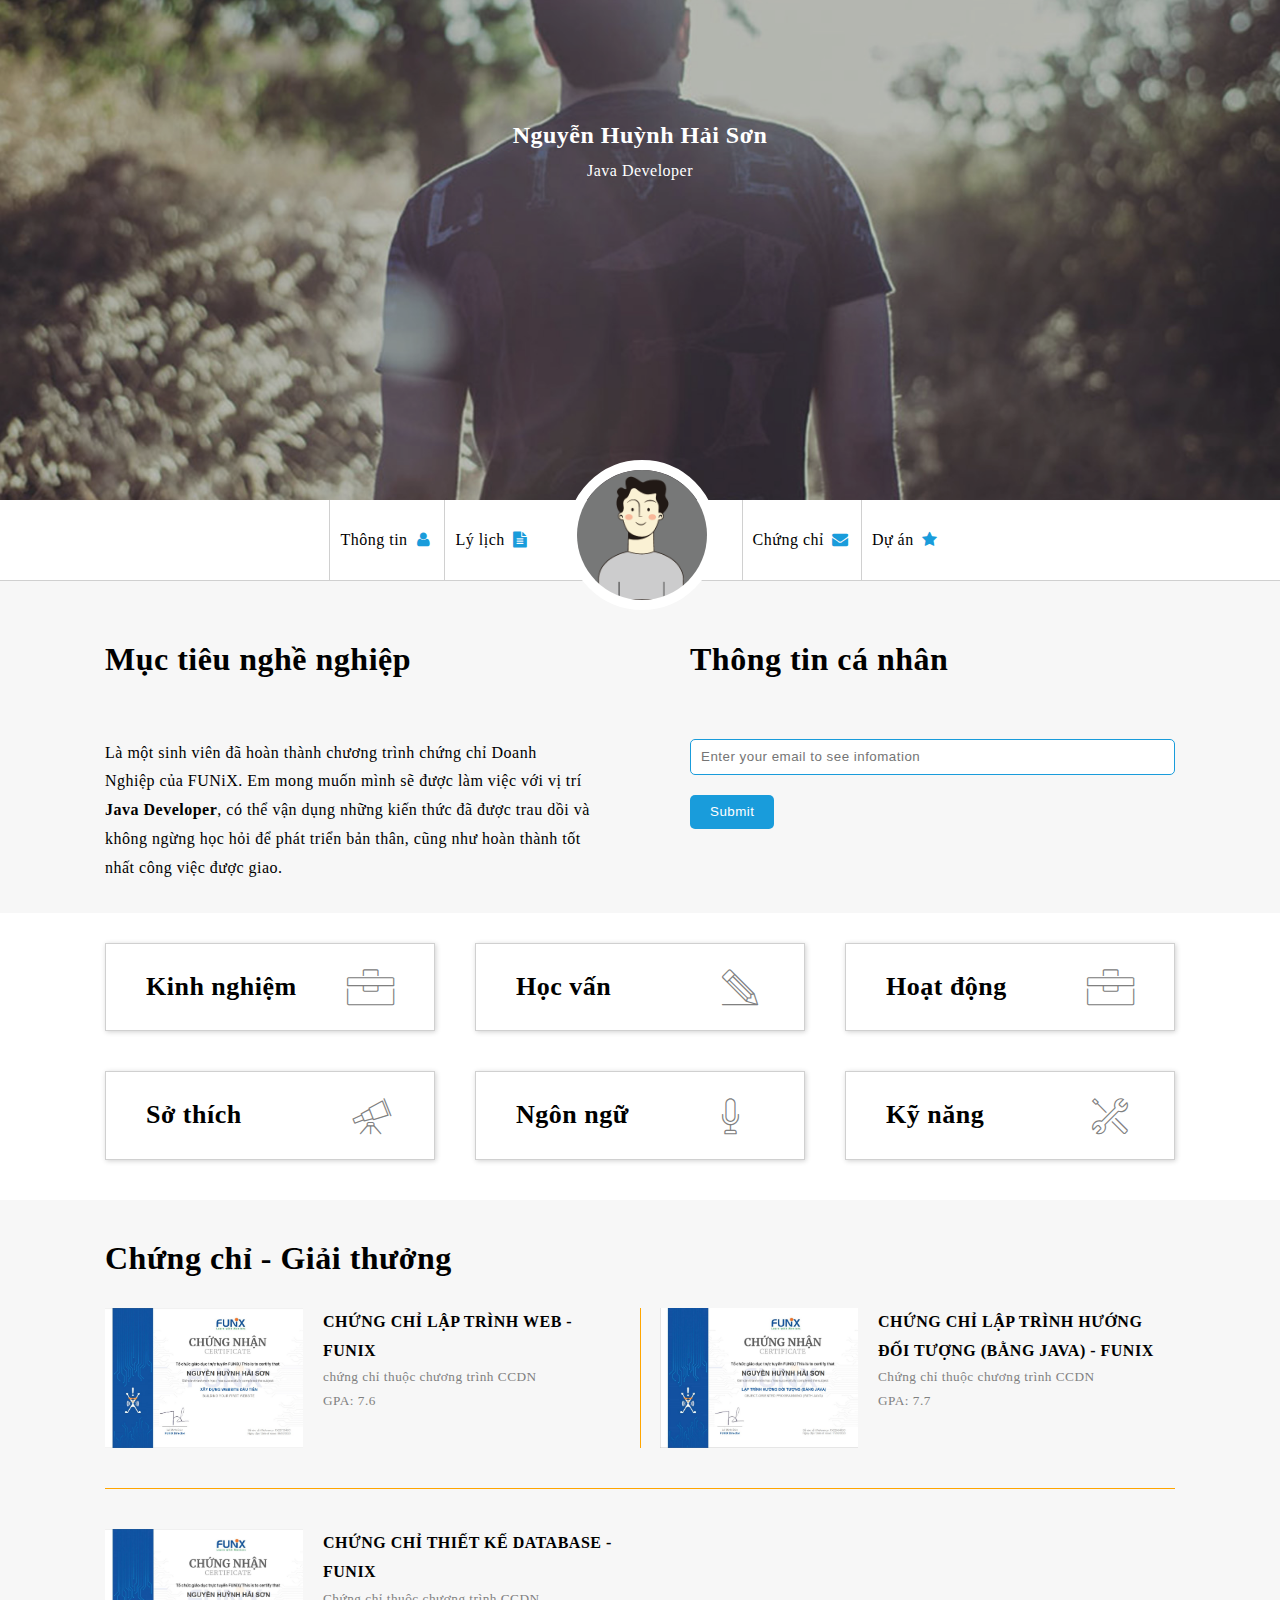
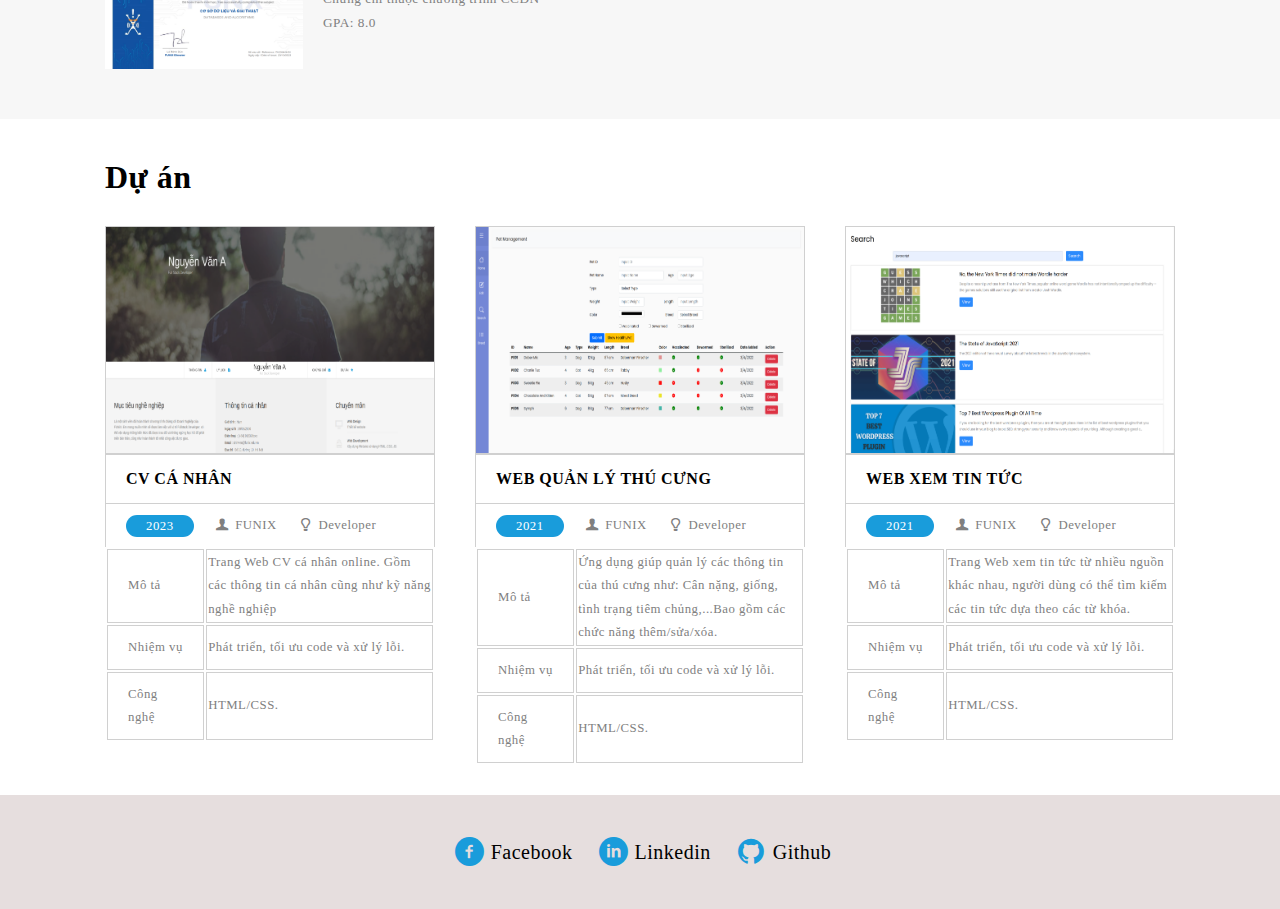
<file: index.html>
<!DOCTYPE html>
<html lang="en">
  <head>
    <meta charset="UTF-8" />
    <meta http-equiv="X-UA-Compatible" content="IE=edge" />
    <meta name="viewport" content="width=device-width, initial-scale=1.0" />
    <link
      href="https://cdn.jsdelivr.net/npm/bootstrap@5.0.2/dist/css/bootstrap.min.css"
      rel="stylesheet"
      integrity="sha384-EVSTQN3/azprG1Anm3QDgpJLIm9Nao0Yz1ztcQTwFspd3yD65VohhpuuCOmLASjC"
      crossorigin="anonymous"
    />
    <link rel="stylesheet" href="./css/font.css" />
    <link rel="stylesheet" href="./css/mobile.css" />
    <link rel="stylesheet" href="./css/tablet.css" />
    <link rel="stylesheet" href="./css/laptop.css" />
    <title>Assignment 03</title>
  </head>
  <body>
    <div id="banner">
      <div class="banner-img">
        <img src="./images/banner.jpg" alt="banner-post" />
      </div>
      <div class="banner-name">
        <h2>Nguyễn Huỳnh Hải Sơn</h2>
        <span>Java Developer</span>
      </div>
    </div>

    <section id="nav-bar">
      <nav class="container">
        <a href="#about">Thông tin <i class="icon-user"></i></a>
        <a href="#job-info">Lý lịch <i class="icon-doc-text-inv"></i></a>
        <div class="name">
          <div class="avatar">
            <img src="./images/default-avatar.webp" alt="avatar" />
          </div>
        </div>
        <a href="#certificate">Chứng chỉ <i class="icon-mail-alt"></i></a>
        <a href="#project">Dự án <i class="icon-star-1"></i></a>
      </nav>
    </section>

    <section id="about" class="bg-grey">
      <div class="container">
        <div id="target" class="target">
          <h1 class="section-title">Mục tiêu nghề nghiệp</h1>
          <p>
            Là một sinh viên đã hoàn thành chương trình chứng chỉ Doanh Nghiệp
            của FUNiX. Em mong muốn mình sẽ được làm việc với vị trí
            <b>Java Developer</b>, có thể vận dụng những kiến thức đã được trau
            dồi và không ngừng học hỏi để phát triển bản thân, cũng như hoàn
            thành tốt nhất công việc được giao.
          </p>
        </div>
        <div id="personal-info" class="personal-info">
          <h1 class="section-title">Thông tin cá nhân</h1>
          <div class="info-group" style="display: none">
            <ul class="mt-40 info">
              <li><span>Giới tính</span> : Nam</li>
              <li><span>Ngày sinh</span> : 15/04/1999</li>
              <li><span>Điện thoại</span> : (+84) 333336427</li>
              <li><span>Email</span> : sonnhhfx20329@funix.edu.vn</li>
              <li>
                <span>Địa chỉ</span> : 426/5, Hoàng Hữu Nam, Long Thạnh Mỹ,
                TP.Thủ Đức, TP.HCM
              </li>
              <li><span>Website</span> : https://abc.tech</li>
              <div>
                <a href="#"><i class="icon-twitter"></i></a>
                <a href="https://www.facebook.com/son.hai.376043/"
                  ><i class="icon-facebook"></i
                ></a>
                <a href="#"><i class="icon-gplus"></i></a>
                <a href="#"><i class="icon-linkedin"></i></a>
              </div>
            </ul>
            <div class="close-btn">Close</div>
          </div>
          <div class="email-input-group" style="display: block">
            <form>
              <input
                type="email"
                name="email"
                id="email"
                placeholder="Enter your email to see infomation"
              />
              <button type="button" class="email-btn" id="submit-btn">
                Submit
              </button>
            </form>
          </div>
        </div>
      </div>
    </section>

    <section id="job-info">
      <div class="container">
        <div class="job-item">
          <div class="job-header">
            <h1>Kinh nghiệm</h1>
            <i class="ic-toolbox"></i>
          </div>
          <div class="job-content" style="display: none">
            <div class="work-detail">
              <div class="name-work">
                <h4>FullStack Developer - Công ty Y</h4>
              </div>
              <div class="time-line">
                <h5>05/2022 - <span class="recent">hiện tại</span></h5>
              </div>
              <div class="work-content">
                <h5>
                  - Xây dựng, phát triển Website dựa trên thiết kế và yêu cầu đã
                  có.<br />
                  - Phân tích và thiết kế Database, sử dụng các hệ quản trị
                  CSDL(MySQL, SQLServer, NoSQL,...) và viết được các câu truy
                  vấn. <br />
                  - Sử dụng ngôn ngữ server-side(Python,Java,...) để xây dựng
                  các WebService.
                </h5>
              </div>
            </div>
            <div class="work-detail">
              <div class="name-work">
                <h4>Web Designer - Công ty X</h4>
              </div>
              <div class="time-line">
                <h5>06/2021 - 04/2022</h5>
              </div>
              <div class="work-content">
                <h5>
                  - Thiết kế Website dựa trên yêu cầu của khách hàng. <br />
                  - Sử dụng các công cụ: Figma, Canva, PTS.
                </h5>
              </div>
            </div>
          </div>
          <div class="job-footer">
            <button type="button" class="view-btn">View more</button>
          </div>
        </div>

        <div class="job-item">
          <div class="job-header">
            <h1>Học vấn</h1>
            <i class="ic-pencil"></i>
          </div>
          <div class="job-content" style="display: none">
            <div class="work-detail">
              <div class="name-work">
                <h4>FUNiX</h4>
              </div>
              <div class="time-line">
                <h5>12/2022 - 06/2023</h5>
              </div>
              <div class="work-content">
                <h5>
                  - Tốt nghiệp chứng chỉ doanh nghiệp nhánh Java Developer.<br />
                  - GPA: 8/10
                </h5>
              </div>
            </div>
            <div class="work-detail">
              <div class="name-work">
                <h4>tốt nghiệp - ĐH HUFI</h4>
              </div>
              <div class="time-line">
                <h5>08/2017 - 07/2022</h5>
              </div>
              <div class="work-content">
                <h5>
                  - Chuyên ngành: an toàn thông tin.<br />
                  - GPA: 2.3/4
                </h5>
              </div>
            </div>
          </div>
          <div class="job-footer">
            <button type="button" class="view-btn">View more</button>
          </div>
        </div>

        <div class="job-item">
          <div class="job-header">
            <h1>Hoạt động</h1>
            <i class="ic-toolbox"></i>
          </div>
          <div class="job-content" style="display: none">
            <div class="work-detail">
              <div class="name-work">
                <h4>FPT Edu Hackathon 2019</h4>
              </div>
              <div class="time-line">
                <h5>03/2019 - 05/2019</h5>
              </div>
              <div class="work-content">
                <h5>
                  - Giải 3 bảng A<br />
                  - Đề tài: Trang web về phân loại rác thải.
                </h5>
              </div>
            </div>
            <div class="work-detail">
              <div class="name-work">
                <h4>Câu lạc bộ Z</h4>
              </div>
              <div class="time-line">
                <h5>08/2016 - 08/2017</h5>
              </div>
              <div class="work-content">
                <h5>- Trưởng ban chuyên môn</h5>
              </div>
            </div>
          </div>
          <div class="job-footer">
            <button type="button" class="view-btn">View more</button>
          </div>
        </div>

        <div class="job-item">
          <div class="job-header">
            <h1>Sở thích</h1>
            <i class="ic-telescope"></i>
          </div>
          <div class="job-content" style="display: none">
            <div class="hobbies">
              <div class="hobbies-item">
                <i class="ic-megaphone"></i>
                <h5>Âm nhạc</h5>
              </div>
              <div class="hobbies-item">
                <i class="ic-strategy"></i>
                <h5>Chơi game</h5>
              </div>
              <div class="hobbies-item">
                <i class="ic-hotairballoon"></i>
                <h5>Du lịch</h5>
              </div>
              <div class="hobbies-item">
                <i class="ic-basket"></i>
                <h5>Nấu ăn</h5>
              </div>
            </div>
          </div>
          <div class="job-footer">
            <button type="button" class="view-btn">View more</button>
          </div>
        </div>

        <div class="job-item">
          <div class="job-header">
            <h1>Ngôn ngữ</h1>
            <i class="ic-mic"></i>
          </div>
          <div class="job-content" style="display: none">
            <div class="language">
              <div class="language-item">
                <div class="language-name">
                  <h5>Tiếng Anh - IELTS 7.0</h5>
                </div>
                <div class="rate">
                  <div class="active"></div>
                  <div class="active"></div>
                  <div class="non-active"></div>
                </div>
              </div>
              <div class="language-item">
                <div class="language-name">
                  <h5>Tiếng Nhật - JLPT N4</h5>
                </div>
                <div class="rate">
                  <div class="active"></div>
                  <div class="non-active"></div>
                  <div class="non-active"></div>
                </div>
              </div>
            </div>
          </div>
          <div class="job-footer">
            <button type="button" class="view-btn">View more</button>
          </div>
        </div>

        <div class="job-item">
          <div class="job-header">
            <h1>Kỹ năng</h1>
            <i class="ic-tools-2"></i>
          </div>
          <div class="job-content" style="display: none">
            <div class="skill">
              <div class="skill-item">
                <div class="skill-name">
                  <h5>HTML/CSS: Fundamental</h5>
                </div>
                <div class="rate">
                  <div class="active"></div>
                  <div class="non-active"></div>
                  <div class="non-active"></div>
                </div>
              </div>
              <div class="skill-item">
                <div class="skill-name">
                  <h5>Javascript: Intermediate</h5>
                </div>
                <div class="rate">
                  <div class="active"></div>
                  <div class="active"></div>
                  <div class="non-active"></div>
                </div>
              </div>
              <div class="skill-item">
                <div class="skill-name">
                  <h5>NodeJS: Intermediate</h5>
                </div>
                <div class="rate">
                  <div class="active"></div>
                  <div class="active"></div>
                  <div class="non-active"></div>
                </div>
              </div>
              <div class="skill-item">
                <div class="skill-name">
                  <h5>Bootstrap 5: Fundamental</h5>
                </div>
                <div class="rate">
                  <div class="active"></div>
                  <div class="non-active"></div>
                  <div class="non-active"></div>
                </div>
              </div>
            </div>
          </div>
          <div class="job-footer">
            <button type="button" class="view-btn">View more</button>
          </div>
        </div>
      </div>
    </section>

    <section id="certificate" class="bg-grey">
      <div class="container">
        <h1 class="section-title">Chứng chỉ - Giải thưởng</h1>
        <div class="certificate-container">
          <div class="certificate-item">
            <div class="certificate-img">
              <img
                src="./images/FX227294SC_WEB101x_Nguyễn Huỳnh Hải Sơn.jpg"
                alt="Web certificate"
              />
            </div>
            <div class="certificate-content">
              <h4 class="certificate-name">chứng chỉ lập trình web - Funix</h4>
              <h5>
                chứng chỉ thuộc chương trình CCDN <br />
                GPA: 7.6
              </h5>
            </div>
          </div>
          <div class="vertical"></div>
          <div class="certificate-item">
            <div class="certificate-img">
              <img
                src="./images/FX228546SC_PRO192x_Nguyễn Huỳnh Hải Sơn.jpg"
                alt="Java certificate"
              />
            </div>
            <div class="certificate-content">
              <h4 class="certificate-name">
                chứng chỉ lập trình hướng đối tượng (bằng java) - Funix
              </h4>
              <h5>
                Chứng chỉ thuộc chương trình CCDN <br />
                GPA: 7.7
              </h5>
            </div>
          </div>
          <div class="line"></div>
          <div class="certificate-item">
            <div class="certificate-img">
              <img
                src="./images/FX230404SC_DBA201x_Nguyễn Huỳnh Hải Sơn.png"
                alt="Database certificate"
              />
            </div>
            <div class="certificate-content">
              <h4 class="certificate-name">
                Chứng chỉ thiết kế database - Funix
              </h4>
              <h5>
                Chứng chỉ thuộc chương trình CCDN <br />
                GPA: 8.0
              </h5>
            </div>
          </div>
        </div>
      </div>
    </section>

    <section id="project">
      <div class="container">
        <h1 class="section-title">Dự án</h1>
        <div class="project-container">
          <div class="project-item">
            <div class="project-img">
              <a href="digital-cv.html"
                ><img src="./images/project_1.png" alt="Project CV"
              /></a>
            </div>
            <h4 class="project-name">
              <a href="digital-cv.html">CV cá nhân</a>
            </h4>
            <div class="project-timeline">
              <div class="year">2023</div>
              <div class="company">
                <i class="icon-user-1"></i>
                FUNIX
              </div>
              <div class="position">
                <i class="icon-lamp"></i>
                Developer
              </div>
            </div>
            <div class="project-description">
              <table>
                <tr>
                  <td>Mô tả</td>
                  <td>
                    Trang Web CV cá nhân online. Gồm các thông tin cá nhân cũng
                    như kỹ năng nghề nghiệp
                  </td>
                </tr>
                <tr>
                  <td>Nhiệm vụ</td>
                  <td>Phát triển, tối ưu code và xử lý lỗi.</td>
                </tr>
                <tr>
                  <td>Công nghệ</td>
                  <td>HTML/CSS.</td>
                </tr>
              </table>
            </div>
          </div>
          <div class="project-item">
            <div class="project-img">
              <a href="digital-cv.html"
                ><img src="./images/project_2.png" alt="Web quản lý thú cưng"
              /></a>
            </div>
            <h4 class="project-name">
              <a href="digital-cv.html">Web quản lý thú cưng</a>
            </h4>
            <div class="project-timeline">
              <div class="year">2021</div>
              <div class="company">
                <i class="icon-user-1"></i>
                FUNIX
              </div>
              <div class="position">
                <i class="icon-lamp"></i>
                Developer
              </div>
            </div>
            <div class="project-description">
              <table>
                <tr>
                  <td>Mô tả</td>
                  <td>
                    Ứng dụng giúp quản lý các thông tin của thú cưng như: Cân
                    nặng, giống, tình trạng tiêm chủng,...Bao gồm các chức năng
                    thêm/sửa/xóa.
                  </td>
                </tr>
                <tr>
                  <td>Nhiệm vụ</td>
                  <td>Phát triển, tối ưu code và xử lý lỗi.</td>
                </tr>
                <tr>
                  <td>Công nghệ</td>
                  <td>HTML/CSS.</td>
                </tr>
              </table>
            </div>
          </div>
          <div class="project-item">
            <div class="project-img">
              <a href="digital-cv.html"
                ><img src="./images/project_3.png" alt="Web xem tin tức"
              /></a>
            </div>
            <h4 class="project-name">
              <a href="digital-cv.html">Web xem tin tức</a>
            </h4>
            <div class="project-timeline">
              <div class="year">2021</div>
              <div class="company">
                <i class="icon-user-1"></i>
                FUNIX
              </div>
              <div class="position">
                <i class="icon-lamp"></i>
                Developer
              </div>
            </div>
            <div class="project-description">
              <table>
                <tr>
                  <td>Mô tả</td>
                  <td>
                    Trang Web xem tin tức từ nhiều nguồn khác nhau, người dùng
                    có thể tìm kiếm các tin tức dựa theo các từ khóa.
                  </td>
                </tr>
                <tr>
                  <td>Nhiệm vụ</td>
                  <td>Phát triển, tối ưu code và xử lý lỗi.</td>
                </tr>
                <tr>
                  <td>Công nghệ</td>
                  <td>HTML/CSS.</td>
                </tr>
              </table>
            </div>
          </div>
        </div>
      </div>
    </section>
    <footer>
      <section id="footer" class="bg-grey">
        <div class="container">
          <ul>
            <li>
              <i class="icon-facebook-circled"></i>
              <a href="https://www.facebook.com/son.hai.376043/"> Facebook</a>
            </li>
            <li>
              <i class="icon-linkedin-circled"></i>
              <a href="#"> Linkedin</a>
            </li>
            <li>
              <i class="icon-github-circled"></i>
              <a href="#"> Github</a>
            </li>
          </ul>
        </div>
      </section>
    </footer>
    <script src="./javascript/script.js"></script>
  </body>
</html>
</file>
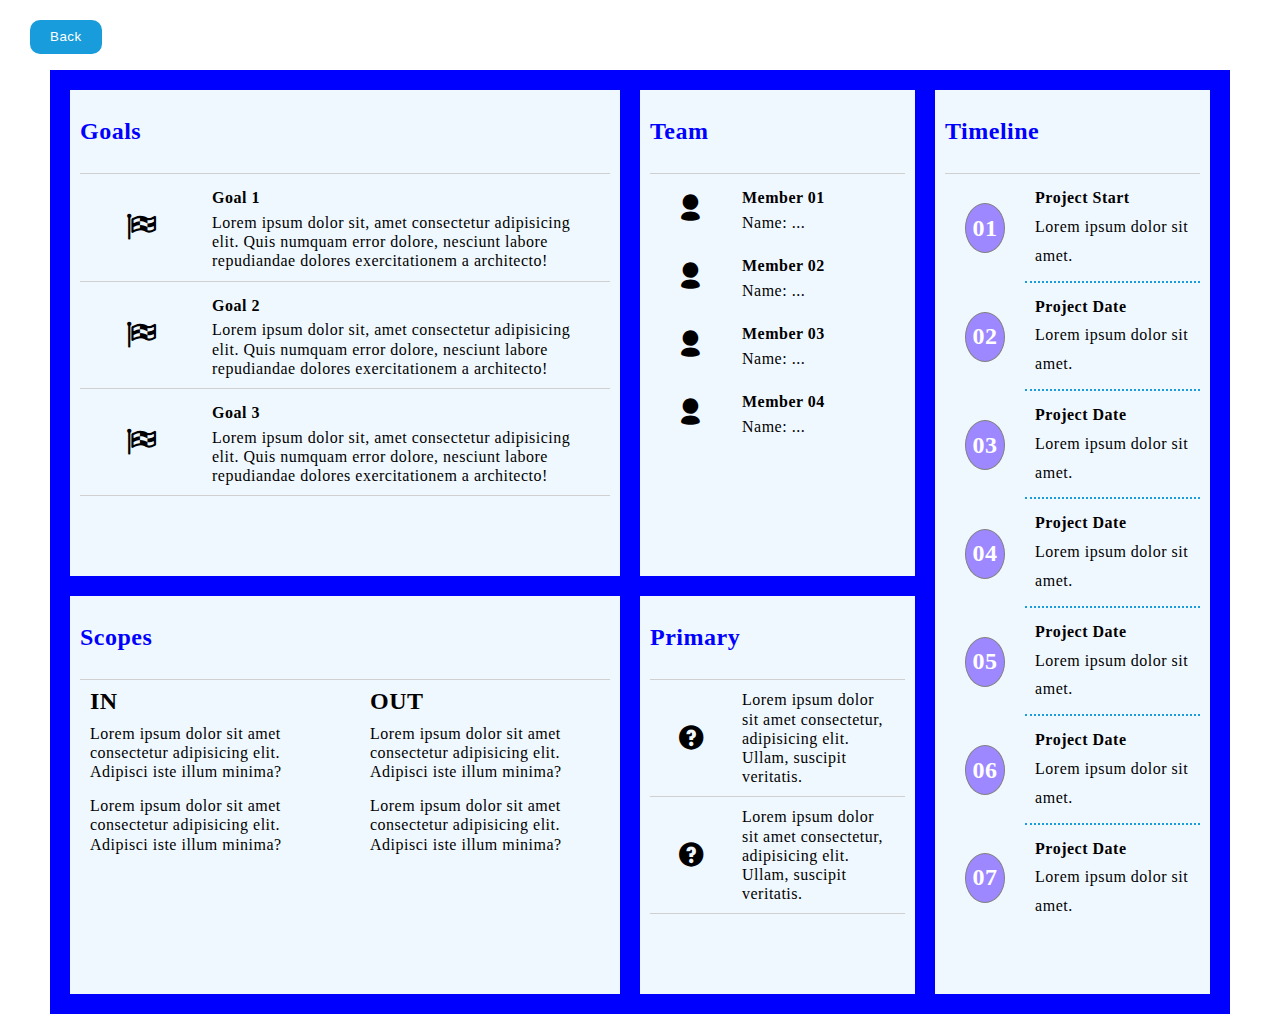
<file: digital-cv.html>
<!DOCTYPE html>
<html lang="en">
  <head>
    <meta charset="UTF-8" />
    <meta http-equiv="X-UA-Compatible" content="IE=edge" />
    <meta name="viewport" content="width=device-width, initial-scale=1.0" />
    <link rel="stylesheet" href="./css/laptop.css" />
    <link rel="stylesheet" href="./css/mobile.css" />
    <link rel="stylesheet" href="./css/tablet.css" />
    <link rel="stylesheet" href="./css/font.css" />
    <title>Charter Project</title>
  </head>
  <body>
    <a href="index.html">
      <button type="button" class="back-btn">Back</button>
    </a>
    <div class="charter-container">
      <div class="charter-item goals">
        <div class="header">
          <h2>Goals</h2>
        </div>
        <div class="charter-content">
          <div class="row">
            <div class="icon">
              <i class="icon-flag-checkered"></i>
            </div>
            <div class="content">
              <h4>Goal 1</h4>
              <p>
                Lorem ipsum dolor sit, amet consectetur adipisicing elit. Quis
                numquam error dolore, nesciunt labore repudiandae dolores
                exercitationem a architecto!
              </p>
            </div>
          </div>
          <div class="row">
            <div class="icon">
              <i class="icon-flag-checkered"></i>
            </div>
            <div class="content">
              <h4>Goal 2</h4>
              <p>
                Lorem ipsum dolor sit, amet consectetur adipisicing elit. Quis
                numquam error dolore, nesciunt labore repudiandae dolores
                exercitationem a architecto!
              </p>
            </div>
          </div>
          <div class="row">
            <div class="icon">
              <i class="icon-flag-checkered"></i>
            </div>
            <div class="content">
              <h4>Goal 3</h4>
              <p>
                Lorem ipsum dolor sit, amet consectetur adipisicing elit. Quis
                numquam error dolore, nesciunt labore repudiandae dolores
                exercitationem a architecto!
              </p>
            </div>
          </div>
        </div>
        <div class="charter-footer"></div>
      </div>
      <div class="charter-item team">
        <div class="header">
          <h2>Team</h2>
        </div>
        <div class="charter-content">
          <div class="row">
            <div class="icon">
              <i class="icon-user-2"></i>
            </div>
            <div class="content">
              <h4>Member 01</h4>
              <p>Name: ...</p>
            </div>
          </div>
          <div class="row">
            <div class="icon">
              <i class="icon-user-2"></i>
            </div>
            <div class="content">
              <h4>Member 02</h4>
              <p>Name: ...</p>
            </div>
          </div>
          <div class="row">
            <div class="icon">
              <i class="icon-user-2"></i>
            </div>
            <div class="content">
              <h4>Member 03</h4>
              <p>Name: ...</p>
            </div>
          </div>
          <div class="row">
            <div class="icon">
              <i class="icon-user-2"></i>
            </div>
            <div class="content">
              <h4>Member 04</h4>
              <p>Name: ...</p>
            </div>
          </div>
        </div>
        <div class="charter-footer"></div>
      </div>
      <div class="charter-item timeline">
        <div class="header">
          <h2>Timeline</h2>
        </div>
        <div class="charter-content">
          <div class="row">
            <div class="icon">
              <h2>01</h2>
            </div>
            <div class="content">
              <h4>Project Start</h4>
              <p>Lorem ipsum dolor sit amet.</p>
            </div>
          </div>
          <div class="row">
            <div class="icon">
              <h2>02</h2>
            </div>
            <div class="content">
              <h4>Project Date</h4>
              <p>Lorem ipsum dolor sit amet.</p>
            </div>
          </div>
          <div class="row">
            <div class="icon">
              <h2>03</h2>
            </div>
            <div class="content">
              <h4>Project Date</h4>
              <p>Lorem ipsum dolor sit amet.</p>
            </div>
          </div>
          <div class="row">
            <div class="icon">
              <h2>04</h2>
            </div>
            <div class="content">
              <h4>Project Date</h4>
              <p>Lorem ipsum dolor sit amet.</p>
            </div>
          </div>
          <div class="row">
            <div class="icon">
              <h2>05</h2>
            </div>
            <div class="content">
              <h4>Project Date</h4>
              <p>Lorem ipsum dolor sit amet.</p>
            </div>
          </div>
          <div class="row">
            <div class="icon">
              <h2>06</h2>
            </div>
            <div class="content">
              <h4>Project Date</h4>
              <p>Lorem ipsum dolor sit amet.</p>
            </div>
          </div>
          <div class="row">
            <div class="icon">
              <h2>07</h2>
            </div>
            <div class="content">
              <h4>Project Date</h4>
              <p>Lorem ipsum dolor sit amet.</p>
            </div>
          </div>
        </div>
      </div>
      <div class="charter-item scope">
        <div class="header">
          <h2>Scopes</h2>
        </div>
        <div class="charter-content">
          <div class="in">
            <h2>IN</h2>
            <p>
              Lorem ipsum dolor sit amet consectetur adipisicing elit. Adipisci
              iste illum minima?
            </p>
            <p>
              Lorem ipsum dolor sit amet consectetur adipisicing elit. Adipisci
              iste illum minima?
            </p>
          </div>
          <div class="out">
            <h2>OUT</h2>
            <p>
              Lorem ipsum dolor sit amet consectetur adipisicing elit. Adipisci
              iste illum minima?
            </p>
            <p>
              Lorem ipsum dolor sit amet consectetur adipisicing elit. Adipisci
              iste illum minima?
            </p>
          </div>
        </div>
        <div class="charter-footer"></div>
      </div>
      <div class="charter-item primary">
        <div class="header">
          <h2>Primary</h2>
        </div>
        <div class="charter-item goals">
          <div class="charter-content">
            <div class="row">
              <div class="icon">
                <i class="icon-question"></i>
              </div>
              <div class="content">
                <p>
                  Lorem ipsum dolor sit amet consectetur, adipisicing elit.
                  Ullam, suscipit veritatis.
                </p>
              </div>
            </div>
            <div class="row">
              <div class="icon">
                <i class="icon-question"></i>
              </div>
              <div class="content">
                <p>
                  Lorem ipsum dolor sit amet consectetur, adipisicing elit.
                  Ullam, suscipit veritatis.
                </p>
              </div>
            </div>
          </div>
          <div class="charter-footer"></div>
        </div>
      </div>
    </div>
  </body>
</html>
</file>
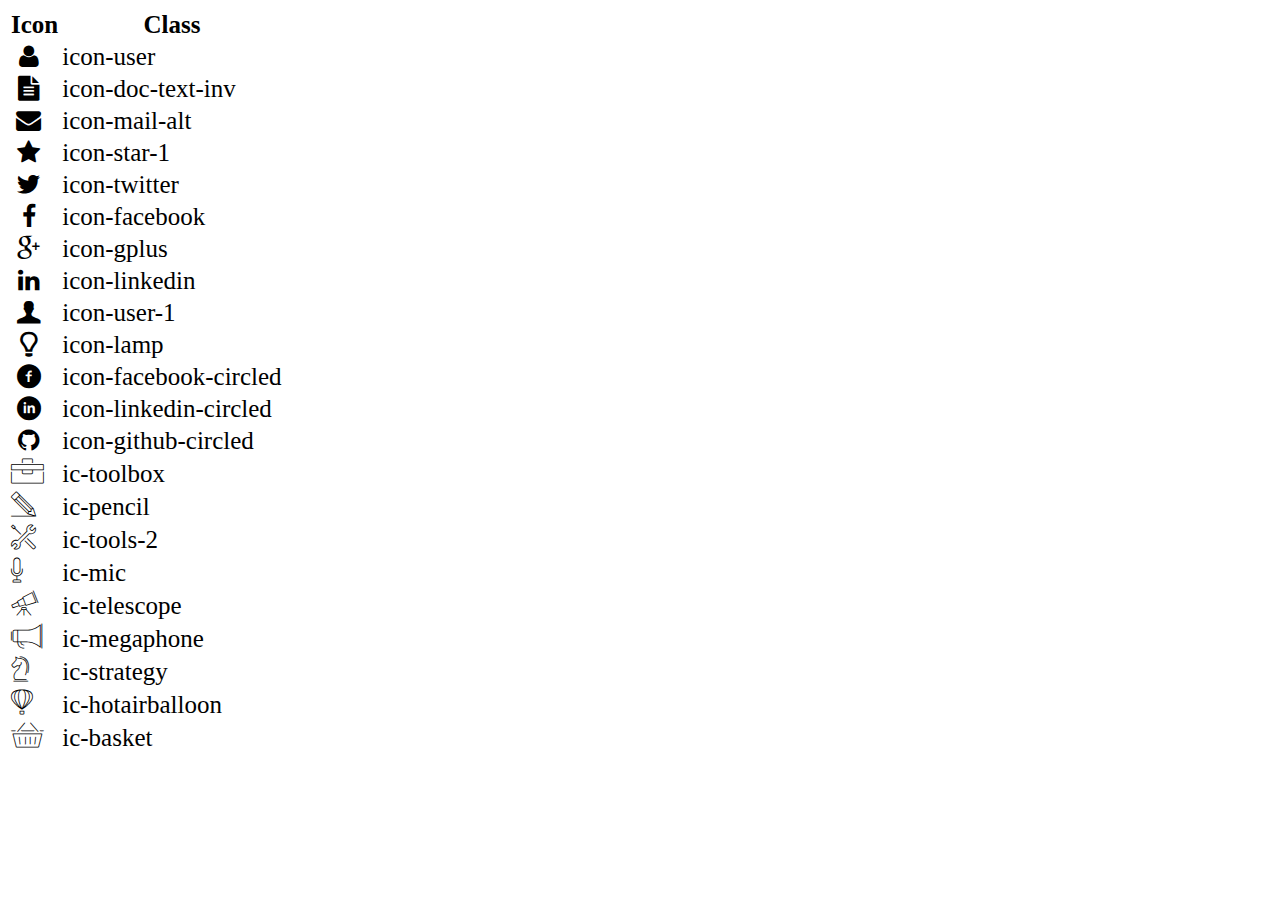
<file: icon-list.html>
<!DOCTYPE html>
<html lang="en">

<head>
    <meta charset="UTF-8">
    <meta http-equiv="X-UA-Compatible" content="IE=edge">
    <meta name="viewport" content="width=device-width, initial-scale=1.0">
    <link rel="stylesheet" href="css/font.css">
    <title>Icon List</title>
</head>

<body>
    <table style="font-size: 25px;">
        <thead>
            <tr>
                <th>Icon</th>
                <th>Class</th>
            </tr>
        </thead>
        <tbody>
            <tr>
                <td><i class="icon-user"></i></td>
                <td>icon-user</td>
            </tr>
            <tr>
                <td><i class="icon-doc-text-inv"></i></td>
                <td>icon-doc-text-inv</td>
            </tr>
            <tr>
                <td><i class="icon-mail-alt"></i></td>
                <td>icon-mail-alt</td>
            </tr>
            <tr>
                <td><i class="icon-star-1"></i></td>
                <td>icon-star-1</td>
            </tr>
            <tr>
                <td><i class="icon-twitter"></i></td>
                <td>icon-twitter</td>
            </tr>
            <tr>
                <td><i class="icon-facebook"></i></td>
                <td>icon-facebook</td>
            </tr>
            <tr>
                <td><i class="icon-gplus"></i></td>
                <td>icon-gplus</td>
            </tr>
            <tr>
                <td><i class="icon-linkedin"></i></td>
                <td>icon-linkedin</td>
            </tr>
            <tr>
                <td><i class="icon-user-1"></i></td>
                <td>icon-user-1</td>
            </tr>
            <tr>
                <td><i class="icon-lamp"></i></td>
                <td>icon-lamp</td>
            </tr>
            <tr>
                <td><i class="icon-facebook-circled"></i></td>
                <td>icon-facebook-circled</td>
            </tr>
            <tr>
                <td><i class="icon-linkedin-circled"></i></td>
                <td>icon-linkedin-circled</td>
            </tr>
            <tr>
                <td><i class="icon-github-circled"></i></td>
                <td>icon-github-circled</td>
            </tr>
            <tr>
                <td><i class="ic-toolbox"></i></td>
                <td>ic-toolbox</td>
            </tr>
            <tr>
                <td><i class="ic-pencil"></i></td>
                <td>ic-pencil</td>
            </tr>
            <tr>
                <td><i class="ic-tools-2"></i></td>
                <td>ic-tools-2</td>
            </tr>

            <tr>
                <td><i class="ic-mic"></i></td>
                <td>ic-mic</td>
            </tr>
            <tr>
                <td><i class="ic-telescope"></i></td>
                <td>ic-telescope</td>
            </tr>
            <tr>
                <td><i class="ic-megaphone"></i></td>
                <td>ic-megaphone</td>
            </tr>
            <tr>
                <td><i class="ic-strategy"></i></td>
                <td>ic-strategy</td>
            </tr>
            <tr>
                <td><i class="ic-hotairballoon"></i></td>
                <td>ic-hotairballoon</td>
            </tr>
            <tr>
                <td><i class="ic-basket"></i></td>
                <td>ic-basket</td>
            </tr>
        </tbody>
    </table>
</body>

</html>
</file>
<file: css/font.css>
@font-face {
	font-family: 'open_sanslight';
	src: url('../fonts/OpenSans-Light-webfont.eot');
	src: url('../fonts/OpenSans-Light-webfont.eot#iefix') format('embedded-opentype'),
		url('../fonts/OpenSans-Light-webfont.woff') format('woff'),
		url('../fonts/OpenSans-Light-webfont.ttf') format('truetype'),
		url('../fonts/OpenSans-Light-webfont.svg#open_sanslight') format('svg');
	font-weight: normal;
	font-style: normal;

}

@font-face {
	font-family: 'open_sansitalic';
	src: url('../fonts/OpenSans-Italic-webfont.eot');
	src: url('../fonts/OpenSans-Italic-webfont.eot#iefix') format('embedded-opentype'),
		url('../fonts/OpenSans-Italic-webfont.woff') format('woff'),
		url('../fonts/OpenSans-Italic-webfont.ttf') format('truetype'),
		url('../fonts/OpenSans-Italic-webfont.svg#open_sansitalic') format('svg');
	font-weight: normal;
	font-style: normal;

}

@font-face {
	font-family: 'open_sanssemibold';
	src: url('../fonts/OpenSans-Semibold-webfont.eot');
	src: url('../fonts/OpenSans-Semibold-webfont.eot#iefix') format('embedded-opentype'),
		url('../fonts/OpenSans-Semibold-webfont.woff') format('woff'),
		url('../fonts/OpenSans-Semibold-webfont.ttf') format('truetype'),
		url('../fonts/OpenSans-Semibold-webfont.svg#open_sanssemibold') format('svg');
	font-weight: normal;
	font-style: normal;

}


@font-face {
	font-family: 'open_sanslight_italic';
	src: url('../fonts/OpenSans-LightItalic-webfont.eot');
	src: url('../fonts/OpenSans-LightItalic-webfont.eot#iefix') format('embedded-opentype'),
		url('../fonts/OpenSans-LightItalic-webfont.woff') format('woff'),
		url('../fonts/OpenSans-LightItalic-webfont.ttf') format('truetype'),
		url('../fonts/OpenSans-LightItalic-webfont.svg#open_sanslight_italic') format('svg');
	font-weight: normal;
	font-style: normal;

}

@font-face {
	font-family: 'open_sansregular';
	src: url('../fonts/OpenSans-Regular-webfont.eot');
	src: url('../fonts/OpenSans-Regular-webfont.eot#iefix') format('embedded-opentype'),
		url('../fonts/OpenSans-Regular-webfont.woff') format('woff'),
		url('../fonts/OpenSans-Regular-webfont.ttf') format('truetype'),
		url('../fonts/OpenSans-Regular-webfont.svg#open_sansregular') format('svg');
	font-weight: normal;
	font-style: normal;

}


@font-face {
	font-family: 'fontello';
	src: url('../fonts/fontello.eot');
	src: url('../fonts/fontello.eot#iefix') format('embedded-opentype'),
		url('../fonts/fontello.woff') format('woff'),
		url('../fonts/fontello.ttf') format('truetype'),
		url('../fonts/fontello.svg#fontello') format('svg');
	font-weight: normal;
	font-style: normal;
}

[class^="icon-"]:before,
[class*=" icon-"]:before {
	font-family: "fontello";
	font-style: normal;
	font-weight: normal;
	speak: none;

	display: inline-block;
	text-decoration: inherit;
	width: 1em;
	margin-right: .2em;
	text-align: center;
	/* opacity: .8; */

	/* For safety - reset parent styles, that can break glyph codes*/
	font-variant: normal;
	text-transform: none;

	/* fix buttons height, for twitter bootstrap */
	line-height: 1em;

	/* Animation center compensation - margins should be symmetric */
	/* remove if not needed */
	margin-left: .2em;

	/* you can be more comfortable with increased icons size */
	/* font-size: 120%; */

	/* Font smoothing. That was taken from TWBS */
	-webkit-font-smoothing: antialiased;
	-moz-osx-font-smoothing: grayscale;

	/* Uncomment for 3D effect */
	/* text-shadow: 1px 1px 1px rgba(127, 127, 127, 0.3); */
}

.icon-emo-happy:before {
	content: '\e800';
}

/* '' */
.icon-emo-wink:before {
	content: '\e801';
}

/* '' */
.icon-emo-wink2:before {
	content: '\e802';
}

/* '' */
.icon-emo-unhappy:before {
	content: '\e803';
}

/* '' */
.icon-emo-sleep:before {
	content: '\e804';
}

/* '' */
.icon-emo-thumbsup:before {
	content: '\e805';
}

/* '' */
.icon-emo-devil:before {
	content: '\e806';
}

/* '' */
.icon-emo-surprised:before {
	content: '\e807';
}

/* '' */
.icon-emo-tongue:before {
	content: '\e808';
}

/* '' */
.icon-emo-coffee:before {
	content: '\e809';
}

/* '' */
.icon-emo-sunglasses:before {
	content: '\e80a';
}

/* '' */
.icon-emo-displeased:before {
	content: '\e80b';
}

/* '' */
.icon-emo-beer:before {
	content: '\e80c';
}

/* '' */
.icon-emo-grin:before {
	content: '\e80d';
}

/* '' */
.icon-emo-angry:before {
	content: '\e80e';
}

/* '' */
.icon-emo-saint:before {
	content: '\e80f';
}

/* '' */
.icon-emo-cry:before {
	content: '\e810';
}

/* '' */
.icon-emo-shoot:before {
	content: '\e811';
}

/* '' */
.icon-emo-squint:before {
	content: '\e812';
}

/* '' */
.icon-emo-laugh:before {
	content: '\e813';
}

/* '' */
.icon-spin1:before {
	content: '\e814';
}

/* '' */
.icon-spin2:before {
	content: '\e815';
}

/* '' */
.icon-spin3:before {
	content: '\e816';
}

/* '' */
.icon-spin4:before {
	content: '\e817';
}

/* '' */
.icon-spin5:before {
	content: '\e818';
}

/* '' */
.icon-spin6:before {
	content: '\e819';
}

/* '' */
.icon-firefox:before {
	content: '\e81a';
}

/* '' */
.icon-chrome:before {
	content: '\e81b';
}

/* '' */
.icon-opera:before {
	content: '\e81c';
}

/* '' */
.icon-ie:before {
	content: '\e81d';
}

/* '' */
.icon-crown:before {
	content: '\e81e';
}

/* '' */
.icon-crown-plus:before {
	content: '\e81f';
}

/* '' */
.icon-crown-minus:before {
	content: '\e820';
}

/* '' */
.icon-marquee:before {
	content: '\e821';
}

/* '' */
.icon-glass:before {
	content: '\e822';
}

/* '' */
.icon-music:before {
	content: '\e823';
}

/* '' */
.icon-search:before {
	content: '\e824';
}

/* '' */
.icon-mail:before {
	content: '\e825';
}

/* '' */
.icon-mail-alt:before {
	content: '\e826';
}

/* '' */
.icon-mail-squared:before {
	content: '\e827';
}

/* '' */
.icon-heart:before {
	content: '\e828';
}

/* '' */
.icon-heart-empty:before {
	content: '\e829';
}

/* '' */
.icon-star-1:before {
	content: '\e82a';
}

/* '' */
.icon-star-empty-1:before {
	content: '\e82b';
}

/* '' */
.icon-star-half:before {
	content: '\e82c';
}

/* '' */
.icon-star-half-alt:before {
	content: '\e82d';
}

/* '' */
.icon-user:before {
	content: '\e82e';
}

/* '' */
.icon-user-plus:before {
	content: '\e82f';
}

/* '' */
.icon-user-times:before {
	content: '\e830';
}

/* '' */
.icon-users:before {
	content: '\e831';
}

/* '' */
.icon-male:before {
	content: '\e832';
}

/* '' */
.icon-female:before {
	content: '\e833';
}

/* '' */
.icon-child:before {
	content: '\e834';
}

/* '' */
.icon-user-secret:before {
	content: '\e835';
}

/* '' */
.icon-video:before {
	content: '\e836';
}

/* '' */
.icon-videocam:before {
	content: '\e837';
}

/* '' */
.icon-picture:before {
	content: '\e838';
}

/* '' */
.icon-camera:before {
	content: '\e839';
}

/* '' */
.icon-camera-alt:before {
	content: '\e83a';
}

/* '' */
.icon-th-large:before {
	content: '\e83b';
}

/* '' */
.icon-th:before {
	content: '\e83c';
}

/* '' */
.icon-th-list:before {
	content: '\e83d';
}

/* '' */
.icon-ok:before {
	content: '\e83e';
}

/* '' */
.icon-ok-circled:before {
	content: '\e83f';
}

/* '' */
.icon-ok-circled2:before {
	content: '\e840';
}

/* '' */
.icon-ok-squared:before {
	content: '\e841';
}

/* '' */
.icon-cancel:before {
	content: '\e842';
}

/* '' */
.icon-cancel-circled:before {
	content: '\e843';
}

/* '' */
.icon-cancel-circled2:before {
	content: '\e844';
}

/* '' */
.icon-plus:before {
	content: '\e845';
}

/* '' */
.icon-plus-circled:before {
	content: '\e846';
}

/* '' */
.icon-plus-squared:before {
	content: '\e847';
}

/* '' */
.icon-plus-squared-alt:before {
	content: '\e848';
}

/* '' */
.icon-minus:before {
	content: '\e849';
}

/* '' */
.icon-minus-circled:before {
	content: '\e84a';
}

/* '' */
.icon-minus-squared:before {
	content: '\e84b';
}

/* '' */
.icon-minus-squared-alt:before {
	content: '\e84c';
}

/* '' */
.icon-help:before {
	content: '\e84d';
}

/* '' */
.icon-help-circled:before {
	content: '\e84e';
}

/* '' */
.icon-info-circled:before {
	content: '\e84f';
}

/* '' */
.icon-info:before {
	content: '\e850';
}

/* '' */
.icon-home:before {
	content: '\e851';
}

/* '' */
.icon-link:before {
	content: '\e852';
}

/* '' */
.icon-unlink:before {
	content: '\e853';
}

/* '' */
.icon-link-ext:before {
	content: '\e854';
}

/* '' */
.icon-link-ext-alt:before {
	content: '\e855';
}

/* '' */
.icon-attach:before {
	content: '\e856';
}

/* '' */
.icon-lock:before {
	content: '\e857';
}

/* '' */
.icon-lock-open:before {
	content: '\e858';
}

/* '' */
.icon-lock-open-alt:before {
	content: '\e859';
}

/* '' */
.icon-pin:before {
	content: '\e85a';
}

/* '' */
.icon-eye:before {
	content: '\e85b';
}

/* '' */
.icon-eye-off:before {
	content: '\e85c';
}

/* '' */
.icon-tag-1:before {
	content: '\e85d';
}

/* '' */
.icon-tags:before {
	content: '\e85e';
}

/* '' */
.icon-bookmark:before {
	content: '\e85f';
}

/* '' */
.icon-bookmark-empty:before {
	content: '\e860';
}

/* '' */
.icon-flag:before {
	content: '\e861';
}

/* '' */
.icon-flag-empty:before {
	content: '\e862';
}

/* '' */
.icon-flag-checkered:before {
	content: '\e863';
}

/* '' */
.icon-thumbs-up:before {
	content: '\e864';
}

/* '' */
.icon-thumbs-down:before {
	content: '\e865';
}

/* '' */
.icon-thumbs-up-alt:before {
	content: '\e866';
}

/* '' */
.icon-thumbs-down-alt:before {
	content: '\e867';
}

/* '' */
.icon-download:before {
	content: '\e868';
}

/* '' */
.icon-upload:before {
	content: '\e869';
}

/* '' */
.icon-download-cloud:before {
	content: '\e86a';
}

/* '' */
.icon-upload-cloud:before {
	content: '\e86b';
}

/* '' */
.icon-reply:before {
	content: '\e86c';
}

/* '' */
.icon-reply-all:before {
	content: '\e86d';
}

/* '' */
.icon-forward:before {
	content: '\e86e';
}

/* '' */
.icon-quote-left:before {
	content: '\e86f';
}

/* '' */
.icon-quote-right:before {
	content: '\e870';
}

/* '' */
.icon-code:before {
	content: '\e871';
}

/* '' */
.icon-export:before {
	content: '\e872';
}

/* '' */
.icon-export-alt:before {
	content: '\e873';
}

/* '' */
.icon-share:before {
	content: '\e874';
}

/* '' */
.icon-share-squared:before {
	content: '\e875';
}

/* '' */
.icon-pencil:before {
	content: '\e876';
}

/* '' */
.icon-pencil-squared:before {
	content: '\e877';
}

/* '' */
.icon-edit:before {
	content: '\e878';
}

/* '' */
.icon-print:before {
	content: '\e879';
}

/* '' */
.icon-retweet:before {
	content: '\e87a';
}

/* '' */
.icon-keyboard:before {
	content: '\e87b';
}

/* '' */
.icon-gamepad:before {
	content: '\e87c';
}

/* '' */
.icon-comment:before {
	content: '\e87d';
}

/* '' */
.icon-chat:before {
	content: '\e87e';
}

/* '' */
.icon-comment-empty:before {
	content: '\e87f';
}

/* '' */
.icon-chat-empty:before {
	content: '\e880';
}

/* '' */
.icon-bell:before {
	content: '\e881';
}

/* '' */
.icon-bell-alt:before {
	content: '\e882';
}

/* '' */
.icon-bell-off:before {
	content: '\e883';
}

/* '' */
.icon-bell-off-empty:before {
	content: '\e884';
}

/* '' */
.icon-attention-alt:before {
	content: '\e885';
}

/* '' */
.icon-attention:before {
	content: '\e886';
}

/* '' */
.icon-attention-circled:before {
	content: '\e887';
}

/* '' */
.icon-location:before {
	content: '\e888';
}

/* '' */
.icon-direction:before {
	content: '\e889';
}

/* '' */
.icon-compass:before {
	content: '\e88a';
}

/* '' */
.icon-trash:before {
	content: '\e88b';
}

/* '' */
.icon-trash-empty:before {
	content: '\e88c';
}

/* '' */
.icon-doc:before {
	content: '\e88d';
}

/* '' */
.icon-docs:before {
	content: '\e88e';
}

/* '' */
.icon-doc-text:before {
	content: '\e88f';
}

/* '' */
.icon-doc-inv:before {
	content: '\e890';
}

/* '' */
.icon-doc-text-inv:before {
	content: '\e891';
}

/* '' */
.icon-file-pdf:before {
	content: '\e892';
}

/* '' */
.icon-file-word:before {
	content: '\e893';
}

/* '' */
.icon-file-excel:before {
	content: '\e894';
}

/* '' */
.icon-file-powerpoint:before {
	content: '\e895';
}

/* '' */
.icon-file-image:before {
	content: '\e896';
}

/* '' */
.icon-file-archive:before {
	content: '\e897';
}

/* '' */
.icon-file-audio:before {
	content: '\e898';
}

/* '' */
.icon-file-video:before {
	content: '\e899';
}

/* '' */
.icon-file-code:before {
	content: '\e89a';
}

/* '' */
.icon-folder:before {
	content: '\e89b';
}

/* '' */
.icon-folder-open:before {
	content: '\e89c';
}

/* '' */
.icon-folder-empty:before {
	content: '\e89d';
}

/* '' */
.icon-folder-open-empty:before {
	content: '\e89e';
}

/* '' */
.icon-box:before {
	content: '\e89f';
}

/* '' */
.icon-rss:before {
	content: '\e8a0';
}

/* '' */
.icon-rss-squared:before {
	content: '\e8a1';
}

/* '' */
.icon-phone:before {
	content: '\e8a2';
}

/* '' */
.icon-phone-squared:before {
	content: '\e8a3';
}

/* '' */
.icon-fax:before {
	content: '\e8a4';
}

/* '' */
.icon-menu:before {
	content: '\e8a5';
}

/* '' */
.icon-cog:before {
	content: '\e8a6';
}

/* '' */
.icon-cog-alt:before {
	content: '\e8a7';
}

/* '' */
.icon-wrench:before {
	content: '\e8a8';
}

/* '' */
.icon-sliders:before {
	content: '\e8a9';
}

/* '' */
.icon-basket:before {
	content: '\e8aa';
}

/* '' */
.icon-cart-plus:before {
	content: '\e8ab';
}

/* '' */
.icon-cart-arrow-down:before {
	content: '\e8ac';
}

/* '' */
.icon-calendar:before {
	content: '\e8ad';
}

/* '' */
.icon-calendar-empty:before {
	content: '\e8ae';
}

/* '' */
.icon-login:before {
	content: '\e8af';
}

/* '' */
.icon-logout:before {
	content: '\e8b0';
}

/* '' */
.icon-mic:before {
	content: '\e8b1';
}

/* '' */
.icon-mute:before {
	content: '\e8b2';
}

/* '' */
.icon-volume-off:before {
	content: '\e8b3';
}

/* '' */
.icon-volume-down:before {
	content: '\e8b4';
}

/* '' */
.icon-volume-up:before {
	content: '\e8b5';
}

/* '' */
.icon-headphones:before {
	content: '\e8b6';
}

/* '' */
.icon-clock:before {
	content: '\e8b7';
}

/* '' */
.icon-lightbulb:before {
	content: '\e8b8';
}

/* '' */
.icon-block:before {
	content: '\e8b9';
}

/* '' */
.icon-resize-full:before {
	content: '\e8ba';
}

/* '' */
.icon-resize-full-alt:before {
	content: '\e8bb';
}

/* '' */
.icon-resize-small:before {
	content: '\e8bc';
}

/* '' */
.icon-resize-vertical:before {
	content: '\e8bd';
}

/* '' */
.icon-resize-horizontal:before {
	content: '\e8be';
}

/* '' */
.icon-move:before {
	content: '\e8bf';
}

/* '' */
.icon-zoom-in:before {
	content: '\e8c0';
}

/* '' */
.icon-zoom-out:before {
	content: '\e8c1';
}

/* '' */
.icon-down-circled2:before {
	content: '\e8c2';
}

/* '' */
.icon-up-circled2:before {
	content: '\e8c3';
}

/* '' */
.icon-left-circled2:before {
	content: '\e8c4';
}

/* '' */
.icon-right-circled2:before {
	content: '\e8c5';
}

/* '' */
.icon-down-dir:before {
	content: '\e8c6';
}

/* '' */
.icon-up-dir:before {
	content: '\e8c7';
}

/* '' */
.icon-left-dir:before {
	content: '\e8c8';
}

/* '' */
.icon-right-dir:before {
	content: '\e8c9';
}

/* '' */
.icon-down-open:before {
	content: '\e8ca';
}

/* '' */
.icon-left-open:before {
	content: '\e8cb';
}

/* '' */
.icon-right-open:before {
	content: '\e8cc';
}

/* '' */
.icon-up-open:before {
	content: '\e8cd';
}

/* '' */
.icon-angle-left:before {
	content: '\e8ce';
}

/* '' */
.icon-angle-right:before {
	content: '\e8cf';
}

/* '' */
.icon-angle-up:before {
	content: '\e8d0';
}

/* '' */
.icon-angle-down:before {
	content: '\e8d1';
}

/* '' */
.icon-angle-circled-left:before {
	content: '\e8d2';
}

/* '' */
.icon-angle-circled-right:before {
	content: '\e8d3';
}

/* '' */
.icon-angle-circled-up:before {
	content: '\e8d4';
}

/* '' */
.icon-angle-circled-down:before {
	content: '\e8d5';
}

/* '' */
.icon-angle-double-left:before {
	content: '\e8d6';
}

/* '' */
.icon-angle-double-right:before {
	content: '\e8d7';
}

/* '' */
.icon-angle-double-up:before {
	content: '\e8d8';
}

/* '' */
.icon-angle-double-down:before {
	content: '\e8d9';
}

/* '' */
.icon-down:before {
	content: '\e8da';
}

/* '' */
.icon-left:before {
	content: '\e8db';
}

/* '' */
.icon-right:before {
	content: '\e8dc';
}

/* '' */
.icon-up:before {
	content: '\e8dd';
}

/* '' */
.icon-down-big:before {
	content: '\e8de';
}

/* '' */
.icon-left-big:before {
	content: '\e8df';
}

/* '' */
.icon-right-big:before {
	content: '\e8e0';
}

/* '' */
.icon-up-big:before {
	content: '\e8e1';
}

/* '' */
.icon-right-hand:before {
	content: '\e8e2';
}

/* '' */
.icon-left-hand:before {
	content: '\e8e3';
}

/* '' */
.icon-up-hand:before {
	content: '\e8e4';
}

/* '' */
.icon-down-hand:before {
	content: '\e8e5';
}

/* '' */
.icon-left-circled:before {
	content: '\e8e6';
}

/* '' */
.icon-right-circled:before {
	content: '\e8e7';
}

/* '' */
.icon-up-circled:before {
	content: '\e8e8';
}

/* '' */
.icon-down-circled:before {
	content: '\e8e9';
}

/* '' */
.icon-cw:before {
	content: '\e8ea';
}

/* '' */
.icon-ccw:before {
	content: '\e8eb';
}

/* '' */
.icon-arrows-cw:before {
	content: '\e8ec';
}

/* '' */
.icon-level-up:before {
	content: '\e8ed';
}

/* '' */
.icon-level-down:before {
	content: '\e8ee';
}

/* '' */
.icon-shuffle:before {
	content: '\e8ef';
}

/* '' */
.icon-exchange:before {
	content: '\e8f0';
}

/* '' */
.icon-history:before {
	content: '\e8f1';
}

/* '' */
.icon-expand:before {
	content: '\e8f2';
}

/* '' */
.icon-collapse:before {
	content: '\e8f3';
}

/* '' */
.icon-expand-right:before {
	content: '\e8f4';
}

/* '' */
.icon-collapse-left:before {
	content: '\e8f5';
}

/* '' */
.icon-play:before {
	content: '\e8f6';
}

/* '' */
.icon-play-circled:before {
	content: '\e8f7';
}

/* '' */
.icon-play-circled2:before {
	content: '\e8f8';
}

/* '' */
.icon-stop:before {
	content: '\e8f9';
}

/* '' */
.icon-pause:before {
	content: '\e8fa';
}

/* '' */
.icon-to-end:before {
	content: '\e8fb';
}

/* '' */
.icon-to-end-alt:before {
	content: '\e8fc';
}

/* '' */
.icon-to-start:before {
	content: '\e8fd';
}

/* '' */
.icon-to-start-alt:before {
	content: '\e8fe';
}

/* '' */
.icon-fast-fw:before {
	content: '\e8ff';
}

/* '' */
.icon-fast-bw:before {
	content: '\e900';
}

/* '' */
.icon-eject:before {
	content: '\e901';
}

/* '' */
.icon-target:before {
	content: '\e902';
}

/* '' */
.icon-signal:before {
	content: '\e903';
}

/* '' */
.icon-wifi:before {
	content: '\e904';
}

/* '' */
.icon-award:before {
	content: '\e905';
}

/* '' */
.icon-desktop:before {
	content: '\e906';
}

/* '' */
.icon-laptop:before {
	content: '\e907';
}

/* '' */
.icon-tablet:before {
	content: '\e908';
}

/* '' */
.icon-mobile:before {
	content: '\e909';
}

/* '' */
.icon-inbox:before {
	content: '\e90a';
}

/* '' */
.icon-globe:before {
	content: '\e90b';
}

/* '' */
.icon-sun:before {
	content: '\e90c';
}

/* '' */
.icon-cloud:before {
	content: '\e90d';
}

/* '' */
.icon-flash:before {
	content: '\e90e';
}

/* '' */
.icon-moon:before {
	content: '\e90f';
}

/* '' */
.icon-umbrella-1:before {
	content: '\e910';
}

/* '' */
.icon-flight:before {
	content: '\e911';
}

/* '' */
.icon-fighter-jet:before {
	content: '\e912';
}

/* '' */
.icon-paper-plane:before {
	content: '\e913';
}

/* '' */
.icon-paper-plane-empty:before {
	content: '\e914';
}

/* '' */
.icon-space-shuttle:before {
	content: '\e915';
}

/* '' */
.icon-leaf:before {
	content: '\e916';
}

/* '' */
.icon-font:before {
	content: '\e917';
}

/* '' */
.icon-bold:before {
	content: '\e918';
}

/* '' */
.icon-medium:before {
	content: '\e919';
}

/* '' */
.icon-italic:before {
	content: '\e91a';
}

/* '' */
.icon-header:before {
	content: '\e91b';
}

/* '' */
.icon-paragraph:before {
	content: '\e91c';
}

/* '' */
.icon-text-height:before {
	content: '\e91d';
}

/* '' */
.icon-text-width:before {
	content: '\e91e';
}

/* '' */
.icon-align-left:before {
	content: '\e91f';
}

/* '' */
.icon-align-center:before {
	content: '\e920';
}

/* '' */
.icon-align-right:before {
	content: '\e921';
}

/* '' */
.icon-align-justify:before {
	content: '\e922';
}

/* '' */
.icon-list:before {
	content: '\e923';
}

/* '' */
.icon-indent-left:before {
	content: '\e924';
}

/* '' */
.icon-indent-right:before {
	content: '\e925';
}

/* '' */
.icon-list-bullet:before {
	content: '\e926';
}

/* '' */
.icon-list-numbered:before {
	content: '\e927';
}

/* '' */
.icon-strike:before {
	content: '\e928';
}

/* '' */
.icon-underline:before {
	content: '\e929';
}

/* '' */
.icon-superscript:before {
	content: '\e92a';
}

/* '' */
.icon-subscript:before {
	content: '\e92b';
}

/* '' */
.icon-table:before {
	content: '\e92c';
}

/* '' */
.icon-columns:before {
	content: '\e92d';
}

/* '' */
.icon-crop:before {
	content: '\e92e';
}

/* '' */
.icon-scissors:before {
	content: '\e92f';
}

/* '' */
.icon-paste:before {
	content: '\e930';
}

/* '' */
.icon-briefcase:before {
	content: '\e931';
}

/* '' */
.icon-suitcase:before {
	content: '\e932';
}

/* '' */
.icon-ellipsis:before {
	content: '\e933';
}

/* '' */
.icon-ellipsis-vert:before {
	content: '\e934';
}

/* '' */
.icon-off:before {
	content: '\e935';
}

/* '' */
.icon-road:before {
	content: '\e936';
}

/* '' */
.icon-list-alt:before {
	content: '\e937';
}

/* '' */
.icon-qrcode:before {
	content: '\e938';
}

/* '' */
.icon-barcode:before {
	content: '\e939';
}

/* '' */
.icon-book:before {
	content: '\e93a';
}

/* '' */
.icon-ajust:before {
	content: '\e93b';
}

/* '' */
.icon-tint:before {
	content: '\e93c';
}

/* '' */
.icon-toggle-off:before {
	content: '\e93d';
}

/* '' */
.icon-toggle-on:before {
	content: '\e93e';
}

/* '' */
.icon-check:before {
	content: '\e93f';
}

/* '' */
.icon-check-empty:before {
	content: '\e940';
}

/* '' */
.icon-circle:before {
	content: '\e941';
}

/* '' */
.icon-circle-empty:before {
	content: '\e942';
}

/* '' */
.icon-circle-thin:before {
	content: '\e943';
}

/* '' */
.icon-circle-notch:before {
	content: '\e944';
}

/* '' */
.icon-dot-circled:before {
	content: '\e945';
}

/* '' */
.icon-asterisk:before {
	content: '\e946';
}

/* '' */
.icon-gift:before {
	content: '\e947';
}

/* '' */
.icon-fire:before {
	content: '\e948';
}

/* '' */
.icon-magnet:before {
	content: '\e949';
}

/* '' */
.icon-chart-bar:before {
	content: '\e94a';
}

/* '' */
.icon-chart-area:before {
	content: '\e94b';
}

/* '' */
.icon-chart-pie:before {
	content: '\e94c';
}

/* '' */
.icon-chart-line:before {
	content: '\e94d';
}

/* '' */
.icon-ticket:before {
	content: '\e94e';
}

/* '' */
.icon-credit-card:before {
	content: '\e94f';
}

/* '' */
.icon-floppy:before {
	content: '\e950';
}

/* '' */
.icon-megaphone:before {
	content: '\e951';
}

/* '' */
.icon-hdd:before {
	content: '\e952';
}

/* '' */
.icon-key:before {
	content: '\e953';
}

/* '' */
.icon-fork:before {
	content: '\e954';
}

/* '' */
.icon-rocket:before {
	content: '\e955';
}

/* '' */
.icon-bug:before {
	content: '\e956';
}

/* '' */
.icon-certificate:before {
	content: '\e957';
}

/* '' */
.icon-tasks:before {
	content: '\e958';
}

/* '' */
.icon-filter:before {
	content: '\e959';
}

/* '' */
.icon-beaker:before {
	content: '\e95a';
}

/* '' */
.icon-magic:before {
	content: '\e95b';
}

/* '' */
.icon-cab:before {
	content: '\e95c';
}

/* '' */
.icon-taxi:before {
	content: '\e95d';
}

/* '' */
.icon-truck:before {
	content: '\e95e';
}

/* '' */
.icon-bus:before {
	content: '\e95f';
}

/* '' */
.icon-bicycle:before {
	content: '\e960';
}

/* '' */
.icon-motorcycle:before {
	content: '\e961';
}

/* '' */
.icon-train:before {
	content: '\e962';
}

/* '' */
.icon-subway:before {
	content: '\e963';
}

/* '' */
.icon-ship:before {
	content: '\e964';
}

/* '' */
.icon-money:before {
	content: '\e965';
}

/* '' */
.icon-euro:before {
	content: '\e966';
}

/* '' */
.icon-pound:before {
	content: '\e967';
}

/* '' */
.icon-dollar:before {
	content: '\e968';
}

/* '' */
.icon-rupee:before {
	content: '\e969';
}

/* '' */
.icon-yen:before {
	content: '\e96a';
}

/* '' */
.icon-rouble:before {
	content: '\e96b';
}

/* '' */
.icon-shekel:before {
	content: '\e96c';
}

/* '' */
.icon-try:before {
	content: '\e96d';
}

/* '' */
.icon-won:before {
	content: '\e96e';
}

/* '' */
.icon-bitcoin:before {
	content: '\e96f';
}

/* '' */
.icon-viacoin:before {
	content: '\e970';
}

/* '' */
.icon-sort:before {
	content: '\e971';
}

/* '' */
.icon-sort-down:before {
	content: '\e972';
}

/* '' */
.icon-sort-up:before {
	content: '\e973';
}

/* '' */
.icon-sort-alt-up:before {
	content: '\e974';
}

/* '' */
.icon-sort-alt-down:before {
	content: '\e975';
}

/* '' */
.icon-sort-name-up:before {
	content: '\e976';
}

/* '' */
.icon-sort-name-down:before {
	content: '\e977';
}

/* '' */
.icon-sort-number-up:before {
	content: '\e978';
}

/* '' */
.icon-sort-number-down:before {
	content: '\e979';
}

/* '' */
.icon-hammer:before {
	content: '\e97a';
}

/* '' */
.icon-gauge:before {
	content: '\e97b';
}

/* '' */
.icon-sitemap:before {
	content: '\e97c';
}

/* '' */
.icon-spinner:before {
	content: '\e97d';
}

/* '' */
.icon-coffee:before {
	content: '\e97e';
}

/* '' */
.icon-food:before {
	content: '\e97f';
}

/* '' */
.icon-beer:before {
	content: '\e980';
}

/* '' */
.icon-user-md:before {
	content: '\e981';
}

/* '' */
.icon-stethoscope:before {
	content: '\e982';
}

/* '' */
.icon-heartbeat:before {
	content: '\e983';
}

/* '' */
.icon-ambulance:before {
	content: '\e984';
}

/* '' */
.icon-medkit:before {
	content: '\e985';
}

/* '' */
.icon-h-sigh:before {
	content: '\e986';
}

/* '' */
.icon-bed:before {
	content: '\e987';
}

/* '' */
.icon-hospital:before {
	content: '\e988';
}

/* '' */
.icon-building:before {
	content: '\e989';
}

/* '' */
.icon-building-filled:before {
	content: '\e98a';
}

/* '' */
.icon-bank:before {
	content: '\e98b';
}

/* '' */
.icon-smile:before {
	content: '\e98c';
}

/* '' */
.icon-frown:before {
	content: '\e98d';
}

/* '' */
.icon-meh:before {
	content: '\e98e';
}

/* '' */
.icon-anchor:before {
	content: '\e98f';
}

/* '' */
.icon-terminal:before {
	content: '\e990';
}

/* '' */
.icon-eraser:before {
	content: '\e991';
}

/* '' */
.icon-puzzle:before {
	content: '\e992';
}

/* '' */
.icon-shield:before {
	content: '\e993';
}

/* '' */
.icon-extinguisher:before {
	content: '\e994';
}

/* '' */
.icon-bullseye:before {
	content: '\e995';
}

/* '' */
.icon-wheelchair:before {
	content: '\e996';
}

/* '' */
.icon-language:before {
	content: '\e997';
}

/* '' */
.icon-graduation-cap:before {
	content: '\e998';
}

/* '' */
.icon-paw:before {
	content: '\e999';
}

/* '' */
.icon-spoon:before {
	content: '\e99a';
}

/* '' */
.icon-cube:before {
	content: '\e99b';
}

/* '' */
.icon-cubes:before {
	content: '\e99c';
}

/* '' */
.icon-recycle:before {
	content: '\e99d';
}

/* '' */
.icon-tree:before {
	content: '\e99e';
}

/* '' */
.icon-database:before {
	content: '\e99f';
}

/* '' */
.icon-server:before {
	content: '\e9a0';
}

/* '' */
.icon-lifebuoy:before {
	content: '\e9a1';
}

/* '' */
.icon-rebel:before {
	content: '\e9a2';
}

/* '' */
.icon-empire:before {
	content: '\e9a3';
}

/* '' */
.icon-bomb:before {
	content: '\e9a4';
}

/* '' */
.icon-soccer-ball:before {
	content: '\e9a5';
}

/* '' */
.icon-tty:before {
	content: '\e9a6';
}

/* '' */
.icon-binoculars:before {
	content: '\e9a7';
}

/* '' */
.icon-plug:before {
	content: '\e9a8';
}

/* '' */
.icon-newspaper:before {
	content: '\e9a9';
}

/* '' */
.icon-calc:before {
	content: '\e9aa';
}

/* '' */
.icon-copyright:before {
	content: '\e9ab';
}

/* '' */
.icon-at:before {
	content: '\e9ac';
}

/* '' */
.icon-eyedropper:before {
	content: '\e9ad';
}

/* '' */
.icon-brush:before {
	content: '\e9ae';
}

/* '' */
.icon-birthday:before {
	content: '\e9af';
}

/* '' */
.icon-diamond:before {
	content: '\e9b0';
}

/* '' */
.icon-street-view:before {
	content: '\e9b1';
}

/* '' */
.icon-venus:before {
	content: '\e9b2';
}

/* '' */
.icon-mars:before {
	content: '\e9b3';
}

/* '' */
.icon-mercury:before {
	content: '\e9b4';
}

/* '' */
.icon-transgender:before {
	content: '\e9b5';
}

/* '' */
.icon-transgender-alt:before {
	content: '\e9b6';
}

/* '' */
.icon-venus-double:before {
	content: '\e9b7';
}

/* '' */
.icon-mars-double:before {
	content: '\e9b8';
}

/* '' */
.icon-venus-mars:before {
	content: '\e9b9';
}

/* '' */
.icon-mars-stroke:before {
	content: '\e9ba';
}

/* '' */
.icon-mars-stroke-v:before {
	content: '\e9bb';
}

/* '' */
.icon-mars-stroke-h:before {
	content: '\e9bc';
}

/* '' */
.icon-neuter:before {
	content: '\e9bd';
}

/* '' */
.icon-cc-visa:before {
	content: '\e9be';
}

/* '' */
.icon-cc-mastercard:before {
	content: '\e9bf';
}

/* '' */
.icon-cc-discover:before {
	content: '\e9c0';
}

/* '' */
.icon-cc-amex:before {
	content: '\e9c1';
}

/* '' */
.icon-cc-paypal:before {
	content: '\e9c2';
}

/* '' */
.icon-cc-stripe:before {
	content: '\e9c3';
}

/* '' */
.icon-adn:before {
	content: '\e9c4';
}

/* '' */
.icon-android:before {
	content: '\e9c5';
}

/* '' */
.icon-angellist:before {
	content: '\e9c6';
}

/* '' */
.icon-apple:before {
	content: '\e9c7';
}

/* '' */
.icon-behance:before {
	content: '\e9c8';
}

/* '' */
.icon-behance-squared:before {
	content: '\e9c9';
}

/* '' */
.icon-bitbucket:before {
	content: '\e9ca';
}

/* '' */
.icon-bitbucket-squared:before {
	content: '\e9cb';
}

/* '' */
.icon-buysellads:before {
	content: '\e9cc';
}

/* '' */
.icon-cc:before {
	content: '\e9cd';
}

/* '' */
.icon-codeopen:before {
	content: '\e9ce';
}

/* '' */
.icon-connectdevelop:before {
	content: '\e9cf';
}

/* '' */
.icon-css3:before {
	content: '\e9d0';
}

/* '' */
.icon-dashcube:before {
	content: '\e9d1';
}

/* '' */
.icon-delicious:before {
	content: '\e9d2';
}

/* '' */
.icon-deviantart:before {
	content: '\e9d3';
}

/* '' */
.icon-digg:before {
	content: '\e9d4';
}

/* '' */
.icon-dribbble:before {
	content: '\e9d5';
}

/* '' */
.icon-dropbox:before {
	content: '\e9d6';
}

/* '' */
.icon-drupal:before {
	content: '\e9d7';
}

/* '' */
.icon-facebook:before {
	content: '\e9d8';
}

/* '' */
.icon-facebook-squared:before {
	content: '\e9d9';
}

/* '' */
.icon-facebook-official:before {
	content: '\e9da';
}

/* '' */
.icon-flickr:before {
	content: '\e9db';
}

/* '' */
.icon-forumbee:before {
	content: '\e9dc';
}

/* '' */
.icon-foursquare:before {
	content: '\e9dd';
}

/* '' */
.icon-git-squared:before {
	content: '\e9de';
}

/* '' */
.icon-git:before {
	content: '\e9df';
}

/* '' */
.icon-github:before {
	content: '\e9e0';
}

/* '' */
.icon-github-squared:before {
	content: '\e9e1';
}

/* '' */
.icon-github-circled:before {
	content: '\e9e2';
}

/* '' */
.icon-gittip:before {
	content: '\e9e3';
}

/* '' */
.icon-google:before {
	content: '\e9e4';
}

/* '' */
.icon-gplus:before {
	content: '\e9e5';
}

/* '' */
.icon-gplus-squared:before {
	content: '\e9e6';
}

/* '' */
.icon-gwallet:before {
	content: '\e9e7';
}

/* '' */
.icon-hacker-news:before {
	content: '\e9e8';
}

/* '' */
.icon-html5:before {
	content: '\e9e9';
}

/* '' */
.icon-instagram:before {
	content: '\e9ea';
}

/* '' */
.icon-ioxhost:before {
	content: '\e9eb';
}

/* '' */
.icon-joomla:before {
	content: '\e9ec';
}

/* '' */
.icon-jsfiddle:before {
	content: '\e9ed';
}

/* '' */
.icon-lastfm:before {
	content: '\e9ee';
}

/* '' */
.icon-lastfm-squared:before {
	content: '\e9ef';
}

/* '' */
.icon-leanpub:before {
	content: '\e9f0';
}

/* '' */
.icon-linkedin-squared:before {
	content: '\e9f1';
}

/* '' */
.icon-linux:before {
	content: '\e9f2';
}

/* '' */
.icon-linkedin:before {
	content: '\e9f3';
}

/* '' */
.icon-maxcdn:before {
	content: '\e9f4';
}

/* '' */
.icon-meanpath:before {
	content: '\e9f5';
}

/* '' */
.icon-openid:before {
	content: '\e9f6';
}

/* '' */
.icon-pagelines:before {
	content: '\e9f7';
}

/* '' */
.icon-paypal:before {
	content: '\e9f8';
}

/* '' */
.icon-pied-piper-squared:before {
	content: '\e9f9';
}

/* '' */
.icon-pied-piper-alt:before {
	content: '\e9fa';
}

/* '' */
.icon-pinterest:before {
	content: '\e9fb';
}

/* '' */
.icon-pinterest-circled:before {
	content: '\e9fc';
}

/* '' */
.icon-pinterest-squared:before {
	content: '\e9fd';
}

/* '' */
.icon-qq:before {
	content: '\e9fe';
}

/* '' */
.icon-reddit:before {
	content: '\e9ff';
}

/* '' */
.icon-reddit-squared:before {
	content: '\ea00';
}

/* '' */
.icon-renren:before {
	content: '\ea01';
}

/* '' */
.icon-sellsy:before {
	content: '\ea02';
}

/* '' */
.icon-shirtsinbulk:before {
	content: '\ea03';
}

/* '' */
.icon-simplybuilt:before {
	content: '\ea04';
}

/* '' */
.icon-skyatlas:before {
	content: '\ea05';
}

/* '' */
.icon-skype:before {
	content: '\ea06';
}

/* '' */
.icon-slack:before {
	content: '\ea07';
}

/* '' */
.icon-slideshare:before {
	content: '\ea08';
}

/* '' */
.icon-soundcloud:before {
	content: '\ea09';
}

/* '' */
.icon-spotify:before {
	content: '\ea0a';
}

/* '' */
.icon-stackexchange:before {
	content: '\ea0b';
}

/* '' */
.icon-stackoverflow:before {
	content: '\ea0c';
}

/* '' */
.icon-steam:before {
	content: '\ea0d';
}

/* '' */
.icon-steam-squared:before {
	content: '\ea0e';
}

/* '' */
.icon-stumbleupon:before {
	content: '\ea0f';
}

/* '' */
.icon-stumbleupon-circled:before {
	content: '\ea10';
}

/* '' */
.icon-tencent-weibo:before {
	content: '\ea11';
}

/* '' */
.icon-trello:before {
	content: '\ea12';
}

/* '' */
.icon-tumblr:before {
	content: '\ea13';
}

/* '' */
.icon-tumblr-squared:before {
	content: '\ea14';
}

/* '' */
.icon-twitch:before {
	content: '\ea15';
}

/* '' */
.icon-note:before {
	content: '\ea16';
}

/* '' */
.icon-note-beamed:before {
	content: '\ea17';
}

/* '' */
.icon-music-1:before {
	content: '\ea18';
}

/* '' */
.icon-search-1:before {
	content: '\ea19';
}

/* '' */
.icon-flashlight:before {
	content: '\ea1a';
}

/* '' */
.icon-mail-1:before {
	content: '\ea1b';
}

/* '' */
.icon-heart-1:before {
	content: '\ea1c';
}

/* '' */
.icon-heart-empty-1:before {
	content: '\ea1d';
}

/* '' */
.icon-star:before {
	content: '\ea1e';
}

/* '' */
.icon-star-empty:before {
	content: '\ea1f';
}

/* '' */
.icon-user-1:before {
	content: '\ea20';
}

/* '' */
.icon-users-1:before {
	content: '\ea21';
}

/* '' */
.icon-user-add:before {
	content: '\ea22';
}

/* '' */
.icon-video-1:before {
	content: '\ea23';
}

/* '' */
.icon-picture-1:before {
	content: '\ea24';
}

/* '' */
.icon-camera-1:before {
	content: '\ea25';
}

/* '' */
.icon-layout:before {
	content: '\ea26';
}

/* '' */
.icon-menu-1:before {
	content: '\ea27';
}

/* '' */
.icon-check-1:before {
	content: '\ea28';
}

/* '' */
.icon-cancel-1:before {
	content: '\ea29';
}

/* '' */
.icon-cancel-circled-1:before {
	content: '\ea2a';
}

/* '' */
.icon-cancel-squared:before {
	content: '\ea2b';
}

/* '' */
.icon-plus-1:before {
	content: '\ea2c';
}

/* '' */
.icon-plus-circled-1:before {
	content: '\ea2d';
}

/* '' */
.icon-plus-squared-1:before {
	content: '\ea2e';
}

/* '' */
.icon-minus-1:before {
	content: '\ea2f';
}

/* '' */
.icon-minus-circled-1:before {
	content: '\ea30';
}

/* '' */
.icon-minus-squared-1:before {
	content: '\ea31';
}

/* '' */
.icon-help-1:before {
	content: '\ea32';
}

/* '' */
.icon-help-circled-1:before {
	content: '\ea33';
}

/* '' */
.icon-info-1:before {
	content: '\ea34';
}

/* '' */
.icon-info-circled-1:before {
	content: '\ea35';
}

/* '' */
.icon-back:before {
	content: '\ea36';
}

/* '' */
.icon-home-1:before {
	content: '\ea37';
}

/* '' */
.icon-link-1:before {
	content: '\ea38';
}

/* '' */
.icon-attach-1:before {
	content: '\ea39';
}

/* '' */
.icon-lock-1:before {
	content: '\ea3a';
}

/* '' */
.icon-lock-open-1:before {
	content: '\ea3b';
}

/* '' */
.icon-eye-1:before {
	content: '\ea3c';
}

/* '' */
.icon-tag:before {
	content: '\ea3d';
}

/* '' */
.icon-bookmark-1:before {
	content: '\ea3e';
}

/* '' */
.icon-bookmarks:before {
	content: '\ea3f';
}

/* '' */
.icon-flag-1:before {
	content: '\ea40';
}

/* '' */
.icon-thumbs-up-1:before {
	content: '\ea41';
}

/* '' */
.icon-thumbs-down-1:before {
	content: '\ea42';
}

/* '' */
.icon-download-1:before {
	content: '\ea43';
}

/* '' */
.icon-upload-1:before {
	content: '\ea44';
}

/* '' */
.icon-upload-cloud-1:before {
	content: '\ea45';
}

/* '' */
.icon-reply-1:before {
	content: '\ea46';
}

/* '' */
.icon-reply-all-1:before {
	content: '\ea47';
}

/* '' */
.icon-forward-1:before {
	content: '\ea48';
}

/* '' */
.icon-quote:before {
	content: '\ea49';
}

/* '' */
.icon-code-1:before {
	content: '\ea4a';
}

/* '' */
.icon-export-1:before {
	content: '\ea4b';
}

/* '' */
.icon-pencil-1:before {
	content: '\ea4c';
}

/* '' */
.icon-feather:before {
	content: '\ea4d';
}

/* '' */
.icon-print-1:before {
	content: '\ea4e';
}

/* '' */
.icon-retweet-1:before {
	content: '\ea4f';
}

/* '' */
.icon-keyboard-1:before {
	content: '\ea50';
}

/* '' */
.icon-comment-1:before {
	content: '\ea51';
}

/* '' */
.icon-chat-1:before {
	content: '\ea52';
}

/* '' */
.icon-bell-1:before {
	content: '\ea53';
}

/* '' */
.icon-attention-1:before {
	content: '\ea54';
}

/* '' */
.icon-alert:before {
	content: '\ea55';
}

/* '' */
.icon-vcard:before {
	content: '\ea56';
}

/* '' */
.icon-address:before {
	content: '\ea57';
}

/* '' */
.icon-location-1:before {
	content: '\ea58';
}

/* '' */
.icon-map:before {
	content: '\ea59';
}

/* '' */
.icon-direction-1:before {
	content: '\ea5a';
}

/* '' */
.icon-compass-1:before {
	content: '\ea5b';
}

/* '' */
.icon-cup:before {
	content: '\ea5c';
}

/* '' */
.icon-trash-1:before {
	content: '\ea5d';
}

/* '' */
.icon-doc-1:before {
	content: '\ea5e';
}

/* '' */
.icon-docs-1:before {
	content: '\ea5f';
}

/* '' */
.icon-doc-landscape:before {
	content: '\ea60';
}

/* '' */
.icon-doc-text-1:before {
	content: '\ea61';
}

/* '' */
.icon-doc-text-inv-1:before {
	content: '\ea62';
}

/* '' */
.icon-newspaper-1:before {
	content: '\ea63';
}

/* '' */
.icon-book-open:before {
	content: '\ea64';
}

/* '' */
.icon-book-1:before {
	content: '\ea65';
}

/* '' */
.icon-folder-1:before {
	content: '\ea66';
}

/* '' */
.icon-archive:before {
	content: '\ea67';
}

/* '' */
.icon-box-1:before {
	content: '\ea68';
}

/* '' */
.icon-rss-1:before {
	content: '\ea69';
}

/* '' */
.icon-phone-1:before {
	content: '\ea6a';
}

/* '' */
.icon-cog-1:before {
	content: '\ea6b';
}

/* '' */
.icon-tools:before {
	content: '\ea6c';
}

/* '' */
.icon-share-1:before {
	content: '\ea6d';
}

/* '' */
.icon-shareable:before {
	content: '\ea6e';
}

/* '' */
.icon-basket-1:before {
	content: '\ea6f';
}

/* '' */
.icon-bag:before {
	content: '\ea70';
}

/* '' */
.icon-calendar-1:before {
	content: '\ea71';
}

/* '' */
.icon-login-1:before {
	content: '\ea72';
}

/* '' */
.icon-logout-1:before {
	content: '\ea73';
}

/* '' */
.icon-mic-1:before {
	content: '\ea74';
}

/* '' */
.icon-mute-1:before {
	content: '\ea75';
}

/* '' */
.icon-sound:before {
	content: '\ea76';
}

/* '' */
.icon-volume:before {
	content: '\ea77';
}

/* '' */
.icon-clock-1:before {
	content: '\ea78';
}

/* '' */
.icon-hourglass:before {
	content: '\ea79';
}

/* '' */
.icon-lamp:before {
	content: '\ea7a';
}

/* '' */
.icon-light-down:before {
	content: '\ea7b';
}

/* '' */
.icon-light-up:before {
	content: '\ea7c';
}

/* '' */
.icon-adjust:before {
	content: '\ea7d';
}

/* '' */
.icon-block-1:before {
	content: '\ea7e';
}

/* '' */
.icon-resize-full-1:before {
	content: '\ea7f';
}

/* '' */
.icon-resize-small-1:before {
	content: '\ea80';
}

/* '' */
.icon-popup:before {
	content: '\ea81';
}

/* '' */
.icon-publish:before {
	content: '\ea82';
}

/* '' */
.icon-window:before {
	content: '\ea83';
}

/* '' */
.icon-arrow-combo:before {
	content: '\ea84';
}

/* '' */
.icon-down-circled-1:before {
	content: '\ea85';
}

/* '' */
.icon-left-circled-1:before {
	content: '\ea86';
}

/* '' */
.icon-right-circled-1:before {
	content: '\ea87';
}

/* '' */
.icon-up-circled-1:before {
	content: '\ea88';
}

/* '' */
.icon-down-open-1:before {
	content: '\ea89';
}

/* '' */
.icon-left-open-1:before {
	content: '\ea8a';
}

/* '' */
.icon-right-open-1:before {
	content: '\ea8b';
}

/* '' */
.icon-up-open-1:before {
	content: '\ea8c';
}

/* '' */
.icon-down-open-mini:before {
	content: '\ea8d';
}

/* '' */
.icon-left-open-mini:before {
	content: '\ea8e';
}

/* '' */
.icon-right-open-mini:before {
	content: '\ea8f';
}

/* '' */
.icon-up-open-mini:before {
	content: '\ea90';
}

/* '' */
.icon-down-open-big:before {
	content: '\ea91';
}

/* '' */
.icon-left-open-big:before {
	content: '\ea92';
}

/* '' */
.icon-right-open-big:before {
	content: '\ea93';
}

/* '' */
.icon-up-open-big:before {
	content: '\ea94';
}

/* '' */
.icon-down-1:before {
	content: '\ea95';
}

/* '' */
.icon-left-1:before {
	content: '\ea96';
}

/* '' */
.icon-right-1:before {
	content: '\ea97';
}

/* '' */
.icon-up-1:before {
	content: '\ea98';
}

/* '' */
.icon-down-dir-1:before {
	content: '\ea99';
}

/* '' */
.icon-left-dir-1:before {
	content: '\ea9a';
}

/* '' */
.icon-right-dir-1:before {
	content: '\ea9b';
}

/* '' */
.icon-up-dir-1:before {
	content: '\ea9c';
}

/* '' */
.icon-down-bold:before {
	content: '\ea9d';
}

/* '' */
.icon-left-bold:before {
	content: '\ea9e';
}

/* '' */
.icon-right-bold:before {
	content: '\ea9f';
}

/* '' */
.icon-up-bold:before {
	content: '\eaa0';
}

/* '' */
.icon-down-thin:before {
	content: '\eaa1';
}

/* '' */
.icon-left-thin:before {
	content: '\eaa2';
}

/* '' */
.icon-right-thin:before {
	content: '\eaa3';
}

/* '' */
.icon-up-thin:before {
	content: '\eaa4';
}

/* '' */
.icon-ccw-1:before {
	content: '\eaa5';
}

/* '' */
.icon-cw-1:before {
	content: '\eaa6';
}

/* '' */
.icon-arrows-ccw:before {
	content: '\eaa7';
}

/* '' */
.icon-level-down-1:before {
	content: '\eaa8';
}

/* '' */
.icon-level-up-1:before {
	content: '\eaa9';
}

/* '' */
.icon-shuffle-1:before {
	content: '\eaaa';
}

/* '' */
.icon-loop:before {
	content: '\eaab';
}

/* '' */
.icon-switch:before {
	content: '\eaac';
}

/* '' */
.icon-play-1:before {
	content: '\eaad';
}

/* '' */
.icon-stop-1:before {
	content: '\eaae';
}

/* '' */
.icon-pause-1:before {
	content: '\eaaf';
}

/* '' */
.icon-record:before {
	content: '\eab0';
}

/* '' */
.icon-to-end-1:before {
	content: '\eab1';
}

/* '' */
.icon-to-start-1:before {
	content: '\eab2';
}

/* '' */
.icon-fast-forward:before {
	content: '\eab3';
}

/* '' */
.icon-fast-backward:before {
	content: '\eab4';
}

/* '' */
.icon-progress-0:before {
	content: '\eab5';
}

/* '' */
.icon-progress-1:before {
	content: '\eab6';
}

/* '' */
.icon-progress-2:before {
	content: '\eab7';
}

/* '' */
.icon-progress-3:before {
	content: '\eab8';
}

/* '' */
.icon-target-1:before {
	content: '\eab9';
}

/* '' */
.icon-palette:before {
	content: '\eaba';
}

/* '' */
.icon-list-1:before {
	content: '\eabb';
}

/* '' */
.icon-list-add:before {
	content: '\eabc';
}

/* '' */
.icon-signal-1:before {
	content: '\eabd';
}

/* '' */
.icon-trophy:before {
	content: '\eabe';
}

/* '' */
.icon-battery:before {
	content: '\eabf';
}

/* '' */
.icon-back-in-time:before {
	content: '\eac0';
}

/* '' */
.icon-monitor:before {
	content: '\eac1';
}

/* '' */
.icon-mobile-1:before {
	content: '\eac2';
}

/* '' */
.icon-network:before {
	content: '\eac3';
}

/* '' */
.icon-cd:before {
	content: '\eac4';
}

/* '' */
.icon-inbox-1:before {
	content: '\eac5';
}

/* '' */
.icon-install:before {
	content: '\eac6';
}

/* '' */
.icon-globe-1:before {
	content: '\eac7';
}

/* '' */
.icon-cloud-1:before {
	content: '\eac8';
}

/* '' */
.icon-cloud-thunder:before {
	content: '\eac9';
}

/* '' */
.icon-flash-1:before {
	content: '\eaca';
}

/* '' */
.icon-moon-1:before {
	content: '\eacb';
}

/* '' */
.icon-flight-1:before {
	content: '\eacc';
}

/* '' */
.icon-paper-plane-1:before {
	content: '\eacd';
}

/* '' */
.icon-leaf-1:before {
	content: '\eace';
}

/* '' */
.icon-lifebuoy-1:before {
	content: '\eacf';
}

/* '' */
.icon-mouse:before {
	content: '\ead0';
}

/* '' */
.icon-briefcase-1:before {
	content: '\ead1';
}

/* '' */
.icon-suitcase-1:before {
	content: '\ead2';
}

/* '' */
.icon-dot:before {
	content: '\ead3';
}

/* '' */
.icon-dot-2:before {
	content: '\ead4';
}

/* '' */
.icon-dot-3:before {
	content: '\ead5';
}

/* '' */
.icon-brush-1:before {
	content: '\ead6';
}

/* '' */
.icon-magnet-1:before {
	content: '\ead7';
}

/* '' */
.icon-infinity:before {
	content: '\ead8';
}

/* '' */
.icon-erase:before {
	content: '\ead9';
}

/* '' */
.icon-chart-pie-1:before {
	content: '\eada';
}

/* '' */
.icon-chart-line-1:before {
	content: '\eadb';
}

/* '' */
.icon-chart-bar-1:before {
	content: '\eadc';
}

/* '' */
.icon-chart-area-1:before {
	content: '\eadd';
}

/* '' */
.icon-tape:before {
	content: '\eade';
}

/* '' */
.icon-graduation-cap-1:before {
	content: '\eadf';
}

/* '' */
.icon-language-1:before {
	content: '\eae0';
}

/* '' */
.icon-ticket-1:before {
	content: '\eae1';
}

/* '' */
.icon-water:before {
	content: '\eae2';
}

/* '' */
.icon-droplet:before {
	content: '\eae3';
}

/* '' */
.icon-air:before {
	content: '\eae4';
}

/* '' */
.icon-credit-card-1:before {
	content: '\eae5';
}

/* '' */
.icon-floppy-1:before {
	content: '\eae6';
}

/* '' */
.icon-clipboard:before {
	content: '\eae7';
}

/* '' */
.icon-megaphone-1:before {
	content: '\eae8';
}

/* '' */
.icon-database-1:before {
	content: '\eae9';
}

/* '' */
.icon-drive:before {
	content: '\eaea';
}

/* '' */
.icon-bucket:before {
	content: '\eaeb';
}

/* '' */
.icon-thermometer:before {
	content: '\eaec';
}

/* '' */
.icon-key-1:before {
	content: '\eaed';
}

/* '' */
.icon-flow-cascade:before {
	content: '\eaee';
}

/* '' */
.icon-flow-branch:before {
	content: '\eaef';
}

/* '' */
.icon-flow-tree:before {
	content: '\eaf0';
}

/* '' */
.icon-flow-line:before {
	content: '\eaf1';
}

/* '' */
.icon-flow-parallel:before {
	content: '\eaf2';
}

/* '' */
.icon-rocket-1:before {
	content: '\eaf3';
}

/* '' */
.icon-gauge-1:before {
	content: '\eaf4';
}

/* '' */
.icon-traffic-cone:before {
	content: '\eaf5';
}

/* '' */
.icon-cc-1:before {
	content: '\eaf6';
}

/* '' */
.icon-cc-by:before {
	content: '\eaf7';
}

/* '' */
.icon-cc-nc:before {
	content: '\eaf8';
}

/* '' */
.icon-cc-nc-eu:before {
	content: '\eaf9';
}

/* '' */
.icon-cc-nc-jp:before {
	content: '\eafa';
}

/* '' */
.icon-cc-sa:before {
	content: '\eafb';
}

/* '' */
.icon-cc-nd:before {
	content: '\eafc';
}

/* '' */
.icon-cc-pd:before {
	content: '\eafd';
}

/* '' */
.icon-cc-zero:before {
	content: '\eafe';
}

/* '' */
.icon-cc-share:before {
	content: '\eaff';
}

/* '' */
.icon-cc-remix:before {
	content: '\eb00';
}

/* '' */
.icon-github-1:before {
	content: '\eb01';
}

/* '' */
.icon-github-circled-1:before {
	content: '\eb02';
}

/* '' */
.icon-flickr-1:before {
	content: '\eb03';
}

/* '' */
.icon-flickr-circled:before {
	content: '\eb04';
}

/* '' */
.icon-vimeo:before {
	content: '\eb05';
}

/* '' */
.icon-vimeo-circled:before {
	content: '\eb06';
}

/* '' */
.icon-twitter:before {
	content: '\eb07';
}

/* '' */
.icon-twitter-circled:before {
	content: '\eb08';
}

/* '' */
.icon-facebook-1:before {
	content: '\eb09';
}

/* '' */
.icon-facebook-circled:before {
	content: '\eb0a';
}

/* '' */
.icon-facebook-squared-1:before {
	content: '\eb0b';
}

/* '' */
.icon-gplus-1:before {
	content: '\eb0c';
}

/* '' */
.icon-gplus-circled:before {
	content: '\eb0d';
}

/* '' */
.icon-pinterest-1:before {
	content: '\eb0e';
}

/* '' */
.icon-pinterest-circled-1:before {
	content: '\eb0f';
}

/* '' */
.icon-tumblr-1:before {
	content: '\eb10';
}

/* '' */
.icon-tumblr-circled:before {
	content: '\eb11';
}

/* '' */
.icon-linkedin-1:before {
	content: '\eb12';
}

/* '' */
.icon-linkedin-circled:before {
	content: '\eb13';
}

/* '' */
.icon-dribbble-1:before {
	content: '\eb14';
}

/* '' */
.icon-dribbble-circled:before {
	content: '\eb15';
}

/* '' */
.icon-stumbleupon-1:before {
	content: '\eb16';
}

/* '' */
.icon-stumbleupon-circled-1:before {
	content: '\eb17';
}

/* '' */
.icon-lastfm-1:before {
	content: '\eb18';
}

/* '' */
.icon-lastfm-circled:before {
	content: '\eb19';
}

/* '' */
.icon-rdio:before {
	content: '\eb1a';
}

/* '' */
.icon-rdio-circled:before {
	content: '\eb1b';
}

/* '' */
.icon-spotify-1:before {
	content: '\eb1c';
}

/* '' */
.icon-spotify-circled:before {
	content: '\eb1d';
}

/* '' */
.icon-qq-1:before {
	content: '\eb1e';
}

/* '' */
.icon-instagram-1:before {
	content: '\eb1f';
}

/* '' */
.icon-dropbox-1:before {
	content: '\eb20';
}

/* '' */
.icon-evernote:before {
	content: '\eb21';
}

/* '' */
.icon-flattr:before {
	content: '\eb22';
}

/* '' */
.icon-skype-1:before {
	content: '\eb23';
}

/* '' */
.icon-skype-circled:before {
	content: '\eb24';
}

/* '' */
.icon-renren-1:before {
	content: '\eb25';
}

/* '' */
.icon-sina-weibo:before {
	content: '\eb26';
}

/* '' */
.icon-paypal-1:before {
	content: '\eb27';
}

/* '' */
.icon-picasa:before {
	content: '\eb28';
}

/* '' */
.icon-soundcloud-1:before {
	content: '\eb29';
}

/* '' */
.icon-mixi:before {
	content: '\eb2a';
}

/* '' */
.icon-behance-1:before {
	content: '\eb2b';
}

/* '' */
.icon-google-circles:before {
	content: '\eb2c';
}

/* '' */
.icon-vkontakte:before {
	content: '\eb2d';
}

/* '' */
.icon-music-outline:before {
	content: '\eb2e';
}

/* '' */
.icon-music-2:before {
	content: '\eb2f';
}

/* '' */
.icon-search-outline:before {
	content: '\eb30';
}

/* '' */
.icon-search-2:before {
	content: '\eb31';
}

/* '' */
.icon-mail-2:before {
	content: '\eb32';
}

/* '' */
.icon-heart-2:before {
	content: '\eb33';
}

/* '' */
.icon-heart-filled:before {
	content: '\eb34';
}

/* '' */
.icon-star-2:before {
	content: '\eb35';
}

/* '' */
.icon-star-filled:before {
	content: '\eb36';
}

/* '' */
.icon-user-outline:before {
	content: '\eb37';
}

/* '' */
.icon-user-2:before {
	content: '\eb38';
}

/* '' */
.icon-users-outline:before {
	content: '\eb39';
}

/* '' */
.icon-users-2:before {
	content: '\eb3a';
}

/* '' */
.icon-user-add-outline:before {
	content: '\eb3b';
}

/* '' */
.icon-user-add-1:before {
	content: '\eb3c';
}

/* '' */
.icon-user-delete-outline:before {
	content: '\eb3d';
}

/* '' */
.icon-user-delete:before {
	content: '\eb3e';
}

/* '' */
.icon-video-2:before {
	content: '\eb3f';
}

/* '' */
.icon-videocam-outline:before {
	content: '\eb40';
}

/* '' */
.icon-videocam-1:before {
	content: '\eb41';
}

/* '' */
.icon-picture-outline:before {
	content: '\eb42';
}

/* '' */
.icon-picture-2:before {
	content: '\eb43';
}

/* '' */
.icon-camera-outline:before {
	content: '\eb44';
}

/* '' */
.icon-camera-2:before {
	content: '\eb45';
}

/* '' */
.icon-th-outline:before {
	content: '\eb46';
}

/* '' */
.icon-th-1:before {
	content: '\eb47';
}

/* '' */
.icon-th-large-outline:before {
	content: '\eb48';
}

/* '' */
.icon-th-large-1:before {
	content: '\eb49';
}

/* '' */
.icon-th-list-outline:before {
	content: '\eb4a';
}

/* '' */
.icon-th-list-1:before {
	content: '\eb4b';
}

/* '' */
.icon-ok-outline:before {
	content: '\eb4c';
}

/* '' */
.icon-ok-1:before {
	content: '\eb4d';
}

/* '' */
.icon-cancel-outline:before {
	content: '\eb4e';
}

/* '' */
.icon-cancel-2:before {
	content: '\eb4f';
}

/* '' */
.icon-cancel-alt:before {
	content: '\eb50';
}

/* '' */
.icon-cancel-alt-filled:before {
	content: '\eb51';
}

/* '' */
.icon-cancel-circled-outline:before {
	content: '\eb52';
}

/* '' */
.icon-cancel-circled-2:before {
	content: '\eb53';
}

/* '' */
.icon-plus-outline:before {
	content: '\eb54';
}

/* '' */
.icon-plus-2:before {
	content: '\eb55';
}

/* '' */
.icon-minus-outline:before {
	content: '\eb56';
}

/* '' */
.icon-minus-2:before {
	content: '\eb57';
}

/* '' */
.icon-divide-outline:before {
	content: '\eb58';
}

/* '' */
.icon-divide:before {
	content: '\eb59';
}

/* '' */
.icon-eq-outline:before {
	content: '\eb5a';
}

/* '' */
.icon-eq:before {
	content: '\eb5b';
}

/* '' */
.icon-info-outline:before {
	content: '\eb5c';
}

/* '' */
.icon-info-2:before {
	content: '\eb5d';
}

/* '' */
.icon-home-outline:before {
	content: '\eb5e';
}

/* '' */
.icon-home-2:before {
	content: '\eb5f';
}

/* '' */
.icon-link-outline:before {
	content: '\eb60';
}

/* '' */
.icon-link-2:before {
	content: '\eb61';
}

/* '' */
.icon-attach-outline:before {
	content: '\eb62';
}

/* '' */
.icon-attach-2:before {
	content: '\eb63';
}

/* '' */
.icon-lock-2:before {
	content: '\eb64';
}

/* '' */
.icon-lock-filled:before {
	content: '\eb65';
}

/* '' */
.icon-lock-open-2:before {
	content: '\eb66';
}

/* '' */
.icon-lock-open-filled:before {
	content: '\eb67';
}

/* '' */
.icon-pin-outline:before {
	content: '\eb68';
}

/* '' */
.icon-pin-1:before {
	content: '\eb69';
}

/* '' */
.icon-eye-outline:before {
	content: '\eb6a';
}

/* '' */
.icon-eye-2:before {
	content: '\eb6b';
}

/* '' */
.icon-tag-2:before {
	content: '\eb6c';
}

/* '' */
.icon-tags-1:before {
	content: '\eb6d';
}

/* '' */
.icon-bookmark-2:before {
	content: '\eb6e';
}

/* '' */
.icon-flag-2:before {
	content: '\eb6f';
}

/* '' */
.icon-flag-filled:before {
	content: '\eb70';
}

/* '' */
.icon-thumbs-up-2:before {
	content: '\eb71';
}

/* '' */
.icon-thumbs-down-2:before {
	content: '\eb72';
}

/* '' */
.icon-download-outline:before {
	content: '\eb73';
}

/* '' */
.icon-download-2:before {
	content: '\eb74';
}

/* '' */
.icon-upload-outline:before {
	content: '\eb75';
}

/* '' */
.icon-upload-2:before {
	content: '\eb76';
}

/* '' */
.icon-upload-cloud-outline:before {
	content: '\eb77';
}

/* '' */
.icon-upload-cloud-2:before {
	content: '\eb78';
}

/* '' */
.icon-reply-outline:before {
	content: '\eb79';
}

/* '' */
.icon-reply-2:before {
	content: '\eb7a';
}

/* '' */
.icon-forward-outline:before {
	content: '\eb7b';
}

/* '' */
.icon-forward-2:before {
	content: '\eb7c';
}

/* '' */
.icon-code-outline:before {
	content: '\eb7d';
}

/* '' */
.icon-code-2:before {
	content: '\eb7e';
}

/* '' */
.icon-export-outline:before {
	content: '\eb7f';
}

/* '' */
.icon-export-2:before {
	content: '\eb80';
}

/* '' */
.icon-pencil-2:before {
	content: '\eb81';
}

/* '' */
.icon-pen:before {
	content: '\eb82';
}

/* '' */
.icon-feather-1:before {
	content: '\eb83';
}

/* '' */
.icon-edit-1:before {
	content: '\eb84';
}

/* '' */
.icon-print-2:before {
	content: '\eb85';
}

/* '' */
.icon-comment-2:before {
	content: '\eb86';
}

/* '' */
.icon-chat-2:before {
	content: '\eb87';
}

/* '' */
.icon-chat-alt:before {
	content: '\eb88';
}

/* '' */
.icon-bell-2:before {
	content: '\eb89';
}

/* '' */
.icon-attention-2:before {
	content: '\eb8a';
}

/* '' */
.icon-attention-filled:before {
	content: '\eb8b';
}

/* '' */
.icon-warning-empty:before {
	content: '\eb8c';
}

/* '' */
.icon-warning:before {
	content: '\eb8d';
}

/* '' */
.icon-contacts:before {
	content: '\eb8e';
}

/* '' */
.icon-vcard-1:before {
	content: '\eb8f';
}

/* '' */
.icon-address-1:before {
	content: '\eb90';
}

/* '' */
.icon-location-outline:before {
	content: '\eb91';
}

/* '' */
.icon-location-2:before {
	content: '\eb92';
}

/* '' */
.icon-map-1:before {
	content: '\eb93';
}

/* '' */
.icon-direction-outline:before {
	content: '\eb94';
}

/* '' */
.icon-direction-2:before {
	content: '\eb95';
}

/* '' */
.icon-compass-2:before {
	content: '\eb96';
}

/* '' */
.icon-trash-2:before {
	content: '\eb97';
}

/* '' */
.icon-doc-2:before {
	content: '\eb98';
}

/* '' */
.icon-doc-text-2:before {
	content: '\eb99';
}

/* '' */
.icon-doc-add:before {
	content: '\eb9a';
}

/* '' */
.icon-doc-remove:before {
	content: '\eb9b';
}

/* '' */
.icon-news:before {
	content: '\eb9c';
}

/* '' */
.icon-folder-2:before {
	content: '\eb9d';
}

/* '' */
.icon-folder-add:before {
	content: '\eb9e';
}

/* '' */
.icon-folder-delete:before {
	content: '\eb9f';
}

/* '' */
.icon-archive-1:before {
	content: '\eba0';
}

/* '' */
.icon-box-2:before {
	content: '\eba1';
}

/* '' */
.icon-rss-outline:before {
	content: '\eba2';
}

/* '' */
.icon-rss-2:before {
	content: '\eba3';
}

/* '' */
.icon-phone-outline:before {
	content: '\eba4';
}

/* '' */
.icon-phone-2:before {
	content: '\eba5';
}

/* '' */
.icon-menu-outline:before {
	content: '\eba6';
}

/* '' */
.icon-menu-2:before {
	content: '\eba7';
}

/* '' */
.icon-cog-outline:before {
	content: '\eba8';
}

/* '' */
.icon-cog-2:before {
	content: '\eba9';
}

/* '' */
.icon-wrench-outline:before {
	content: '\ebaa';
}

/* '' */
.icon-wrench-1:before {
	content: '\ebab';
}

/* '' */
.icon-basket-2:before {
	content: '\ebac';
}

/* '' */
.icon-calendar-outlilne:before {
	content: '\ebad';
}

/* '' */
.icon-calendar-2:before {
	content: '\ebae';
}

/* '' */
.icon-mic-outline:before {
	content: '\ebaf';
}

/* '' */
.icon-mic-2:before {
	content: '\ebb0';
}

/* '' */
.icon-volume-off-1:before {
	content: '\ebb1';
}

/* '' */
.icon-volume-low:before {
	content: '\ebb2';
}

/* '' */
.icon-volume-middle:before {
	content: '\ebb3';
}

/* '' */
.icon-volume-high:before {
	content: '\ebb4';
}

/* '' */
.icon-headphones-1:before {
	content: '\ebb5';
}

/* '' */
.icon-clock-2:before {
	content: '\ebb6';
}

/* '' */
.icon-wristwatch:before {
	content: '\ebb7';
}

/* '' */
.icon-stopwatch:before {
	content: '\ebb8';
}

/* '' */
.icon-lightbulb-1:before {
	content: '\ebb9';
}

/* '' */
.icon-block-outline:before {
	content: '\ebba';
}

/* '' */
.icon-block-2:before {
	content: '\ebbb';
}

/* '' */
.icon-resize-full-outline:before {
	content: '\ebbc';
}

/* '' */
.icon-resize-full-2:before {
	content: '\ebbd';
}

/* '' */
.icon-resize-normal-outline:before {
	content: '\ebbe';
}

/* '' */
.icon-resize-normal:before {
	content: '\ebbf';
}

/* '' */
.icon-move-outline:before {
	content: '\ebc0';
}

/* '' */
.icon-move-1:before {
	content: '\ebc1';
}

/* '' */
.icon-popup-1:before {
	content: '\ebc2';
}

/* '' */
.icon-zoom-in-outline:before {
	content: '\ebc3';
}

/* '' */
.icon-zoom-in-1:before {
	content: '\ebc4';
}

/* '' */
.icon-zoom-out-outline:before {
	content: '\ebc5';
}

/* '' */
.icon-zoom-out-1:before {
	content: '\ebc6';
}

/* '' */
.icon-popup-2:before {
	content: '\ebc7';
}

/* '' */
.icon-left-open-outline:before {
	content: '\ebc8';
}

/* '' */
.icon-left-open-2:before {
	content: '\ebc9';
}

/* '' */
.icon-right-open-outline:before {
	content: '\ebca';
}

/* '' */
.icon-right-open-2:before {
	content: '\ebcb';
}

/* '' */
.icon-down-2:before {
	content: '\ebcc';
}

/* '' */
.icon-left-2:before {
	content: '\ebcd';
}

/* '' */
.icon-right-2:before {
	content: '\ebce';
}

/* '' */
.icon-up-2:before {
	content: '\ebcf';
}

/* '' */
.icon-down-outline:before {
	content: '\ebd0';
}

/* '' */
.icon-left-outline:before {
	content: '\ebd1';
}

/* '' */
.icon-right-outline:before {
	content: '\ebd2';
}

/* '' */
.icon-up-outline:before {
	content: '\ebd3';
}

/* '' */
.icon-down-small:before {
	content: '\ebd4';
}

/* '' */
.icon-left-small:before {
	content: '\ebd5';
}

/* '' */
.icon-right-small:before {
	content: '\ebd6';
}

/* '' */
.icon-up-small:before {
	content: '\ebd7';
}

/* '' */
.icon-cw-outline:before {
	content: '\ebd8';
}

/* '' */
.icon-cw-2:before {
	content: '\ebd9';
}

/* '' */
.icon-arrows-cw-outline:before {
	content: '\ebda';
}

/* '' */
.icon-arrows-cw-1:before {
	content: '\ebdb';
}

/* '' */
.icon-loop-outline:before {
	content: '\ebdc';
}

/* '' */
.icon-loop-1:before {
	content: '\ebdd';
}

/* '' */
.icon-loop-alt-outline:before {
	content: '\ebde';
}

/* '' */
.icon-loop-alt:before {
	content: '\ebdf';
}

/* '' */
.icon-shuffle-2:before {
	content: '\ebe0';
}

/* '' */
.icon-play-outline:before {
	content: '\ebe1';
}

/* '' */
.icon-play-2:before {
	content: '\ebe2';
}

/* '' */
.icon-stop-outline:before {
	content: '\ebe3';
}

/* '' */
.icon-stop-2:before {
	content: '\ebe4';
}

/* '' */
.icon-pause-outline:before {
	content: '\ebe5';
}

/* '' */
.icon-pause-2:before {
	content: '\ebe6';
}

/* '' */
.icon-fast-fw-outline:before {
	content: '\ebe7';
}

/* '' */
.icon-fast-fw-1:before {
	content: '\ebe8';
}

/* '' */
.icon-rewind-outline:before {
	content: '\ebe9';
}

/* '' */
.icon-rewind:before {
	content: '\ebea';
}

/* '' */
.icon-record-outline:before {
	content: '\ebeb';
}

/* '' */
.icon-record-1:before {
	content: '\ebec';
}

/* '' */
.icon-eject-outline:before {
	content: '\ebed';
}

/* '' */
.icon-eject-1:before {
	content: '\ebee';
}

/* '' */
.icon-eject-alt-outline:before {
	content: '\ebef';
}

/* '' */
.icon-eject-alt:before {
	content: '\ebf0';
}

/* '' */
.icon-bat1:before {
	content: '\ebf1';
}

/* '' */
.icon-bat2:before {
	content: '\ebf2';
}

/* '' */
.icon-bat3:before {
	content: '\ebf3';
}

/* '' */
.icon-bat4:before {
	content: '\ebf4';
}

/* '' */
.icon-bat-charge:before {
	content: '\ebf5';
}

/* '' */
.icon-plug-1:before {
	content: '\ebf6';
}

/* '' */
.icon-target-outline:before {
	content: '\ebf7';
}

/* '' */
.icon-target-2:before {
	content: '\ebf8';
}

/* '' */
.icon-wifi-outline:before {
	content: '\ebf9';
}

/* '' */
.icon-wifi-1:before {
	content: '\ebfa';
}

/* '' */
.icon-desktop-1:before {
	content: '\ebfb';
}

/* '' */
.icon-laptop-1:before {
	content: '\ebfc';
}

/* '' */
.icon-tablet-1:before {
	content: '\ebfd';
}

/* '' */
.icon-mobile-2:before {
	content: '\ebfe';
}

/* '' */
.icon-contrast:before {
	content: '\ebff';
}

/* '' */
.icon-globe-outline:before {
	content: '\ec00';
}

/* '' */
.icon-globe-2:before {
	content: '\ec01';
}

/* '' */
.icon-globe-alt-outline:before {
	content: '\ec02';
}

/* '' */
.icon-globe-alt:before {
	content: '\ec03';
}

/* '' */
.icon-sun-1:before {
	content: '\ec04';
}

/* '' */
.icon-sun-filled:before {
	content: '\ec05';
}

/* '' */
.icon-cloud-2:before {
	content: '\ec06';
}

/* '' */
.icon-flash-outline:before {
	content: '\ec07';
}

/* '' */
.icon-flash-2:before {
	content: '\ec08';
}

/* '' */
.icon-moon-2:before {
	content: '\ec09';
}

/* '' */
.icon-waves-outline:before {
	content: '\ec0a';
}

/* '' */
.icon-waves:before {
	content: '\ec0b';
}

/* '' */
.icon-rain:before {
	content: '\ec0c';
}

/* '' */
.icon-cloud-sun:before {
	content: '\ec0d';
}

/* '' */
.icon-drizzle:before {
	content: '\ec0e';
}

/* '' */
.icon-snow:before {
	content: '\ec0f';
}

/* '' */
.icon-cloud-flash:before {
	content: '\ec10';
}

/* '' */
.icon-cloud-wind:before {
	content: '\ec11';
}

/* '' */
.icon-wind:before {
	content: '\ec12';
}

/* '' */
.icon-plane-outline:before {
	content: '\ec13';
}

/* '' */
.icon-plane:before {
	content: '\ec14';
}

/* '' */
.icon-leaf-2:before {
	content: '\ec15';
}

/* '' */
.icon-lifebuoy-2:before {
	content: '\ec16';
}

/* '' */
.icon-briefcase-2:before {
	content: '\ec17';
}

/* '' */
.icon-brush-2:before {
	content: '\ec18';
}

/* '' */
.icon-pipette:before {
	content: '\ec19';
}

/* '' */
.icon-power-outline:before {
	content: '\ec1a';
}

/* '' */
.icon-power:before {
	content: '\ec1b';
}

/* '' */
.icon-check-outline:before {
	content: '\ec1c';
}

/* '' */
.icon-check-2:before {
	content: '\ec1d';
}

/* '' */
.icon-gift-1:before {
	content: '\ec1e';
}

/* '' */
.icon-temperatire:before {
	content: '\ec1f';
}

/* '' */
.icon-chart-outline:before {
	content: '\ec20';
}

/* '' */
.icon-chart:before {
	content: '\ec21';
}

/* '' */
.icon-chart-alt-outline:before {
	content: '\ec22';
}

/* '' */
.icon-chart-alt:before {
	content: '\ec23';
}

/* '' */
.icon-chart-bar-outline:before {
	content: '\ec24';
}

/* '' */
.icon-chart-bar-2:before {
	content: '\ec25';
}

/* '' */
.icon-chart-pie-outline:before {
	content: '\ec26';
}

/* '' */
.icon-chart-pie-2:before {
	content: '\ec27';
}

/* '' */
.icon-ticket-2:before {
	content: '\ec28';
}

/* '' */
.icon-credit-card-2:before {
	content: '\ec29';
}

/* '' */
.icon-clipboard-1:before {
	content: '\ec2a';
}

/* '' */
.icon-database-2:before {
	content: '\ec2b';
}

/* '' */
.icon-key-outline:before {
	content: '\ec2c';
}

/* '' */
.icon-key-2:before {
	content: '\ec2d';
}

/* '' */
.icon-flow-split:before {
	content: '\ec2e';
}

/* '' */
.icon-flow-merge:before {
	content: '\ec2f';
}

/* '' */
.icon-flow-parallel-1:before {
	content: '\ec30';
}

/* '' */
.icon-flow-cross:before {
	content: '\ec31';
}

/* '' */
.icon-certificate-outline:before {
	content: '\ec32';
}

/* '' */
.icon-certificate-1:before {
	content: '\ec33';
}

/* '' */
.icon-scissors-outline:before {
	content: '\ec34';
}

/* '' */
.icon-scissors-1:before {
	content: '\ec35';
}

/* '' */
.icon-flask:before {
	content: '\ec36';
}

/* '' */
.icon-wine:before {
	content: '\ec37';
}

/* '' */
.icon-coffee-1:before {
	content: '\ec38';
}

/* '' */
.icon-beer-1:before {
	content: '\ec39';
}

/* '' */
.icon-anchor-outline:before {
	content: '\ec3a';
}

/* '' */
.icon-anchor-1:before {
	content: '\ec3b';
}

/* '' */
.icon-puzzle-outline:before {
	content: '\ec3c';
}

/* '' */
.icon-puzzle-1:before {
	content: '\ec3d';
}

/* '' */
.icon-tree-1:before {
	content: '\ec3e';
}

/* '' */
.icon-calculator:before {
	content: '\ec3f';
}

/* '' */
.icon-infinity-outline:before {
	content: '\ec40';
}

/* '' */
.icon-infinity-1:before {
	content: '\ec41';
}

/* '' */
.icon-pi-outline:before {
	content: '\ec42';
}

/* '' */
.icon-pi:before {
	content: '\ec43';
}

/* '' */
.icon-at-1:before {
	content: '\ec44';
}

/* '' */
.icon-at-circled:before {
	content: '\ec45';
}

/* '' */
.icon-looped-square-outline:before {
	content: '\ec46';
}

/* '' */
.icon-looped-square-interest:before {
	content: '\ec47';
}

/* '' */
.icon-sort-alphabet-outline:before {
	content: '\ec48';
}

/* '' */
.icon-sort-alphabet:before {
	content: '\ec49';
}

/* '' */
.icon-sort-numeric-outline:before {
	content: '\ec4a';
}

/* '' */
.icon-sort-numeric:before {
	content: '\ec4b';
}

/* '' */
.icon-dribbble-circled-1:before {
	content: '\ec4c';
}

/* '' */
.icon-dribbble-2:before {
	content: '\ec4d';
}

/* '' */
.icon-facebook-circled-1:before {
	content: '\ec4e';
}

/* '' */
.icon-facebook-2:before {
	content: '\ec4f';
}

/* '' */
.icon-flickr-circled-1:before {
	content: '\ec50';
}

/* '' */
.icon-flickr-2:before {
	content: '\ec51';
}

/* '' */
.icon-github-circled-2:before {
	content: '\ec52';
}

/* '' */
.icon-github-2:before {
	content: '\ec53';
}

/* '' */
.icon-lastfm-circled-1:before {
	content: '\ec54';
}

/* '' */
.icon-lastfm-2:before {
	content: '\ec55';
}

/* '' */
.icon-linkedin-circled-1:before {
	content: '\ec56';
}

/* '' */
.icon-linkedin-2:before {
	content: '\ec57';
}

/* '' */
.icon-pinterest-circled-2:before {
	content: '\ec58';
}

/* '' */
.icon-pinterest-2:before {
	content: '\ec59';
}

/* '' */
.icon-skype-outline:before {
	content: '\ec5a';
}

/* '' */
.icon-skype-2:before {
	content: '\ec5b';
}

/* '' */
.icon-tumbler-circled:before {
	content: '\ec5c';
}

/* '' */
.icon-tumbler:before {
	content: '\ec5d';
}

/* '' */
.icon-twitter-circled-1:before {
	content: '\ec5e';
}

/* '' */
.icon-twitter-1:before {
	content: '\ec5f';
}

/* '' */
.icon-vimeo-circled-1:before {
	content: '\ec60';
}

/* '' */
.icon-vimeo-1:before {
	content: '\ec61';
}

/* '' */
.icon-search-3:before {
	content: '\ec62';
}

/* '' */
.icon-mail-3:before {
	content: '\ec63';
}

/* '' */
.icon-heart-3:before {
	content: '\ec64';
}

/* '' */
.icon-heart-empty-2:before {
	content: '\ec65';
}

/* '' */
.icon-star-3:before {
	content: '\ec66';
}

/* '' */
.icon-user-3:before {
	content: '\ec67';
}

/* '' */
.icon-video-3:before {
	content: '\ec68';
}

/* '' */
.icon-picture-3:before {
	content: '\ec69';
}

/* '' */
.icon-camera-3:before {
	content: '\ec6a';
}

/* '' */
.icon-ok-2:before {
	content: '\ec6b';
}

/* '' */
.icon-ok-circle:before {
	content: '\ec6c';
}

/* '' */
.icon-cancel-3:before {
	content: '\ec6d';
}

/* '' */
.icon-cancel-circle:before {
	content: '\ec6e';
}

/* '' */
.icon-plus-3:before {
	content: '\ec6f';
}

/* '' */
.icon-plus-circle:before {
	content: '\ec70';
}

/* '' */
.icon-minus-3:before {
	content: '\ec71';
}

/* '' */
.icon-minus-circle:before {
	content: '\ec72';
}

/* '' */
.icon-help-2:before {
	content: '\ec73';
}

/* '' */
.icon-info-3:before {
	content: '\ec74';
}

/* '' */
.icon-home-3:before {
	content: '\ec75';
}

/* '' */
.icon-link-3:before {
	content: '\ec76';
}

/* '' */
.icon-attach-3:before {
	content: '\ec77';
}

/* '' */
.icon-lock-3:before {
	content: '\ec78';
}

/* '' */
.icon-lock-empty:before {
	content: '\ec79';
}

/* '' */
.icon-lock-open-3:before {
	content: '\ec7a';
}

/* '' */
.icon-lock-open-empty:before {
	content: '\ec7b';
}

/* '' */
.icon-pin-2:before {
	content: '\ec7c';
}

/* '' */
.icon-eye-3:before {
	content: '\ec7d';
}

/* '' */
.icon-tag-3:before {
	content: '\ec7e';
}

/* '' */
.icon-tag-empty:before {
	content: '\ec7f';
}

/* '' */
.icon-download-3:before {
	content: '\ec80';
}

/* '' */
.icon-upload-3:before {
	content: '\ec81';
}

/* '' */
.icon-download-cloud-1:before {
	content: '\ec82';
}

/* '' */
.icon-upload-cloud-3:before {
	content: '\ec83';
}

/* '' */
.icon-quote-left-1:before {
	content: '\ec84';
}

/* '' */
.icon-quote-right-1:before {
	content: '\ec85';
}

/* '' */
.icon-quote-left-alt:before {
	content: '\ec86';
}

/* '' */
.icon-quote-right-alt:before {
	content: '\ec87';
}

/* '' */
.icon-pencil-3:before {
	content: '\ec88';
}

/* '' */
.icon-pencil-neg:before {
	content: '\ec89';
}

/* '' */
.icon-pencil-alt:before {
	content: '\ec8a';
}

/* '' */
.icon-undo:before {
	content: '\ec8b';
}

/* '' */
.icon-comment-3:before {
	content: '\ec8c';
}

/* '' */
.icon-comment-inv:before {
	content: '\ec8d';
}

/* '' */
.icon-comment-alt:before {
	content: '\ec8e';
}

/* '' */
.icon-comment-inv-alt:before {
	content: '\ec8f';
}

/* '' */
.icon-comment-alt2:before {
	content: '\ec90';
}

/* '' */
.icon-comment-inv-alt2:before {
	content: '\ec91';
}

/* '' */
.icon-chat-3:before {
	content: '\ec92';
}

/* '' */
.icon-chat-inv:before {
	content: '\ec93';
}

/* '' */
.icon-location-3:before {
	content: '\ec94';
}

/* '' */
.icon-location-inv:before {
	content: '\ec95';
}

/* '' */
.icon-location-alt:before {
	content: '\ec96';
}

/* '' */
.icon-compass-3:before {
	content: '\ec97';
}

/* '' */
.icon-trash-3:before {
	content: '\ec98';
}

/* '' */
.icon-trash-empty-1:before {
	content: '\ec99';
}

/* '' */
.icon-doc-3:before {
	content: '\ec9a';
}

/* '' */
.icon-doc-inv-1:before {
	content: '\ec9b';
}

/* '' */
.icon-doc-alt:before {
	content: '\ec9c';
}

/* '' */
.icon-doc-inv-alt:before {
	content: '\ec9d';
}

/* '' */
.icon-article:before {
	content: '\ec9e';
}

/* '' */
.icon-article-alt:before {
	content: '\ec9f';
}

/* '' */
.icon-book-open-1:before {
	content: '\eca0';
}

/* '' */
.icon-folder-3:before {
	content: '\eca1';
}

/* '' */
.icon-folder-empty-1:before {
	content: '\eca2';
}

/* '' */
.icon-box-3:before {
	content: '\eca3';
}

/* '' */
.icon-rss-3:before {
	content: '\eca4';
}

/* '' */
.icon-rss-alt:before {
	content: '\eca5';
}

/* '' */
.icon-cog-3:before {
	content: '\eca6';
}

/* '' */
.icon-wrench-2:before {
	content: '\eca7';
}

/* '' */
.icon-share-2:before {
	content: '\eca8';
}

/* '' */
.icon-calendar-3:before {
	content: '\eca9';
}

/* '' */
.icon-calendar-inv:before {
	content: '\ecaa';
}

/* '' */
.icon-calendar-alt:before {
	content: '\ecab';
}

/* '' */
.icon-mic-3:before {
	content: '\ecac';
}

/* '' */
.icon-volume-off-2:before {
	content: '\ecad';
}

/* '' */
.icon-volume-up-1:before {
	content: '\ecae';
}

/* '' */
.icon-headphones-2:before {
	content: '\ecaf';
}

/* '' */
.icon-clock-3:before {
	content: '\ecb0';
}

/* '' */
.icon-lamp-1:before {
	content: '\ecb1';
}

/* '' */
.icon-block-3:before {
	content: '\ecb2';
}

/* '' */
.icon-resize-full-3:before {
	content: '\ecb3';
}

/* '' */
.icon-resize-full-alt-1:before {
	content: '\ecb4';
}

/* '' */
.icon-resize-small-2:before {
	content: '\ecb5';
}

/* '' */
.icon-resize-small-alt:before {
	content: '\ecb6';
}

/* '' */
.icon-resize-vertical-1:before {
	content: '\ecb7';
}

/* '' */
.icon-resize-horizontal-1:before {
	content: '\ecb8';
}

/* '' */
.icon-move-2:before {
	content: '\ecb9';
}

/* '' */
.icon-popup-3:before {
	content: '\ecba';
}

/* '' */
.icon-down-3:before {
	content: '\ecbb';
}

/* '' */
.icon-left-3:before {
	content: '\ecbc';
}

/* '' */
.icon-right-3:before {
	content: '\ecbd';
}

/* '' */
.icon-up-3:before {
	content: '\ecbe';
}

/* '' */
.icon-down-circle:before {
	content: '\ecbf';
}

/* '' */
.icon-left-circle:before {
	content: '\ecc0';
}

/* '' */
.icon-right-circle:before {
	content: '\ecc1';
}

/* '' */
.icon-up-circle:before {
	content: '\ecc2';
}

/* '' */
.icon-cw-3:before {
	content: '\ecc3';
}

/* '' */
.icon-loop-2:before {
	content: '\ecc4';
}

/* '' */
.icon-loop-alt-1:before {
	content: '\ecc5';
}

/* '' */
.icon-exchange-1:before {
	content: '\ecc6';
}

/* '' */
.icon-split:before {
	content: '\ecc7';
}

/* '' */
.icon-arrow-curved:before {
	content: '\ecc8';
}

/* '' */
.icon-play-3:before {
	content: '\ecc9';
}

/* '' */
.icon-play-circle2:before {
	content: '\ecca';
}

/* '' */
.icon-stop-3:before {
	content: '\eccb';
}

/* '' */
.icon-pause-3:before {
	content: '\eccc';
}

/* '' */
.icon-to-start-2:before {
	content: '\eccd';
}

/* '' */
.icon-to-end-2:before {
	content: '\ecce';
}

/* '' */
.icon-eject-2:before {
	content: '\eccf';
}

/* '' */
.icon-target-3:before {
	content: '\ecd0';
}

/* '' */
.icon-signal-2:before {
	content: '\ecd1';
}

/* '' */
.icon-award-1:before {
	content: '\ecd2';
}

/* '' */
.icon-award-empty:before {
	content: '\ecd3';
}

/* '' */
.icon-list-2:before {
	content: '\ecd4';
}

/* '' */
.icon-list-nested:before {
	content: '\ecd5';
}

/* '' */
.icon-bat-empty:before {
	content: '\ecd6';
}

/* '' */
.icon-bat-half:before {
	content: '\ecd7';
}

/* '' */
.icon-bat-full:before {
	content: '\ecd8';
}

/* '' */
.icon-bat-charge-1:before {
	content: '\ecd9';
}

/* '' */
.icon-mobile-3:before {
	content: '\ecda';
}

/* '' */
.icon-cd-1:before {
	content: '\ecdb';
}

/* '' */
.icon-equalizer:before {
	content: '\ecdc';
}

/* '' */
.icon-cursor:before {
	content: '\ecdd';
}

/* '' */
.icon-aperture:before {
	content: '\ecde';
}

/* '' */
.icon-aperture-alt:before {
	content: '\ecdf';
}

/* '' */
.icon-steering-wheel:before {
	content: '\ece0';
}

/* '' */
.icon-book-2:before {
	content: '\ece1';
}

/* '' */
.icon-book-alt:before {
	content: '\ece2';
}

/* '' */
.icon-brush-3:before {
	content: '\ece3';
}

/* '' */
.icon-brush-alt:before {
	content: '\ece4';
}

/* '' */
.icon-eyedropper-1:before {
	content: '\ece5';
}

/* '' */
.icon-layers:before {
	content: '\ece6';
}

/* '' */
.icon-layers-alt:before {
	content: '\ece7';
}

/* '' */
.icon-sun-2:before {
	content: '\ece8';
}

/* '' */
.icon-sun-inv:before {
	content: '\ece9';
}

/* '' */
.icon-cloud-3:before {
	content: '\ecea';
}

/* '' */
.icon-rain-1:before {
	content: '\eceb';
}

/* '' */
.icon-flash-3:before {
	content: '\ecec';
}

/* '' */
.icon-moon-3:before {
	content: '\eced';
}

/* '' */
.icon-moon-inv:before {
	content: '\ecee';
}

/* '' */
.icon-umbrella:before {
	content: '\ecef';
}

/* '' */
.icon-chart-bar-3:before {
	content: '\ecf0';
}

/* '' */
.icon-chart-pie-3:before {
	content: '\ecf1';
}

/* '' */
.icon-chart-pie-alt:before {
	content: '\ecf2';
}

/* '' */
.icon-key-3:before {
	content: '\ecf3';
}

/* '' */
.icon-key-inv:before {
	content: '\ecf4';
}

/* '' */
.icon-hash:before {
	content: '\ecf5';
}

/* '' */
.icon-at-2:before {
	content: '\ecf6';
}

/* '' */
.icon-pilcrow:before {
	content: '\ecf7';
}

/* '' */
.icon-dial:before {
	content: '\ecf8';
}

/* '' */
.icon-search-4:before {
	content: '\ecf9';
}

/* '' */
.icon-mail-4:before {
	content: '\ecfa';
}

/* '' */
.icon-heart-4:before {
	content: '\ecfb';
}

/* '' */
.icon-star-4:before {
	content: '\ecfc';
}

/* '' */
.icon-user-4:before {
	content: '\ecfd';
}

/* '' */
.icon-user-woman:before {
	content: '\ecfe';
}

/* '' */
.icon-user-pair:before {
	content: '\ecff';
}

/* '' */
.icon-video-alt:before {
	content: '\ed00';
}

/* '' */
.icon-videocam-2:before {
	content: '\ed01';
}

/* '' */
.icon-videocam-alt:before {
	content: '\ed02';
}

/* '' */
.icon-camera-4:before {
	content: '\ed03';
}

/* '' */
.icon-th-2:before {
	content: '\ed04';
}

/* '' */
.icon-th-list-2:before {
	content: '\ed05';
}

/* '' */
.icon-ok-3:before {
	content: '\ed06';
}

/* '' */
.icon-cancel-4:before {
	content: '\ed07';
}

/* '' */
.icon-cancel-circle-1:before {
	content: '\ed08';
}

/* '' */
.icon-plus-4:before {
	content: '\ed09';
}

/* '' */
.icon-home-4:before {
	content: '\ed0a';
}

/* '' */
.icon-lock-4:before {
	content: '\ed0b';
}

/* '' */
.icon-lock-open-4:before {
	content: '\ed0c';
}

/* '' */
.icon-eye-4:before {
	content: '\ed0d';
}

/* '' */
.icon-tag-4:before {
	content: '\ed0e';
}

/* '' */
.icon-thumbs-up-3:before {
	content: '\ed0f';
}

/* '' */
.icon-thumbs-down-3:before {
	content: '\ed10';
}

/* '' */
.icon-download-4:before {
	content: '\ed11';
}

/* '' */
.icon-export-3:before {
	content: '\ed12';
}

/* '' */
.icon-pencil-4:before {
	content: '\ed13';
}

/* '' */
.icon-pencil-alt-1:before {
	content: '\ed14';
}

/* '' */
.icon-edit-2:before {
	content: '\ed15';
}

/* '' */
.icon-chat-4:before {
	content: '\ed16';
}

/* '' */
.icon-print-3:before {
	content: '\ed17';
}

/* '' */
.icon-bell-3:before {
	content: '\ed18';
}

/* '' */
.icon-attention-3:before {
	content: '\ed19';
}

/* '' */
.icon-info-4:before {
	content: '\ed1a';
}

/* '' */
.icon-question:before {
	content: '\ed1b';
}

/* '' */
.icon-location-4:before {
	content: '\ed1c';
}

/* '' */
.icon-trash-4:before {
	content: '\ed1d';
}

/* '' */
.icon-doc-4:before {
	content: '\ed1e';
}

/* '' */
.icon-article-1:before {
	content: '\ed1f';
}

/* '' */
.icon-article-alt-1:before {
	content: '\ed20';
}

/* '' */
.icon-rss-4:before {
	content: '\ed21';
}

/* '' */
.icon-wrench-3:before {
	content: '\ed22';
}

/* '' */
.icon-basket-3:before {
	content: '\ed23';
}

/* '' */
.icon-basket-alt:before {
	content: '\ed24';
}

/* '' */
.icon-calendar-4:before {
	content: '\ed25';
}

/* '' */
.icon-calendar-alt-1:before {
	content: '\ed26';
}

/* '' */
.icon-volume-off-3:before {
	content: '\ed27';
}

/* '' */
.icon-volume-down-1:before {
	content: '\ed28';
}

/* '' */
.icon-volume-up-2:before {
	content: '\ed29';
}

/* '' */
.icon-bullhorn:before {
	content: '\ed2a';
}

/* '' */
.icon-clock-4:before {
	content: '\ed2b';
}

/* '' */
.icon-clock-alt:before {
	content: '\ed2c';
}

/* '' */
.icon-stop-4:before {
	content: '\ed2d';
}

/* '' */
.icon-resize-full-4:before {
	content: '\ed2e';
}

/* '' */
.icon-resize-small-3:before {
	content: '\ed2f';
}

/* '' */
.icon-zoom-in-2:before {
	content: '\ed30';
}

/* '' */
.icon-zoom-out-2:before {
	content: '\ed31';
}

/* '' */
.icon-popup-4:before {
	content: '\ed32';
}

/* '' */
.icon-down-dir-2:before {
	content: '\ed33';
}

/* '' */
.icon-left-dir-2:before {
	content: '\ed34';
}

/* '' */
.icon-right-dir-2:before {
	content: '\ed35';
}

/* '' */
.icon-up-dir-2:before {
	content: '\ed36';
}

/* '' */
.icon-down-4:before {
	content: '\ed37';
}

/* '' */
.icon-up-4:before {
	content: '\ed38';
}

/* '' */
.icon-cw-4:before {
	content: '\ed39';
}

/* '' */
.icon-signal-3:before {
	content: '\ed3a';
}

/* '' */
.icon-award-2:before {
	content: '\ed3b';
}

/* '' */
.icon-mobile-4:before {
	content: '\ed3c';
}

/* '' */
.icon-mobile-alt:before {
	content: '\ed3d';
}

/* '' */
.icon-tablet-2:before {
	content: '\ed3e';
}

/* '' */
.icon-ipod:before {
	content: '\ed3f';
}

/* '' */
.icon-cd-2:before {
	content: '\ed40';
}

/* '' */
.icon-grid:before {
	content: '\ed41';
}

/* '' */
.icon-book-3:before {
	content: '\ed42';
}

/* '' */
.icon-easel:before {
	content: '\ed43';
}

/* '' */
.icon-globe-3:before {
	content: '\ed44';
}

/* '' */
.icon-chart-1:before {
	content: '\ed45';
}

/* '' */
.icon-chart-bar-4:before {
	content: '\ed46';
}

/* '' */
.icon-chart-pie-4:before {
	content: '\ed47';
}

/* '' */
.icon-dollar-1:before {
	content: '\ed48';
}

/* '' */
.icon-at-3:before {
	content: '\ed49';
}

/* '' */
.icon-colon:before {
	content: '\ed4a';
}

/* '' */
.icon-semicolon:before {
	content: '\ed4b';
}

/* '' */
.icon-squares:before {
	content: '\ed4c';
}

/* '' */
.icon-money-1:before {
	content: '\ed4d';
}

/* '' */
.icon-facebook-3:before {
	content: '\ed4e';
}

/* '' */
.icon-facebook-rect:before {
	content: '\ed4f';
}

/* '' */
.icon-twitter-2:before {
	content: '\ed50';
}

/* '' */
.icon-twitter-bird:before {
	content: '\ed51';
}

/* '' */
.icon-twitter-rect:before {
	content: '\ed52';
}

/* '' */
.icon-youtube:before {
	content: '\ed53';
}

/* '' */
.icon-windy-rain-inv:before {
	content: '\ed54';
}

/* '' */
.icon-snow-inv:before {
	content: '\ed55';
}

/* '' */
.icon-snow-heavy-inv:before {
	content: '\ed56';
}

/* '' */
.icon-hail-inv:before {
	content: '\ed57';
}

/* '' */
.icon-clouds-inv:before {
	content: '\ed58';
}

/* '' */
.icon-clouds-flash-inv:before {
	content: '\ed59';
}

/* '' */
.icon-temperature:before {
	content: '\ed5a';
}

/* '' */
.icon-compass-4:before {
	content: '\ed5b';
}

/* '' */
.icon-na:before {
	content: '\ed5c';
}

/* '' */
.icon-celcius:before {
	content: '\ed5d';
}

/* '' */
.icon-fahrenheit:before {
	content: '\ed5e';
}

/* '' */
.icon-clouds-flash-alt:before {
	content: '\ed5f';
}

/* '' */
.icon-sun-inv-1:before {
	content: '\ed60';
}

/* '' */
.icon-moon-inv-1:before {
	content: '\ed61';
}

/* '' */
.icon-cloud-sun-inv:before {
	content: '\ed62';
}

/* '' */
.icon-cloud-moon-inv:before {
	content: '\ed63';
}

/* '' */
.icon-cloud-inv:before {
	content: '\ed64';
}

/* '' */
.icon-cloud-flash-inv:before {
	content: '\ed65';
}

/* '' */
.icon-drizzle-inv:before {
	content: '\ed66';
}

/* '' */
.icon-rain-inv:before {
	content: '\ed67';
}

/* '' */
.icon-windy-inv:before {
	content: '\ed68';
}

/* '' */
.icon-sunrise:before {
	content: '\ed69';
}

/* '' */
.icon-sun-3:before {
	content: '\ed6a';
}

/* '' */
.icon-moon-4:before {
	content: '\ed6b';
}

/* '' */
.icon-eclipse:before {
	content: '\ed6c';
}

/* '' */
.icon-mist:before {
	content: '\ed6d';
}

/* '' */
.icon-wind-1:before {
	content: '\ed6e';
}

/* '' */
.icon-snowflake:before {
	content: '\ed6f';
}

/* '' */
.icon-cloud-sun-1:before {
	content: '\ed70';
}

/* '' */
.icon-cloud-moon:before {
	content: '\ed71';
}

/* '' */
.icon-fog-sun:before {
	content: '\ed72';
}

/* '' */
.icon-fog-moon:before {
	content: '\ed73';
}

/* '' */
.icon-fog-cloud:before {
	content: '\ed74';
}

/* '' */
.icon-fog:before {
	content: '\ed75';
}

/* '' */
.icon-cloud-4:before {
	content: '\ed76';
}

/* '' */
.icon-cloud-flash-1:before {
	content: '\ed77';
}

/* '' */
.icon-cloud-flash-alt:before {
	content: '\ed78';
}

/* '' */
.icon-drizzle-1:before {
	content: '\ed79';
}

/* '' */
.icon-rain-2:before {
	content: '\ed7a';
}

/* '' */
.icon-windy:before {
	content: '\ed7b';
}

/* '' */
.icon-windy-rain:before {
	content: '\ed7c';
}

/* '' */
.icon-snow-1:before {
	content: '\ed7d';
}

/* '' */
.icon-snow-alt:before {
	content: '\ed7e';
}

/* '' */
.icon-snow-heavy:before {
	content: '\ed7f';
}

/* '' */
.icon-hail:before {
	content: '\ed80';
}

/* '' */
.icon-clouds:before {
	content: '\ed81';
}

/* '' */
.icon-clouds-flash:before {
	content: '\ed82';
}

/* '' */
.icon-search-5:before {
	content: '\ed83';
}

/* '' */
.icon-mail-5:before {
	content: '\ed84';
}

/* '' */
.icon-heart-5:before {
	content: '\ed85';
}

/* '' */
.icon-heart-broken:before {
	content: '\ed86';
}

/* '' */
.icon-star-5:before {
	content: '\ed87';
}

/* '' */
.icon-star-empty-2:before {
	content: '\ed88';
}

/* '' */
.icon-star-half-1:before {
	content: '\ed89';
}

/* '' */
.icon-star-half_empty:before {
	content: '\ed8a';
}

/* '' */
.icon-user-5:before {
	content: '\ed8b';
}

/* '' */
.icon-user-male:before {
	content: '\ed8c';
}

/* '' */
.icon-user-female:before {
	content: '\ed8d';
}

/* '' */
.icon-users-3:before {
	content: '\ed8e';
}

/* '' */
.icon-movie:before {
	content: '\ed8f';
}

/* '' */
.icon-videocam-3:before {
	content: '\ed90';
}

/* '' */
.icon-isight:before {
	content: '\ed91';
}

/* '' */
.icon-camera-5:before {
	content: '\ed92';
}

/* '' */
.icon-menu-3:before {
	content: '\ed93';
}

/* '' */
.icon-th-thumb:before {
	content: '\ed94';
}

/* '' */
.icon-th-thumb-empty:before {
	content: '\ed95';
}

/* '' */
.icon-th-list-3:before {
	content: '\ed96';
}

/* '' */
.icon-ok-4:before {
	content: '\ed97';
}

/* '' */
.icon-ok-circled-1:before {
	content: '\ed98';
}

/* '' */
.icon-cancel-5:before {
	content: '\ed99';
}

/* '' */
.icon-cancel-circled-3:before {
	content: '\ed9a';
}

/* '' */
.icon-plus-5:before {
	content: '\ed9b';
}

/* '' */
.icon-help-circled-2:before {
	content: '\ed9c';
}

/* '' */
.icon-help-circled-alt:before {
	content: '\ed9d';
}

/* '' */
.icon-info-circled-2:before {
	content: '\ed9e';
}

/* '' */
.icon-info-circled-alt:before {
	content: '\ed9f';
}

/* '' */
.icon-home-5:before {
	content: '\eda0';
}

/* '' */
.icon-link-4:before {
	content: '\eda1';
}

/* '' */
.icon-attach-4:before {
	content: '\eda2';
}

/* '' */
.icon-lock-5:before {
	content: '\eda3';
}

/* '' */
.icon-lock-alt:before {
	content: '\eda4';
}

/* '' */
.icon-lock-open-5:before {
	content: '\eda5';
}

/* '' */
.icon-lock-open-alt-1:before {
	content: '\eda6';
}

/* '' */
.icon-eye-5:before {
	content: '\eda7';
}

/* '' */
.icon-download-5:before {
	content: '\eda8';
}

/* '' */
.icon-upload-4:before {
	content: '\eda9';
}

/* '' */
.icon-download-cloud-2:before {
	content: '\edaa';
}

/* '' */
.icon-upload-cloud-4:before {
	content: '\edab';
}

/* '' */
.icon-reply-3:before {
	content: '\edac';
}

/* '' */
.icon-pencil-5:before {
	content: '\edad';
}

/* '' */
.icon-export-4:before {
	content: '\edae';
}

/* '' */
.icon-print-4:before {
	content: '\edaf';
}

/* '' */
.icon-retweet-2:before {
	content: '\edb0';
}

/* '' */
.icon-comment-4:before {
	content: '\edb1';
}

/* '' */
.icon-chat-5:before {
	content: '\edb2';
}

/* '' */
.icon-bell-4:before {
	content: '\edb3';
}

/* '' */
.icon-attention-4:before {
	content: '\edb4';
}

/* '' */
.icon-attention-alt-1:before {
	content: '\edb5';
}

/* '' */
.icon-location-5:before {
	content: '\edb6';
}

/* '' */
.icon-trash-5:before {
	content: '\edb7';
}

/* '' */
.icon-doc-5:before {
	content: '\edb8';
}

/* '' */
.icon-newspaper-2:before {
	content: '\edb9';
}

/* '' */
.icon-folder-4:before {
	content: '\edba';
}

/* '' */
.icon-folder-open-1:before {
	content: '\edbb';
}

/* '' */
.icon-folder-empty-2:before {
	content: '\edbc';
}

/* '' */
.icon-folder-open-empty-1:before {
	content: '\edbd';
}

/* '' */
.icon-cog-4:before {
	content: '\edbe';
}

/* '' */
.icon-calendar-5:before {
	content: '\edbf';
}

/* '' */
.icon-login-2:before {
	content: '\edc0';
}

/* '' */
.icon-logout-2:before {
	content: '\edc1';
}

/* '' */
.icon-mic-4:before {
	content: '\edc2';
}

/* '' */
.icon-mic-off:before {
	content: '\edc3';
}

/* '' */
.icon-clock-5:before {
	content: '\edc4';
}

/* '' */
.icon-stopwatch-1:before {
	content: '\edc5';
}

/* '' */
.icon-hourglass-1:before {
	content: '\edc6';
}

/* '' */
.icon-zoom-in-3:before {
	content: '\edc7';
}

/* '' */
.icon-zoom-out-3:before {
	content: '\edc8';
}

/* '' */
.icon-down-open-2:before {
	content: '\edc9';
}

/* '' */
.icon-left-open-3:before {
	content: '\edca';
}

/* '' */
.icon-right-open-3:before {
	content: '\edcb';
}

/* '' */
.icon-up-open-2:before {
	content: '\edcc';
}

/* '' */
.icon-down-5:before {
	content: '\edcd';
}

/* '' */
.icon-left-4:before {
	content: '\edce';
}

/* '' */
.icon-right-4:before {
	content: '\edcf';
}

/* '' */
.icon-up-5:before {
	content: '\edd0';
}

/* '' */
.icon-down-bold-1:before {
	content: '\edd1';
}

/* '' */
.icon-left-bold-1:before {
	content: '\edd2';
}

/* '' */
.icon-right-bold-1:before {
	content: '\edd3';
}

/* '' */
.icon-up-bold-1:before {
	content: '\edd4';
}

/* '' */
.icon-down-fat:before {
	content: '\edd5';
}

/* '' */
.icon-left-fat:before {
	content: '\edd6';
}

/* '' */
.icon-right-fat:before {
	content: '\edd7';
}

/* '' */
.icon-up-fat:before {
	content: '\edd8';
}

/* '' */
.icon-ccw-2:before {
	content: '\edd9';
}

/* '' */
.icon-shuffle-3:before {
	content: '\edda';
}

/* '' */
.icon-play-4:before {
	content: '\eddb';
}

/* '' */
.icon-pause-4:before {
	content: '\eddc';
}

/* '' */
.icon-stop-5:before {
	content: '\eddd';
}

/* '' */
.icon-to-end-3:before {
	content: '\edde';
}

/* '' */
.icon-to-start-3:before {
	content: '\eddf';
}

/* '' */
.icon-fast-forward-1:before {
	content: '\ede0';
}

/* '' */
.icon-fast-backward-1:before {
	content: '\ede1';
}

/* '' */
.icon-trophy-1:before {
	content: '\ede2';
}

/* '' */
.icon-monitor-1:before {
	content: '\ede3';
}

/* '' */
.icon-tablet-3:before {
	content: '\ede4';
}

/* '' */
.icon-mobile-5:before {
	content: '\ede5';
}

/* '' */
.icon-data-science:before {
	content: '\ede6';
}

/* '' */
.icon-data-science-inv:before {
	content: '\ede7';
}

/* '' */
.icon-inbox-2:before {
	content: '\ede8';
}

/* '' */
.icon-globe-4:before {
	content: '\ede9';
}

/* '' */
.icon-globe-inv:before {
	content: '\edea';
}

/* '' */
.icon-flash-4:before {
	content: '\edeb';
}

/* '' */
.icon-cloud-5:before {
	content: '\edec';
}

/* '' */
.icon-coverflow:before {
	content: '\eded';
}

/* '' */
.icon-coverflow-empty:before {
	content: '\edee';
}

/* '' */
.icon-math:before {
	content: '\edef';
}

/* '' */
.icon-math-circled:before {
	content: '\edf0';
}

/* '' */
.icon-math-circled-empty:before {
	content: '\edf1';
}

/* '' */
.icon-paper-plane-2:before {
	content: '\edf2';
}

/* '' */
.icon-paper-plane-alt:before {
	content: '\edf3';
}

/* '' */
.icon-paper-plane-alt2:before {
	content: '\edf4';
}

/* '' */
.icon-fontsize:before {
	content: '\edf5';
}

/* '' */
.icon-color-adjust:before {
	content: '\edf6';
}

/* '' */
.icon-fire-1:before {
	content: '\edf7';
}

/* '' */
.icon-chart-bar-5:before {
	content: '\edf8';
}

/* '' */
.icon-hdd-1:before {
	content: '\edf9';
}

/* '' */
.icon-connected-object:before {
	content: '\edfa';
}

/* '' */
.icon-ruler:before {
	content: '\edfb';
}

/* '' */
.icon-vector:before {
	content: '\edfc';
}

/* '' */
.icon-vector-pencil:before {
	content: '\edfd';
}

/* '' */
.icon-at-4:before {
	content: '\edfe';
}

/* '' */
.icon-hash-1:before {
	content: '\edff';
}

/* '' */
.icon-female-1:before {
	content: '\ee00';
}

/* '' */
.icon-male-1:before {
	content: '\ee01';
}

/* '' */
.icon-spread:before {
	content: '\ee02';
}

/* '' */
.icon-king:before {
	content: '\ee03';
}

/* '' */
.icon-anchor-2:before {
	content: '\ee04';
}

/* '' */
.icon-joystick:before {
	content: '\ee05';
}

/* '' */
.icon-spinner1:before {
	content: '\ee06';
}

/* '' */
.icon-spinner2:before {
	content: '\ee07';
}

/* '' */
.icon-github-3:before {
	content: '\ee08';
}

/* '' */
.icon-github-circled-3:before {
	content: '\ee09';
}

/* '' */
.icon-github-circled-alt:before {
	content: '\ee0a';
}

/* '' */
.icon-github-circled-alt2:before {
	content: '\ee0b';
}

/* '' */
.icon-twitter-3:before {
	content: '\ee0c';
}

/* '' */
.icon-twitter-circled-2:before {
	content: '\ee0d';
}

/* '' */
.icon-facebook-4:before {
	content: '\ee0e';
}

/* '' */
.icon-facebook-circled-2:before {
	content: '\ee0f';
}

/* '' */
.icon-gplus-2:before {
	content: '\ee10';
}

/* '' */
.icon-gplus-circled-1:before {
	content: '\ee11';
}

/* '' */
.icon-linkedin-3:before {
	content: '\ee12';
}

/* '' */
.icon-linkedin-circled-2:before {
	content: '\ee13';
}

/* '' */
.icon-dribbble-3:before {
	content: '\ee14';
}

/* '' */
.icon-dribbble-circled-2:before {
	content: '\ee15';
}

/* '' */
.icon-instagram-2:before {
	content: '\ee16';
}

/* '' */
.icon-instagram-circled:before {
	content: '\ee17';
}

/* '' */
.icon-soundcloud-2:before {
	content: '\ee18';
}

/* '' */
.icon-soundcloud-circled:before {
	content: '\ee19';
}

/* '' */
.icon-mfg-logo:before {
	content: '\ee1a';
}

/* '' */
.icon-mfg-logo-circled:before {
	content: '\ee1b';
}

/* '' */
.icon-aboveground-rail:before {
	content: '\ee1c';
}

/* '' */
.icon-airfield:before {
	content: '\ee1d';
}

/* '' */
.icon-airport:before {
	content: '\ee1e';
}

/* '' */
.icon-art-gallery:before {
	content: '\ee1f';
}

/* '' */
.icon-bar:before {
	content: '\ee20';
}

/* '' */
.icon-baseball:before {
	content: '\ee21';
}

/* '' */
.icon-basketball:before {
	content: '\ee22';
}

/* '' */
.icon-beer-2:before {
	content: '\ee23';
}

/* '' */
.icon-belowground-rail:before {
	content: '\ee24';
}

/* '' */
.icon-bicycle-1:before {
	content: '\ee25';
}

/* '' */
.icon-bus-1:before {
	content: '\ee26';
}

/* '' */
.icon-cafe:before {
	content: '\ee27';
}

/* '' */
.icon-campsite:before {
	content: '\ee28';
}

/* '' */
.icon-cemetery:before {
	content: '\ee29';
}

/* '' */
.icon-cinema:before {
	content: '\ee2a';
}

/* '' */
.icon-college:before {
	content: '\ee2b';
}

/* '' */
.icon-commerical-building:before {
	content: '\ee2c';
}

/* '' */
.icon-credit-card-3:before {
	content: '\ee2d';
}

/* '' */
.icon-cricket:before {
	content: '\ee2e';
}

/* '' */
.icon-embassy:before {
	content: '\ee2f';
}

/* '' */
.icon-fast-food:before {
	content: '\ee30';
}

/* '' */
.icon-ferry:before {
	content: '\ee31';
}

/* '' */
.icon-fire-station:before {
	content: '\ee32';
}

/* '' */
.icon-football:before {
	content: '\ee33';
}

/* '' */
.icon-fuel:before {
	content: '\ee34';
}

/* '' */
.icon-garden:before {
	content: '\ee35';
}

/* '' */
.icon-giraffe:before {
	content: '\ee36';
}

/* '' */
.icon-golf:before {
	content: '\ee37';
}

/* '' */
.icon-grocery-store:before {
	content: '\ee38';
}

/* '' */
.icon-harbor:before {
	content: '\ee39';
}

/* '' */
.icon-heliport:before {
	content: '\ee3a';
}

/* '' */
.icon-hospital-1:before {
	content: '\ee3b';
}

/* '' */
.icon-industrial-building:before {
	content: '\ee3c';
}

/* '' */
.icon-library:before {
	content: '\ee3d';
}

/* '' */
.icon-lodging:before {
	content: '\ee3e';
}

/* '' */
.icon-london-underground:before {
	content: '\ee3f';
}

/* '' */
.icon-minefield:before {
	content: '\ee40';
}

/* '' */
.icon-monument:before {
	content: '\ee41';
}

/* '' */
.icon-museum:before {
	content: '\ee42';
}

/* '' */
.icon-pharmacy:before {
	content: '\ee43';
}

/* '' */
.icon-pitch:before {
	content: '\ee44';
}

/* '' */
.icon-police:before {
	content: '\ee45';
}

/* '' */
.icon-post:before {
	content: '\ee46';
}

/* '' */
.icon-prison:before {
	content: '\ee47';
}

/* '' */
.icon-rail:before {
	content: '\ee48';
}

/* '' */
.icon-religious-christian:before {
	content: '\ee49';
}

/* '' */
.icon-religious-islam:before {
	content: '\ee4a';
}

/* '' */
.icon-religious-jewish:before {
	content: '\ee4b';
}

/* '' */
.icon-restaurant:before {
	content: '\ee4c';
}

/* '' */
.icon-roadblock:before {
	content: '\ee4d';
}

/* '' */
.icon-school:before {
	content: '\ee4e';
}

/* '' */
.icon-shop:before {
	content: '\ee4f';
}

/* '' */
.icon-skiing:before {
	content: '\ee50';
}

/* '' */
.icon-soccer:before {
	content: '\ee51';
}

/* '' */
.icon-swimming:before {
	content: '\ee52';
}

/* '' */
.icon-tennis:before {
	content: '\ee53';
}

/* '' */
.icon-theatre:before {
	content: '\ee54';
}

/* '' */
.icon-toilet:before {
	content: '\ee55';
}

/* '' */
.icon-town-hall:before {
	content: '\ee56';
}

/* '' */
.icon-trash-6:before {
	content: '\ee57';
}

/* '' */
.icon-tree-2:before {
	content: '\ee58';
}

/* '' */
.icon-tree-3:before {
	content: '\ee59';
}

/* '' */
.icon-warehouse:before {
	content: '\ee5a';
}

/* '' */
.icon-duckduckgo:before {
	content: '\ee5b';
}

/* '' */
.icon-aim:before {
	content: '\ee5c';
}

/* '' */
.icon-delicious-1:before {
	content: '\ee5d';
}

/* '' */
.icon-paypal-2:before {
	content: '\ee5e';
}

/* '' */
.icon-flattr-1:before {
	content: '\ee5f';
}

/* '' */
.icon-android-1:before {
	content: '\ee60';
}

/* '' */
.icon-eventful:before {
	content: '\ee61';
}

/* '' */
.icon-smashmag:before {
	content: '\ee62';
}

/* '' */
.icon-gplus-3:before {
	content: '\ee63';
}

/* '' */
.icon-wikipedia:before {
	content: '\ee64';
}

/* '' */
.icon-lanyrd:before {
	content: '\ee65';
}

/* '' */
.icon-calendar-6:before {
	content: '\ee66';
}

/* '' */
.icon-stumbleupon-2:before {
	content: '\ee67';
}

/* '' */
.icon-fivehundredpx:before {
	content: '\ee68';
}

/* '' */
.icon-pinterest-3:before {
	content: '\ee69';
}

/* '' */
.icon-bitcoin-1:before {
	content: '\ee6a';
}

/* '' */
.icon-w3c:before {
	content: '\ee6b';
}

/* '' */
.icon-foursquare-1:before {
	content: '\ee6c';
}

/* '' */
.icon-html5-1:before {
	content: '\ee6d';
}

/* '' */
.icon-ie-1:before {
	content: '\ee6e';
}

/* '' */
.icon-call:before {
	content: '\ee6f';
}

/* '' */
.icon-grooveshark:before {
	content: '\ee70';
}

/* '' */
.icon-ninetyninedesigns:before {
	content: '\ee71';
}

/* '' */
.icon-forrst:before {
	content: '\ee72';
}

/* '' */
.icon-digg-1:before {
	content: '\ee73';
}

/* '' */
.icon-spotify-2:before {
	content: '\ee74';
}

/* '' */
.icon-reddit-1:before {
	content: '\ee75';
}

/* '' */
.icon-guest:before {
	content: '\ee76';
}

/* '' */
.icon-gowalla:before {
	content: '\ee77';
}

/* '' */
.icon-appstore:before {
	content: '\ee78';
}

/* '' */
.icon-blogger:before {
	content: '\ee79';
}

/* '' */
.icon-cc-2:before {
	content: '\ee7a';
}

/* '' */
.icon-dribbble-4:before {
	content: '\ee7b';
}

/* '' */
.icon-evernote-1:before {
	content: '\ee7c';
}

/* '' */
.icon-flickr-3:before {
	content: '\ee7d';
}

/* '' */
.icon-google-1:before {
	content: '\ee7e';
}

/* '' */
.icon-viadeo:before {
	content: '\ee7f';
}

/* '' */
.icon-instapaper:before {
	content: '\ee80';
}

/* '' */
.icon-weibo:before {
	content: '\ee81';
}

/* '' */
.icon-klout:before {
	content: '\ee82';
}

/* '' */
.icon-linkedin-4:before {
	content: '\ee83';
}

/* '' */
.icon-meetup:before {
	content: '\ee84';
}

/* '' */
.icon-vk:before {
	content: '\ee85';
}

/* '' */
.icon-plancast:before {
	content: '\ee86';
}

/* '' */
.icon-disqus:before {
	content: '\ee87';
}

/* '' */
.icon-rss-5:before {
	content: '\ee88';
}

/* '' */
.icon-skype-3:before {
	content: '\ee89';
}

/* '' */
.icon-twitter-4:before {
	content: '\ee8a';
}

/* '' */
.icon-youtube-1:before {
	content: '\ee8b';
}

/* '' */
.icon-vimeo-2:before {
	content: '\ee8c';
}

/* '' */
.icon-windows:before {
	content: '\ee8d';
}

/* '' */
.icon-xing:before {
	content: '\ee8e';
}

/* '' */
.icon-yahoo:before {
	content: '\ee8f';
}

/* '' */
.icon-chrome-1:before {
	content: '\ee90';
}

/* '' */
.icon-email:before {
	content: '\ee91';
}

/* '' */
.icon-macstore:before {
	content: '\ee92';
}

/* '' */
.icon-myspace:before {
	content: '\ee93';
}

/* '' */
.icon-podcast:before {
	content: '\ee94';
}

/* '' */
.icon-amazon:before {
	content: '\ee95';
}

/* '' */
.icon-steam-1:before {
	content: '\ee96';
}

/* '' */
.icon-cloudapp:before {
	content: '\ee97';
}

/* '' */
.icon-dropbox-2:before {
	content: '\ee98';
}

/* '' */
.icon-ebay:before {
	content: '\ee99';
}

/* '' */
.icon-facebook-5:before {
	content: '\ee9a';
}

/* '' */
.icon-github-4:before {
	content: '\ee9b';
}

/* '' */
.icon-github-circled-4:before {
	content: '\ee9c';
}

/* '' */
.icon-googleplay:before {
	content: '\ee9d';
}

/* '' */
.icon-itunes:before {
	content: '\ee9e';
}

/* '' */
.icon-plurk:before {
	content: '\ee9f';
}

/* '' */
.icon-songkick:before {
	content: '\eea0';
}

/* '' */
.icon-lastfm-3:before {
	content: '\eea1';
}

/* '' */
.icon-gmail:before {
	content: '\eea2';
}

/* '' */
.icon-pinboard:before {
	content: '\eea3';
}

/* '' */
.icon-openid-1:before {
	content: '\eea4';
}

/* '' */
.icon-quora:before {
	content: '\eea5';
}

/* '' */
.icon-soundcloud-3:before {
	content: '\eea6';
}

/* '' */
.icon-tumblr-2:before {
	content: '\eea7';
}

/* '' */
.icon-eventasaurus:before {
	content: '\eea8';
}

/* '' */
.icon-wordpress:before {
	content: '\eea9';
}

/* '' */
.icon-yelp:before {
	content: '\eeaa';
}

/* '' */
.icon-intensedebate:before {
	content: '\eeab';
}

/* '' */
.icon-eventbrite:before {
	content: '\eeac';
}

/* '' */
.icon-scribd:before {
	content: '\eead';
}

/* '' */
.icon-posterous:before {
	content: '\eeae';
}

/* '' */
.icon-stripe:before {
	content: '\eeaf';
}

/* '' */
.icon-opentable:before {
	content: '\eeb0';
}

/* '' */
.icon-cart:before {
	content: '\eeb1';
}

/* '' */
.icon-print-5:before {
	content: '\eeb2';
}

/* '' */
.icon-angellist-1:before {
	content: '\eeb3';
}

/* '' */
.icon-instagram-3:before {
	content: '\eeb4';
}

/* '' */
.icon-dwolla:before {
	content: '\eeb5';
}

/* '' */
.icon-appnet:before {
	content: '\eeb6';
}

/* '' */
.icon-statusnet:before {
	content: '\eeb7';
}

/* '' */
.icon-acrobat:before {
	content: '\eeb8';
}

/* '' */
.icon-drupal-1:before {
	content: '\eeb9';
}

/* '' */
.icon-buffer:before {
	content: '\eeba';
}

/* '' */
.icon-pocket:before {
	content: '\eebb';
}

/* '' */
.icon-bitbucket-1:before {
	content: '\eebc';
}

/* '' */
.icon-lego:before {
	content: '\eebd';
}

/* '' */
.icon-login-3:before {
	content: '\eebe';
}

/* '' */
.icon-stackoverflow-1:before {
	content: '\eebf';
}

/* '' */
.icon-hackernews:before {
	content: '\eec0';
}

/* '' */
.icon-lkdto:before {
	content: '\eec1';
}

/* '' */
.icon-glass-1:before {
	content: '\eec2';
}

/* '' */
.icon-music-3:before {
	content: '\eec3';
}

/* '' */
.icon-search-6:before {
	content: '\eec4';
}

/* '' */
.icon-search-circled:before {
	content: '\eec5';
}

/* '' */
.icon-mail-6:before {
	content: '\eec6';
}

/* '' */
.icon-mail-circled:before {
	content: '\eec7';
}

/* '' */
.icon-heart-6:before {
	content: '\eec8';
}

/* '' */
.icon-heart-circled:before {
	content: '\eec9';
}

/* '' */
.icon-heart-empty-3:before {
	content: '\eeca';
}

/* '' */
.icon-star-6:before {
	content: '\eecb';
}

/* '' */
.icon-star-circled:before {
	content: '\eecc';
}

/* '' */
.icon-star-empty-3:before {
	content: '\eecd';
}

/* '' */
.icon-user-6:before {
	content: '\eece';
}

/* '' */
.icon-group:before {
	content: '\eecf';
}

/* '' */
.icon-group-circled:before {
	content: '\eed0';
}

/* '' */
.icon-torso:before {
	content: '\eed1';
}

/* '' */
.icon-video-4:before {
	content: '\eed2';
}

/* '' */
.icon-video-circled:before {
	content: '\eed3';
}

/* '' */
.icon-video-alt-1:before {
	content: '\eed4';
}

/* '' */
.icon-videocam-4:before {
	content: '\eed5';
}

/* '' */
.icon-video-chat:before {
	content: '\eed6';
}

/* '' */
.icon-picture-4:before {
	content: '\eed7';
}

/* '' */
.icon-camera-6:before {
	content: '\eed8';
}

/* '' */
.icon-photo:before {
	content: '\eed9';
}

/* '' */
.icon-photo-circled:before {
	content: '\eeda';
}

/* '' */
.icon-th-large-2:before {
	content: '\eedb';
}

/* '' */
.icon-th-3:before {
	content: '\eedc';
}

/* '' */
.icon-th-list-4:before {
	content: '\eedd';
}

/* '' */
.icon-view-mode:before {
	content: '\eede';
}

/* '' */
.icon-ok-5:before {
	content: '\eedf';
}

/* '' */
.icon-ok-circled-2:before {
	content: '\eee0';
}

/* '' */
.icon-ok-circled2-1:before {
	content: '\eee1';
}

/* '' */
.icon-cancel-6:before {
	content: '\eee2';
}

/* '' */
.icon-cancel-circled-4:before {
	content: '\eee3';
}

/* '' */
.icon-cancel-circled2-1:before {
	content: '\eee4';
}

/* '' */
.icon-plus-6:before {
	content: '\eee5';
}

/* '' */
.icon-plus-circled-2:before {
	content: '\eee6';
}

/* '' */
.icon-minus-4:before {
	content: '\eee7';
}

/* '' */
.icon-minus-circled-2:before {
	content: '\eee8';
}

/* '' */
.icon-help-3:before {
	content: '\eee9';
}

/* '' */
.icon-help-circled-3:before {
	content: '\eeea';
}

/* '' */
.icon-info-circled-3:before {
	content: '\eeeb';
}

/* '' */
.icon-home-6:before {
	content: '\eeec';
}

/* '' */
.icon-home-circled:before {
	content: '\eeed';
}

/* '' */
.icon-website:before {
	content: '\eeee';
}

/* '' */
.icon-website-circled:before {
	content: '\eeef';
}

/* '' */
.icon-attach-5:before {
	content: '\eef0';
}

/* '' */
.icon-attach-circled:before {
	content: '\eef1';
}

/* '' */
.icon-lock-6:before {
	content: '\eef2';
}

/* '' */
.icon-lock-circled:before {
	content: '\eef3';
}

/* '' */
.icon-lock-open-6:before {
	content: '\eef4';
}

/* '' */
.icon-lock-open-alt-2:before {
	content: '\eef5';
}

/* '' */
.icon-eye-6:before {
	content: '\eef6';
}

/* '' */
.icon-eye-off-1:before {
	content: '\eef7';
}

/* '' */
.icon-tag-5:before {
	content: '\eef8';
}

/* '' */
.icon-tags-2:before {
	content: '\eef9';
}

/* '' */
.icon-bookmark-3:before {
	content: '\eefa';
}

/* '' */
.icon-bookmark-empty-1:before {
	content: '\eefb';
}

/* '' */
.icon-flag-3:before {
	content: '\eefc';
}

/* '' */
.icon-flag-circled:before {
	content: '\eefd';
}

/* '' */
.icon-thumbs-up-4:before {
	content: '\eefe';
}

/* '' */
.icon-thumbs-down-4:before {
	content: '\eeff';
}

/* '' */
.icon-download-6:before {
	content: '\ef00';
}

/* '' */
.icon-download-alt:before {
	content: '\ef01';
}

/* '' */
.icon-upload-5:before {
	content: '\ef02';
}

/* '' */
.icon-share-3:before {
	content: '\ef03';
}

/* '' */
.icon-quote-1:before {
	content: '\ef04';
}

/* '' */
.icon-quote-circled:before {
	content: '\ef05';
}

/* '' */
.icon-export-5:before {
	content: '\ef06';
}

/* '' */
.icon-pencil-6:before {
	content: '\ef07';
}

/* '' */
.icon-pencil-circled:before {
	content: '\ef08';
}

/* '' */
.icon-edit-3:before {
	content: '\ef09';
}

/* '' */
.icon-edit-circled:before {
	content: '\ef0a';
}

/* '' */
.icon-edit-alt:before {
	content: '\ef0b';
}

/* '' */
.icon-print-6:before {
	content: '\ef0c';
}

/* '' */
.icon-retweet-3:before {
	content: '\ef0d';
}

/* '' */
.icon-comment-5:before {
	content: '\ef0e';
}

/* '' */
.icon-comment-alt-1:before {
	content: '\ef0f';
}

/* '' */
.icon-bell-5:before {
	content: '\ef10';
}

/* '' */
.icon-warning-1:before {
	content: '\ef11';
}

/* '' */
.icon-exclamation:before {
	content: '\ef12';
}

/* '' */
.icon-error:before {
	content: '\ef13';
}

/* '' */
.icon-error-alt:before {
	content: '\ef14';
}

/* '' */
.icon-location-6:before {
	content: '\ef15';
}

/* '' */
.icon-location-circled:before {
	content: '\ef16';
}

/* '' */
.icon-compass-5:before {
	content: '\ef17';
}

/* '' */
.icon-compass-circled:before {
	content: '\ef18';
}

/* '' */
.icon-trash-7:before {
	content: '\ef19';
}

/* '' */
.icon-trash-circled:before {
	content: '\ef1a';
}

/* '' */
.icon-doc-6:before {
	content: '\ef1b';
}

/* '' */
.icon-doc-circled:before {
	content: '\ef1c';
}

/* '' */
.icon-doc-new:before {
	content: '\ef1d';
}

/* '' */
.icon-doc-new-circled:before {
	content: '\ef1e';
}

/* '' */
.icon-folder-5:before {
	content: '\ef1f';
}

/* '' */
.icon-folder-circled:before {
	content: '\ef20';
}

/* '' */
.icon-folder-close:before {
	content: '\ef21';
}

/* '' */
.icon-folder-open-2:before {
	content: '\ef22';
}

/* '' */
.icon-rss-6:before {
	content: '\ef23';
}

/* '' */
.icon-phone-3:before {
	content: '\ef24';
}

/* '' */
.icon-phone-circled:before {
	content: '\ef25';
}

/* '' */
.icon-cog-5:before {
	content: '\ef26';
}

/* '' */
.icon-cog-circled:before {
	content: '\ef27';
}

/* '' */
.icon-cogs:before {
	content: '\ef28';
}

/* '' */
.icon-wrench-4:before {
	content: '\ef29';
}

/* '' */
.icon-wrench-circled:before {
	content: '\ef2a';
}

/* '' */
.icon-basket-4:before {
	content: '\ef2b';
}

/* '' */
.icon-basket-circled:before {
	content: '\ef2c';
}

/* '' */
.icon-calendar-7:before {
	content: '\ef2d';
}

/* '' */
.icon-calendar-circled:before {
	content: '\ef2e';
}

/* '' */
.icon-mic-5:before {
	content: '\ef2f';
}

/* '' */
.icon-mic-circled:before {
	content: '\ef30';
}

/* '' */
.icon-volume-off-4:before {
	content: '\ef31';
}

/* '' */
.icon-volume-down-2:before {
	content: '\ef32';
}

/* '' */
.icon-volume-1:before {
	content: '\ef33';
}

/* '' */
.icon-volume-up-3:before {
	content: '\ef34';
}

/* '' */
.icon-headphones-3:before {
	content: '\ef35';
}

/* '' */
.icon-clock-6:before {
	content: '\ef36';
}

/* '' */
.icon-clock-circled:before {
	content: '\ef37';
}

/* '' */
.icon-lightbulb-2:before {
	content: '\ef38';
}

/* '' */
.icon-lightbulb-alt:before {
	content: '\ef39';
}

/* '' */
.icon-block-4:before {
	content: '\ef3a';
}

/* '' */
.icon-resize-full-5:before {
	content: '\ef3b';
}

/* '' */
.icon-resize-full-alt-2:before {
	content: '\ef3c';
}

/* '' */
.icon-resize-small-4:before {
	content: '\ef3d';
}

/* '' */
.icon-resize-vertical-2:before {
	content: '\ef3e';
}

/* '' */
.icon-resize-horizontal-2:before {
	content: '\ef3f';
}

/* '' */
.icon-move-3:before {
	content: '\ef40';
}

/* '' */
.icon-zoom-in-4:before {
	content: '\ef41';
}

/* '' */
.icon-zoom-out-4:before {
	content: '\ef42';
}

/* '' */
.icon-down-open-3:before {
	content: '\ef43';
}

/* '' */
.icon-left-open-4:before {
	content: '\ef44';
}

/* '' */
.icon-right-open-4:before {
	content: '\ef45';
}

/* '' */
.icon-up-open-3:before {
	content: '\ef46';
}

/* '' */
.icon-down-6:before {
	content: '\ef47';
}

/* '' */
.icon-left-5:before {
	content: '\ef48';
}

/* '' */
.icon-right-5:before {
	content: '\ef49';
}

/* '' */
.icon-up-6:before {
	content: '\ef4a';
}

/* '' */
.icon-down-circled-2:before {
	content: '\ef4b';
}

/* '' */
.icon-left-circled-2:before {
	content: '\ef4c';
}

/* '' */
.icon-right-circled-2:before {
	content: '\ef4d';
}

/* '' */
.icon-up-circled-2:before {
	content: '\ef4e';
}

/* '' */
.icon-down-hand-1:before {
	content: '\ef4f';
}

/* '' */
.icon-left-hand-1:before {
	content: '\ef50';
}

/* '' */
.icon-right-hand-1:before {
	content: '\ef51';
}

/* '' */
.icon-up-hand-1:before {
	content: '\ef52';
}

/* '' */
.icon-cw-5:before {
	content: '\ef53';
}

/* '' */
.icon-cw-circled:before {
	content: '\ef54';
}

/* '' */
.icon-arrows-cw-2:before {
	content: '\ef55';
}

/* '' */
.icon-shuffle-4:before {
	content: '\ef56';
}

/* '' */
.icon-play-5:before {
	content: '\ef57';
}

/* '' */
.icon-play-circled-1:before {
	content: '\ef58';
}

/* '' */
.icon-play-circled2-1:before {
	content: '\ef59';
}

/* '' */
.icon-stop-6:before {
	content: '\ef5a';
}

/* '' */
.icon-stop-circled:before {
	content: '\ef5b';
}

/* '' */
.icon-pause-5:before {
	content: '\ef5c';
}

/* '' */
.icon-pause-circled:before {
	content: '\ef5d';
}

/* '' */
.icon-record-2:before {
	content: '\ef5e';
}

/* '' */
.icon-eject-3:before {
	content: '\ef5f';
}

/* '' */
.icon-backward:before {
	content: '\ef60';
}

/* '' */
.icon-backward-circled:before {
	content: '\ef61';
}

/* '' */
.icon-fast-backward-2:before {
	content: '\ef62';
}

/* '' */
.icon-fast-forward-2:before {
	content: '\ef63';
}

/* '' */
.icon-forward-3:before {
	content: '\ef64';
}

/* '' */
.icon-forward-circled:before {
	content: '\ef65';
}

/* '' */
.icon-step-backward:before {
	content: '\ef66';
}

/* '' */
.icon-step-forward:before {
	content: '\ef67';
}

/* '' */
.icon-target-4:before {
	content: '\ef68';
}

/* '' */
.icon-signal-4:before {
	content: '\ef69';
}

/* '' */
.icon-desktop-2:before {
	content: '\ef6a';
}

/* '' */
.icon-desktop-circled:before {
	content: '\ef6b';
}

/* '' */
.icon-laptop-2:before {
	content: '\ef6c';
}

/* '' */
.icon-laptop-circled:before {
	content: '\ef6d';
}

/* '' */
.icon-network-1:before {
	content: '\ef6e';
}

/* '' */
.icon-inbox-3:before {
	content: '\ef6f';
}

/* '' */
.icon-inbox-circled:before {
	content: '\ef70';
}

/* '' */
.icon-inbox-alt:before {
	content: '\ef71';
}

/* '' */
.icon-globe-5:before {
	content: '\ef72';
}

/* '' */
.icon-globe-alt-1:before {
	content: '\ef73';
}

/* '' */
.icon-cloud-6:before {
	content: '\ef74';
}

/* '' */
.icon-cloud-circled:before {
	content: '\ef75';
}

/* '' */
.icon-flight-2:before {
	content: '\ef76';
}

/* '' */
.icon-leaf-3:before {
	content: '\ef77';
}

/* '' */
.icon-font-1:before {
	content: '\ef78';
}

/* '' */
.icon-fontsize-1:before {
	content: '\ef79';
}

/* '' */
.icon-bold-1:before {
	content: '\ef7a';
}

/* '' */
.icon-italic-1:before {
	content: '\ef7b';
}

/* '' */
.icon-text-height-1:before {
	content: '\ef7c';
}

/* '' */
.icon-text-width-1:before {
	content: '\ef7d';
}

/* '' */
.icon-align-left-1:before {
	content: '\ef7e';
}

/* '' */
.icon-align-center-1:before {
	content: '\ef7f';
}

/* '' */
.icon-align-right-1:before {
	content: '\ef80';
}

/* '' */
.icon-align-justify-1:before {
	content: '\ef81';
}

/* '' */
.icon-list-3:before {
	content: '\ef82';
}

/* '' */
.icon-indent-left-1:before {
	content: '\ef83';
}

/* '' */
.icon-indent-right-1:before {
	content: '\ef84';
}

/* '' */
.icon-briefcase-3:before {
	content: '\ef85';
}

/* '' */
.icon-off-1:before {
	content: '\ef86';
}

/* '' */
.icon-road-1:before {
	content: '\ef87';
}

/* '' */
.icon-qrcode-1:before {
	content: '\ef88';
}

/* '' */
.icon-barcode-1:before {
	content: '\ef89';
}

/* '' */
.icon-braille:before {
	content: '\ef8a';
}

/* '' */
.icon-book-4:before {
	content: '\ef8b';
}

/* '' */
.icon-adjust-1:before {
	content: '\ef8c';
}

/* '' */
.icon-tint-1:before {
	content: '\ef8d';
}

/* '' */
.icon-check-3:before {
	content: '\ef8e';
}

/* '' */
.icon-check-empty-1:before {
	content: '\ef8f';
}

/* '' */
.icon-asterisk-1:before {
	content: '\ef90';
}

/* '' */
.icon-gift-2:before {
	content: '\ef91';
}

/* '' */
.icon-fire-2:before {
	content: '\ef92';
}

/* '' */
.icon-magnet-2:before {
	content: '\ef93';
}

/* '' */
.icon-chart-2:before {
	content: '\ef94';
}

/* '' */
.icon-chart-circled:before {
	content: '\ef95';
}

/* '' */
.icon-credit-card-4:before {
	content: '\ef96';
}

/* '' */
.icon-megaphone-2:before {
	content: '\ef97';
}

/* '' */
.icon-clipboard-2:before {
	content: '\ef98';
}

/* '' */
.icon-hdd-2:before {
	content: '\ef99';
}

/* '' */
.icon-key-4:before {
	content: '\ef9a';
}

/* '' */
.icon-certificate-2:before {
	content: '\ef9b';
}

/* '' */
.icon-tasks-1:before {
	content: '\ef9c';
}

/* '' */
.icon-filter-1:before {
	content: '\ef9d';
}

/* '' */
.icon-gauge-2:before {
	content: '\ef9e';
}

/* '' */
.icon-smiley:before {
	content: '\ef9f';
}

/* '' */
.icon-smiley-circled:before {
	content: '\efa0';
}

/* '' */
.icon-address-book:before {
	content: '\efa1';
}

/* '' */
.icon-address-book-alt:before {
	content: '\efa2';
}

/* '' */
.icon-asl:before {
	content: '\efa3';
}

/* '' */
.icon-glasses:before {
	content: '\efa4';
}

/* '' */
.icon-hearing-impaired:before {
	content: '\efa5';
}

/* '' */
.icon-iphone-home:before {
	content: '\efa6';
}

/* '' */
.icon-person:before {
	content: '\efa7';
}

/* '' */
.icon-adult:before {
	content: '\efa8';
}

/* '' */
.icon-child-1:before {
	content: '\efa9';
}

/* '' */
.icon-blind:before {
	content: '\efaa';
}

/* '' */
.icon-guidedog:before {
	content: '\efab';
}

/* '' */
.icon-accessibility:before {
	content: '\efac';
}

/* '' */
.icon-universal-access:before {
	content: '\efad';
}

/* '' */
.icon-male-2:before {
	content: '\efae';
}

/* '' */
.icon-female-2:before {
	content: '\efaf';
}

/* '' */
.icon-behance-2:before {
	content: '\efb0';
}

/* '' */
.icon-blogger-1:before {
	content: '\efb1';
}

/* '' */
.icon-cc-3:before {
	content: '\efb2';
}

/* '' */
.icon-css:before {
	content: '\efb3';
}

/* '' */
.icon-delicious-2:before {
	content: '\efb4';
}

/* '' */
.icon-deviantart-1:before {
	content: '\efb5';
}

/* '' */
.icon-digg-2:before {
	content: '\efb6';
}

/* '' */
.icon-dribbble-5:before {
	content: '\efb7';
}

/* '' */
.icon-facebook-6:before {
	content: '\efb8';
}

/* '' */
.icon-flickr-4:before {
	content: '\efb9';
}

/* '' */
.icon-foursquare-2:before {
	content: '\efba';
}

/* '' */
.icon-friendfeed:before {
	content: '\efbb';
}

/* '' */
.icon-friendfeed-rect:before {
	content: '\efbc';
}

/* '' */
.icon-github-5:before {
	content: '\efbd';
}

/* '' */
.icon-github-text:before {
	content: '\efbe';
}

/* '' */
.icon-googleplus:before {
	content: '\efbf';
}

/* '' */
.icon-instagram-4:before {
	content: '\efc0';
}

/* '' */
.icon-linkedin-5:before {
	content: '\efc1';
}

/* '' */
.icon-path:before {
	content: '\efc2';
}

/* '' */
.icon-picasa-1:before {
	content: '\efc3';
}

/* '' */
.icon-pinterest-4:before {
	content: '\efc4';
}

/* '' */
.icon-reddit-2:before {
	content: '\efc5';
}

/* '' */
.icon-skype-4:before {
	content: '\efc6';
}

/* '' */
.icon-slideshare-1:before {
	content: '\efc7';
}

/* '' */
.icon-stackoverflow-2:before {
	content: '\efc8';
}

/* '' */
.icon-stumbleupon-3:before {
	content: '\efc9';
}

/* '' */
.icon-twitter-5:before {
	content: '\efca';
}

/* '' */
.icon-tumblr-3:before {
	content: '\efcb';
}

/* '' */
.icon-vimeo-3:before {
	content: '\efcc';
}

/* '' */
.icon-vkontakte-1:before {
	content: '\efcd';
}

/* '' */
.icon-w3c-1:before {
	content: '\efce';
}

/* '' */
.icon-wordpress-1:before {
	content: '\efcf';
}

/* '' */
.icon-youtube-2:before {
	content: '\efd0';
}

/* '' */
.icon-music-4:before {
	content: '\efd1';
}

/* '' */
.icon-search-7:before {
	content: '\efd2';
}

/* '' */
.icon-mail-7:before {
	content: '\efd3';
}

/* '' */
.icon-heart-7:before {
	content: '\efd4';
}

/* '' */
.icon-star-7:before {
	content: '\efd5';
}

/* '' */
.icon-user-7:before {
	content: '\efd6';
}

/* '' */
.icon-videocam-5:before {
	content: '\efd7';
}

/* '' */
.icon-camera-7:before {
	content: '\efd8';
}

/* '' */
.icon-photo-1:before {
	content: '\efd9';
}

/* '' */
.icon-attach-6:before {
	content: '\efda';
}

/* '' */
.icon-lock-7:before {
	content: '\efdb';
}

/* '' */
.icon-eye-7:before {
	content: '\efdc';
}

/* '' */
.icon-tag-6:before {
	content: '\efdd';
}

/* '' */
.icon-thumbs-up-5:before {
	content: '\efde';
}

/* '' */
.icon-pencil-7:before {
	content: '\efdf';
}

/* '' */
.icon-comment-6:before {
	content: '\efe0';
}

/* '' */
.icon-location-7:before {
	content: '\efe1';
}

/* '' */
.icon-cup-1:before {
	content: '\efe2';
}

/* '' */
.icon-trash-8:before {
	content: '\efe3';
}

/* '' */
.icon-doc-7:before {
	content: '\efe4';
}

/* '' */
.icon-note-1:before {
	content: '\efe5';
}

/* '' */
.icon-cog-6:before {
	content: '\efe6';
}

/* '' */
.icon-params:before {
	content: '\efe7';
}

/* '' */
.icon-calendar-8:before {
	content: '\efe8';
}

/* '' */
.icon-sound-1:before {
	content: '\efe9';
}

/* '' */
.icon-clock-7:before {
	content: '\efea';
}

/* '' */
.icon-lightbulb-3:before {
	content: '\efeb';
}

/* '' */
.icon-tv:before {
	content: '\efec';
}

/* '' */
.icon-desktop-3:before {
	content: '\efed';
}

/* '' */
.icon-mobile-6:before {
	content: '\efee';
}

/* '' */
.icon-cd-3:before {
	content: '\efef';
}

/* '' */
.icon-inbox-4:before {
	content: '\eff0';
}

/* '' */
.icon-globe-6:before {
	content: '\eff1';
}

/* '' */
.icon-cloud-7:before {
	content: '\eff2';
}

/* '' */
.icon-paper-plane-3:before {
	content: '\eff3';
}

/* '' */
.icon-fire-3:before {
	content: '\eff4';
}

/* '' */
.icon-graduation-cap-2:before {
	content: '\eff5';
}

/* '' */
.icon-megaphone-3:before {
	content: '\eff6';
}

/* '' */
.icon-database-3:before {
	content: '\eff7';
}

/* '' */
.icon-key-5:before {
	content: '\eff8';
}

/* '' */
.icon-beaker-1:before {
	content: '\eff9';
}

/* '' */
.icon-truck-1:before {
	content: '\effa';
}

/* '' */
.icon-money-2:before {
	content: '\effb';
}

/* '' */
.icon-food-1:before {
	content: '\effc';
}

/* '' */
.icon-shop-1:before {
	content: '\effd';
}

/* '' */
.icon-diamond-1:before {
	content: '\effe';
}

/* '' */
.icon-t-shirt:before {
	content: '\efff';
}

/* '' */
.icon-wallet:before {
	content: '\f000';
}

/* '' */
.icon-search-8:before {
	content: '\f001';
}

/* '' */
.icon-mail-8:before {
	content: '\f002';
}

/* '' */
.icon-heart-8:before {
	content: '\f003';
}

/* '' */
.icon-heart-empty-4:before {
	content: '\f004';
}

/* '' */
.icon-star-8:before {
	content: '\f005';
}

/* '' */
.icon-user-8:before {
	content: '\f006';
}

/* '' */
.icon-video-5:before {
	content: '\f007';
}

/* '' */
.icon-picture-5:before {
	content: '\f008';
}

/* '' */
.icon-th-large-3:before {
	content: '\f009';
}

/* '' */
.icon-th-4:before {
	content: '\f00a';
}

/* '' */
.icon-th-list-5:before {
	content: '\f00b';
}

/* '' */
.icon-ok-6:before {
	content: '\f00c';
}

/* '' */
.icon-ok-circle-1:before {
	content: '\f00d';
}

/* '' */
.icon-cancel-7:before {
	content: '\f00e';
}

/* '' */
.icon-cancel-circle-2:before {
	content: '\f00f';
}

/* '' */
.icon-plus-circle-1:before {
	content: '\f010';
}

/* '' */
.icon-minus-circle-1:before {
	content: '\f011';
}

/* '' */
.icon-link-5:before {
	content: '\f012';
}

/* '' */
.icon-attach-7:before {
	content: '\f013';
}

/* '' */
.icon-lock-8:before {
	content: '\f014';
}

/* '' */
.icon-lock-open-7:before {
	content: '\f015';
}

/* '' */
.icon-tag-7:before {
	content: '\f016';
}

/* '' */
.icon-reply-4:before {
	content: '\f017';
}

/* '' */
.icon-reply-all-2:before {
	content: '\f018';
}

/* '' */
.icon-forward-4:before {
	content: '\f019';
}

/* '' */
.icon-code-3:before {
	content: '\f01a';
}

/* '' */
.icon-retweet-4:before {
	content: '\f01b';
}

/* '' */
.icon-comment-7:before {
	content: '\f01c';
}

/* '' */
.icon-comment-alt-2:before {
	content: '\f01d';
}

/* '' */
.icon-chat-6:before {
	content: '\f01e';
}

/* '' */
.icon-attention-5:before {
	content: '\f01f';
}

/* '' */
.icon-location-8:before {
	content: '\f020';
}

/* '' */
.icon-doc-8:before {
	content: '\f021';
}

/* '' */
.icon-docs-landscape:before {
	content: '\f022';
}

/* '' */
.icon-folder-6:before {
	content: '\f023';
}

/* '' */
.icon-archive-2:before {
	content: '\f024';
}

/* '' */
.icon-rss-7:before {
	content: '\f025';
}

/* '' */
.icon-rss-alt-1:before {
	content: '\f026';
}

/* '' */
.icon-cog-7:before {
	content: '\f027';
}

/* '' */
.icon-logout-3:before {
	content: '\f028';
}

/* '' */
.icon-clock-8:before {
	content: '\f029';
}

/* '' */
.icon-block-5:before {
	content: '\f02a';
}

/* '' */
.icon-resize-full-6:before {
	content: '\f02b';
}

/* '' */
.icon-resize-full-circle:before {
	content: '\f02c';
}

/* '' */
.icon-popup-5:before {
	content: '\f02d';
}

/* '' */
.icon-left-open-5:before {
	content: '\f02e';
}

/* '' */
.icon-right-open-5:before {
	content: '\f02f';
}

/* '' */
.icon-down-circle-1:before {
	content: '\f030';
}

/* '' */
.icon-left-circle-1:before {
	content: '\f031';
}

/* '' */
.icon-right-circle-1:before {
	content: '\f032';
}

/* '' */
.icon-up-circle-1:before {
	content: '\f033';
}

/* '' */
.icon-down-dir-3:before {
	content: '\f034';
}

/* '' */
.icon-right-dir-3:before {
	content: '\f035';
}

/* '' */
.icon-down-micro:before {
	content: '\f036';
}

/* '' */
.icon-up-micro:before {
	content: '\f037';
}

/* '' */
.icon-cw-circle:before {
	content: '\f038';
}

/* '' */
.icon-arrows-cw-3:before {
	content: '\f039';
}

/* '' */
.icon-updown-circle:before {
	content: '\f03a';
}

/* '' */
.icon-target-5:before {
	content: '\f03b';
}

/* '' */
.icon-signal-5:before {
	content: '\f03c';
}

/* '' */
.icon-progress-4:before {
	content: '\f03d';
}

/* '' */
.icon-progress-5:before {
	content: '\f03e';
}

/* '' */
.icon-progress-6:before {
	content: '\f03f';
}

/* '' */
.icon-progress-7:before {
	content: '\f040';
}

/* '' */
.icon-progress-8:before {
	content: '\f041';
}

/* '' */
.icon-progress-9:before {
	content: '\f042';
}

/* '' */
.icon-progress-10:before {
	content: '\f043';
}

/* '' */
.icon-progress-11:before {
	content: '\f044';
}

/* '' */
.icon-font-2:before {
	content: '\f045';
}

/* '' */
.icon-list-4:before {
	content: '\f046';
}

/* '' */
.icon-list-numbered-1:before {
	content: '\f047';
}

/* '' */
.icon-indent-left-2:before {
	content: '\f048';
}

/* '' */
.icon-indent-right-2:before {
	content: '\f049';
}

/* '' */
.icon-cloud-8:before {
	content: '\f04a';
}

/* '' */
.icon-terminal-1:before {
	content: '\f04b';
}

/* '' */
.icon-facebook-rect-1:before {
	content: '\f04c';
}

/* '' */
.icon-twitter-bird-1:before {
	content: '\f04d';
}

/* '' */
.icon-vimeo-rect:before {
	content: '\f04e';
}

/* '' */
.icon-tumblr-rect:before {
	content: '\f04f';
}

/* '' */
.icon-googleplus-rect:before {
	content: '\f050';
}

/* '' */
.icon-linkedin-rect:before {
	content: '\f051';
}

/* '' */
.icon-skype-5:before {
	content: '\f052';
}

/* '' */
.icon-vkontakte-rect:before {
	content: '\f053';
}

/* '' */
.icon-youtube-3:before {
	content: '\f054';
}

/* '' */
.icon-odnoklassniki-rect:before {
	content: '\f055';
}

/* '' */
.icon-facebook-7:before {
	content: '\f056';
}

/* '' */
.icon-facebook-rect-2:before {
	content: '\f057';
}

/* '' */
.icon-twitter-6:before {
	content: '\f058';
}

/* '' */
.icon-twitter-bird-2:before {
	content: '\f059';
}

/* '' */
.icon-vimeo-4:before {
	content: '\f05a';
}

/* '' */
.icon-vimeo-rect-1:before {
	content: '\f05b';
}

/* '' */
.icon-tumblr-4:before {
	content: '\f05c';
}

/* '' */
.icon-tumblr-rect-1:before {
	content: '\f05d';
}

/* '' */
.icon-googleplus-rect-1:before {
	content: '\f05e';
}

/* '' */
.icon-github-text-1:before {
	content: '\f05f';
}

/* '' */
.icon-github-6:before {
	content: '\f060';
}

/* '' */
.icon-skype-6:before {
	content: '\f061';
}

/* '' */
.icon-icq:before {
	content: '\f062';
}

/* '' */
.icon-yandex:before {
	content: '\f063';
}

/* '' */
.icon-yandex-rect:before {
	content: '\f064';
}

/* '' */
.icon-vkontakte-rect-1:before {
	content: '\f065';
}

/* '' */
.icon-odnoklassniki:before {
	content: '\f066';
}

/* '' */
.icon-odnoklassniki-rect-1:before {
	content: '\f067';
}

/* '' */
.icon-friendfeed-1:before {
	content: '\f068';
}

/* '' */
.icon-friendfeed-rect-1:before {
	content: '\f069';
}

/* '' */
.icon-blogger-2:before {
	content: '\f06a';
}

/* '' */
.icon-blogger-rect:before {
	content: '\f06b';
}

/* '' */
.icon-deviantart-2:before {
	content: '\f06c';
}

/* '' */
.icon-jabber:before {
	content: '\f06d';
}

/* '' */
.icon-lastfm-4:before {
	content: '\f06e';
}

/* '' */
.icon-lastfm-rect:before {
	content: '\f06f';
}

/* '' */
.icon-linkedin-6:before {
	content: '\f070';
}

/* '' */
.icon-linkedin-rect-1:before {
	content: '\f071';
}

/* '' */
.icon-picasa-2:before {
	content: '\f072';
}

/* '' */
.icon-wordpress-2:before {
	content: '\f073';
}

/* '' */
.icon-instagram-5:before {
	content: '\f074';
}

/* '' */
.icon-instagram-filled:before {
	content: '\f075';
}

/* '' */
.icon-diigo:before {
	content: '\f076';
}

/* '' */
.icon-box-4:before {
	content: '\f077';
}

/* '' */
.icon-box-rect:before {
	content: '\f078';
}

/* '' */
.icon-tudou:before {
	content: '\f079';
}

/* '' */
.icon-youku:before {
	content: '\f07a';
}

/* '' */
.icon-win8:before {
	content: '\f07b';
}

/* '' */
.icon-amex:before {
	content: '\f07c';
}

/* '' */
.icon-discover:before {
	content: '\f07d';
}

/* '' */
.icon-visa:before {
	content: '\f07e';
}

/* '' */
.icon-mastercard:before {
	content: '\f07f';
}

/* '' */
.icon-houzz:before {
	content: '\f080';
}

/* '' */
.icon-bandcamp:before {
	content: '\f081';
}

/* '' */
.icon-codepen:before {
	content: '\f082';
}

/* '' */


/*ETLINE*/

@font-face {
	font-family: 'et-line';
	src: url('../fonts/et-line.eot');
	src: url('../fonts/et-line.eot#iefix') format('embedded-opentype'),
		url('../fonts/et-line.woff') format('woff'),
		url('../fonts/et-line.ttf') format('truetype'),
		url('../fonts/et-line.svg#et-line') format('svg');
	font-weight: normal;
	font-style: normal;
}

/* Use the following CSS code if you want to use data attributes for inserting your icons */
[data-icon]:before {
	font-family: 'et-line';
	content: attr(data-icon);
	speak: none;
	font-weight: normal;
	font-variant: normal;
	text-transform: none;
	line-height: 1;
	-webkit-font-smoothing: antialiased;
	-moz-osx-font-smoothing: grayscale;
	display: inline-block;
}

/* Use the following CSS code if you want to have a class per icon */
/*
Instead of a list of all class selectors,
you can use the generic selector below, but it's slower:
[class*="icon-"] {
*/
.ic-mobile,
.ic-laptop,
.ic-desktop,
.ic-tablet,
.ic-phone,
.ic-document,
.ic-documents,
.ic-search,
.ic-clipboard,
.ic-newspaper,
.ic-notebook,
.ic-book-open,
.ic-browser,
.ic-calendar,
.ic-presentation,
.ic-picture,
.ic-pictures,
.ic-video,
.ic-camera,
.ic-printer,
.ic-toolbox,
.ic-briefcase,
.ic-wallet,
.ic-gift,
.ic-bargraph,
.ic-grid,
.ic-expand,
.ic-focus,
.ic-edit,
.ic-adjustments,
.ic-ribbon,
.ic-hourglass,
.ic-lock,
.ic-megaphone,
.ic-shield,
.ic-trophy,
.ic-flag,
.ic-map,
.ic-puzzle,
.ic-basket,
.ic-envelope,
.ic-streetsign,
.ic-telescope,
.ic-gears,
.ic-key,
.ic-paperclip,
.ic-attachment,
.ic-pricetags,
.ic-lightbulb,
.ic-layers,
.ic-pencil,
.ic-tools,
.ic-tools-2,
.ic-scissors,
.ic-paintbrush,
.ic-magnifying-glass,
.ic-circle-compass,
.ic-linegraph,
.ic-mic,
.ic-strategy,
.ic-beaker,
.ic-caution,
.ic-recycle,
.ic-anchor,
.ic-profile-male,
.ic-profile-female,
.ic-bike,
.ic-wine,
.ic-hotairballoon,
.ic-globe,
.ic-genius,
.ic-map-pin,
.ic-dial,
.ic-chat,
.ic-heart,
.ic-cloud,
.ic-upload,
.ic-download,
.ic-target,
.ic-hazardous,
.ic-piechart,
.ic-speedometer,
.ic-global,
.ic-compass,
.ic-lifesaver,
.ic-clock,
.ic-aperture,
.ic-quote,
.ic-scope,
.ic-alarmclock,
.ic-refresh,
.ic-happy,
.ic-sad,
.ic-facebook,
.ic-twitter,
.ic-googleplus,
.ic-rss,
.ic-tumblr,
.ic-linkedin,
.ic-dribbble {
	font-family: 'et-line';
	speak: none;
	font-style: normal;
	font-weight: normal;
	font-variant: normal;
	text-transform: none;
	line-height: 1;
	-webkit-font-smoothing: antialiased;
	-moz-osx-font-smoothing: grayscale;
	display: inline-block;
}

.ic-mobile:before {
	content: "\e000";
}

.ic-laptop:before {
	content: "\e001";
}

.ic-desktop:before {
	content: "\e002";
}

.ic-tablet:before {
	content: "\e003";
}

.ic-phone:before {
	content: "\e004";
}

.ic-document:before {
	content: "\e005";
}

.ic-documents:before {
	content: "\e006";
}

.ic-search:before {
	content: "\e007";
}

.ic-clipboard:before {
	content: "\e008";
}

.ic-newspaper:before {
	content: "\e009";
}

.ic-notebook:before {
	content: "\e00a";
}

.ic-book-open:before {
	content: "\e00b";
}

.ic-browser:before {
	content: "\e00c";
}

.ic-calendar:before {
	content: "\e00d";
}

.ic-presentation:before {
	content: "\e00e";
}

.ic-picture:before {
	content: "\e00f";
}

.ic-pictures:before {
	content: "\e010";
}

.ic-video:before {
	content: "\e011";
}

.ic-camera:before {
	content: "\e012";
}

.ic-printer:before {
	content: "\e013";
}

.ic-toolbox:before {
	content: "\e014";
}

.ic-briefcase:before {
	content: "\e015";
}

.ic-wallet:before {
	content: "\e016";
}

.ic-gift:before {
	content: "\e017";
}

.ic-bargraph:before {
	content: "\e018";
}

.ic-grid:before {
	content: "\e019";
}

.icon-expand:before {
	content: "\e01a";
}

.ic-focus:before {
	content: "\e01b";
}

.ic-edit:before {
	content: "\e01c";
}

.ic-adjustments:before {
	content: "\e01d";
}

.ic-ribbon:before {
	content: "\e01e";
}

.ic-hourglass:before {
	content: "\e01f";
}

.ic-lock:before {
	content: "\e020";
}

.ic-megaphone:before {
	content: "\e021";
}

.ic-shield:before {
	content: "\e022";
}

.ic-trophy:before {
	content: "\e023";
}

.ic-flag:before {
	content: "\e024";
}

.ic-map:before {
	content: "\e025";
}

.ic-puzzle:before {
	content: "\e026";
}

.ic-basket:before {
	content: "\e027";
}

.ic-envelope:before {
	content: "\e028";
}

.ic-streetsign:before {
	content: "\e029";
}

.ic-telescope:before {
	content: "\e02a";
}

.ic-gears:before {
	content: "\e02b";
}

.ic-key:before {
	content: "\e02c";
}

.ic-paperclip:before {
	content: "\e02d";
}

.ic-attachment:before {
	content: "\e02e";
}

.ic-pricetags:before {
	content: "\e02f";
}

.ic-lightbulb:before {
	content: "\e030";
}

.ic-layers:before {
	content: "\e031";
}

.ic-pencil:before {
	content: "\e032";
}

.ic-tools:before {
	content: "\e033";
}

.ic-tools-2:before {
	content: "\e034";
}

.ic-scissors:before {
	content: "\e035";
}

.ic-paintbrush:before {
	content: "\e036";
}

.ic-magnifying-glass:before {
	content: "\e037";
}

.ic-circle-compass:before {
	content: "\e038";
}

.ic-linegraph:before {
	content: "\e039";
}

.ic-mic:before {
	content: "\e03a";
}

.ic-strategy:before {
	content: "\e03b";
}

.ic-beaker:before {
	content: "\e03c";
}

.ic-caution:before {
	content: "\e03d";
}

.ic-recycle:before {
	content: "\e03e";
}

.ic-anchor:before {
	content: "\e03f";
}

.ic.profile-male:before {
	content: "\e040";
}

.ic-profile-female:before {
	content: "\e041";
}

.ic-bike:before {
	content: "\e042";
}

.ic-wine:before {
	content: "\e043";
}

.ic-hotairballoon:before {
	content: "\e044";
}

.ic-globe:before {
	content: "\e045";
}

.ic-genius:before {
	content: "\e046";
}

.ic-map-pin:before {
	content: "\e047";
}

.ic-dial:before {
	content: "\e048";
}

.ic-chat:before {
	content: "\e049";
}

.ic-heart:before {
	content: "\e04a";
}

.ic-cloud:before {
	content: "\e04b";
}

.ic-upload:before {
	content: "\e04c";
}

.ic-download:before {
	content: "\e04d";
}

.ic-target:before {
	content: "\e04e";
}

.ic-hazardous:before {
	content: "\e04f";
}

.ic-piechart:before {
	content: "\e050";
}

.ic-speedometer:before {
	content: "\e051";
}

.ic-global:before {
	content: "\e052";
}

.ic-compass:before {
	content: "\e053";
}

.ic-lifesaver:before {
	content: "\e054";
}

.ic-clock:before {
	content: "\e055";
}

.ic-aperture:before {
	content: "\e056";
}

.ic-scope:before {
	content: "\e058";
}

.ic-alarmclock:before {
	content: "\e059";
}

.ic-refresh:before {
	content: "\e05a";
}

.ic-presentation:before {
	content: "\e00e";
}
</file>
<file: css/mobile.css>
@media only screen and (max-width: 767px) {
  /* navbar */
  .name {
    display: none;
  }

  #nav-bar .container {
    display: block;
    height: 10%;
  }

  #nav-bar .container a {
    display: block;
    border-left: none;
    padding: 10px 0;
  }

  /* thông tin cá nhân */
  #about .container {
    display: grid;
    grid-template-columns: none;
    grid-template-rows: 1fr 1fr;
    gap: 10px;
  }

  /* thông tin nghề nghiệp */
  #job-info .container {
    grid-template-columns: 1fr;
    gap: 20px;
  }

  /* chứng chỉ giải thưởng */
  .certificate-container {
    grid-template-columns: 1fr;
  }

  .certificate-item {
    grid-template-columns: 1fr;
  }

  .certificate-img img {
    width: 360px;
    height: auto;
  }

  .vertical {
    position: unset;
    width: 100%;
    height: 1px;
    background-color: orange;
    margin-top: 0;
    margin-bottom: 0;
  }

  /* dự án */
  .project-container {
    grid-template-columns: 1fr;
    gap: 40px;
  }

  /* Project Charter */
  .charter-container {
    grid-template-columns: 1fr;
  }

  .goals {
    grid-row: 1/2;
  }
  .scope {
    grid-row: 2/3;
  }
  .team {
    grid-row: 3/4;
  }
  .primary {
    grid-row: 4/5;
  }
  .timeline {
    grid-row: 5/6;
    grid-column: unset;
  }
  .goals .row,
  .team .row,
  .primary .row,
  .timeline .row {
    flex-direction: column;
  }
  .team .row .content,
  .primary .row .content {
    align-self: flex-start;
  }
  .scope .charter-content {
    grid-template-columns: 1fr;
    gap: 0;
  }
  .timeline .row {
    gap: 0;
    margin-top: 10px;
    margin-bottom: 10px;
  }
  .timeline .row > * {
    align-self: flex-start;
  }
  .timeline .row .content {
    width: 100%;
  }
}
</file>
<file: css/tablet.css>
@media only screen and (min-width: 768px) and (max-width: 991px) {
  /* Navbar */
  .name {
    display: none;
  }

  #nav-bar .container a:first-child {
    border-left: none;
  }

  /* thông tin cá nhân */
  #about .container {
    gap: 20px;
    padding: 10px 20px;
  }

  /* thông tin nghề nghiệp */
  #job-info .container {
    grid-template-columns: repeat(2, 1fr);
    gap: 20px;
  }

  /* chứng chỉ - giải thưởng */
  .certificate-item {
    grid-template-columns: 1fr;
  }
  .certificate-img img {
    width: 340px;
    height: auto;
  }

  /* dự án */
  .project-timeline {
    flex-wrap: nowrap;
  }

  /* Charter Project */
  .charter-container {
    grid-template-columns: 1fr;
  }

  .goals {
    grid-row: 1/2;
  }
  .scope {
    grid-row: 2/3;
  }
  .team {
    grid-row: 3/4;
  }
  .primary {
    grid-row: 4/5;
  }
  .timeline {
    grid-row: 5/6;
    grid-column: unset;
  }
  .goals .row,
  .team .row,
  .primary .row,
  .timeline .row {
    flex-direction: column;
  }
  .team .row .content,
  .primary .row .content {
    align-self: flex-start;
  }
  .scope .charter-content {
    grid-template-columns: 1fr;
    gap: 0;
  }
  .timeline .row {
    gap: 0;
    margin-top: 10px;
    margin-bottom: 10px;
  }
  .timeline .row > * {
    align-self: flex-start;
  }
  .timeline .row .content {
    width: 100%;
  }
}
</file>
<file: css/laptop.css>
* {
  margin: 0px;
  line-height: 1.8;
  letter-spacing: 0.5px;
  box-sizing: border-box;
}

:root {
  --primary-color: #199cdb;
  --secondary-color: #d0d0d0;
  --dark-color: #0e668f;
  --bg-grey: #f7f7f7;
}

.bg-grey {
  background: var(--bg-grey);
}

section > .container {
  max-width: 1170px;
  margin: auto;
  display: block;

  padding: 30px 50px;
}

/* XÂY DỰNG BANNER */
#banner {
  position: relative;
}

img {
  display: block;
  width: 100%;
}

.banner-img img {
  max-height: 500px;
  object-fit: cover;
  filter: brightness(0.75);
}

.banner-name {
  position: absolute;
  top: 30%;
  left: 50%;
  text-align: center;
  transform: translate(-50%, -50%);
  color: #fff;
}

/* XÂY DỰNG NAVBAR */
#nav-bar {
  border-bottom: 1px solid var(--secondary-color);
}

#nav-bar .container {
  display: flex;
  justify-content: center;
  /* align-items: center; */
  margin: 0 auto;
  width: 100%;
  padding: 0;
  height: 80px;
}

#nav-bar .container a {
  text-decoration: none;
  color: black;
  padding: 26px 10px;
  border-left: 1px solid var(--secondary-color);
}

#nav-bar .container i {
  color: var(--primary-color);
}

.name {
  position: relative;
  min-width: 200px;
}

.avatar {
  position: absolute;
  display: flex;
  width: 150px;
  height: 150px;
  left: 50%;
  transform: translateX(-50%);
  top: -40px;
}

.avatar img {
  border: 10px solid #fff;
  border-radius: 50%;
}

/* XÂY ĐỰNG THÔNG TIN CÁ NHÂN */
#about .container {
  display: grid;
  grid-template-columns: 1fr 1fr;
  gap: 100px;
}

#about .container .section-title {
  margin-bottom: 50px;
  margin-top: 20px;
}

#target p {
  margin: 0;
}

.mt-40 {
  margin: 0;
}

.mt-40 i {
  color: rgb(5, 199, 199);
}

.personal-info .info {
  position: relative;
}

.info-group {
  position: relative;
}

.close-btn {
  position: absolute;
  top: 0;
  right: 0;
  cursor: pointer;
  background-color: var(--primary-color);
  color: #fff;
  padding: 5px 15px;
  border-radius: 20px;
}

.close-btn:hover {
  background-color: var(--dark-color);
}

.email-input-group input {
  width: 100%;
  border: 1px solid var(--primary-color);
  border-radius: 5px;
  padding: 5px 10px;
  margin-bottom: 20px;
}

/* XÂY DỰNG THÔNG TIN NGHỀ NGHIỆP */
/* kinh nghiệm, học vấn và hoạt động */
#job-info {
  background-color: #fff;
  padding-bottom: 10px;
}

#job-info .container {
  display: grid;
  grid-template-columns: repeat(3, 1fr);
  gap: 40px;
}

.job-item {
  border: 1px solid var(--secondary-color);
  box-shadow: 1px 1px 5px var(--secondary-color);
  position: relative;
  cursor: pointer;
}

.job-header {
  display: grid;
  grid-template-columns: 3fr 1fr;
  align-items: center;
}

.job-header h1 {
  font-size: 26px;
  padding: 20px 40px;
  margin: 0;
}

.job-header i {
  padding: 20px 40px 20px 0;
  font-size: 36px;
  color: grey;
}

.work-detail {
  padding: 20px 40px;
}

.name-work {
  position: relative;
}

.name-work::before {
  position: absolute;
  content: "";
  top: 50%;
  transform: translateY(-50%);
  left: -25px;
  width: 10px;
  height: 10px;
  background-color: var(--primary-color);
  border-radius: 50%;
  filter: blur(1px);
}

.time-line h5 {
  font-style: italic;
  font-weight: unset;
  padding: 10px 0px;
  color: gray;
}

.recent {
  background-color: var(--primary-color);
  color: white;
  border-radius: 5px;
  padding: 2px 10px;
}

.work-content h5,
.hobbies-item h5 {
  line-height: 1.8;
  font-weight: unset;
  color: gray;
}

.job-item:hover {
  padding-bottom: 50px;
  transition: all 0.2s;
}

.job-footer {
  display: none;
}

.job-item:hover .job-footer {
  display: flex;
  position: absolute;
  bottom: 10px;
  left: 50%;
  transform: translateX(-50%);
}

/* SỞ THÍCH */
.hobbies {
  display: grid;
  grid-template-columns: repeat(4, 1fr);
  gap: 20px;
  padding: 20px 30px;
}

.hobbies-item {
  text-align: center;
}

.hobbies-item h5 {
  font-size: 12px;
}

.hobbies-item i {
  width: 50px;
  color: var(--primary-color);
  font-size: 24px;
  height: 50px;
  border: 1px solid;
  border-radius: 50%;
  line-height: 50px;
  text-align: center;
  margin-bottom: 10px;
}

/* NGÔN NGỮ và KỸ NĂNG */
.language,
.skill {
  padding: 20px 40px;
}

.rate {
  width: 100%;
  display: grid;
  grid-template-columns: repeat(3, 1fr);
  padding: 20px 0px;
  gap: 20px;
}

.rate div.active {
  height: 4px;
  background-color: var(--primary-color);
}

.rate div.non-active {
  height: 4px;
  background-color: var(--secondary-color);
}

button {
  cursor: pointer;
  border: none;
  padding: 5px 20px;
  border-radius: 5px;
  background-color: var(--primary-color);
  color: white;
}

button:hover {
  background-color: var(--dark-color);
}

/* CHỨNG CHỈ- GIẢI THƯỞNG */
.certificate-container {
  display: grid;
  grid-template-columns: repeat(2, 1fr);
  gap: 40px;
  padding: 20px 0;
  position: relative;
}

.certificate-item {
  display: grid;
  grid-template-columns: 2fr 3fr;
  gap: 20px;
}

.certificate-name {
  text-transform: uppercase;
}

.certificate-content h5 {
  font-weight: unset;
  color: gray;
}

.vertical {
  position: absolute;
  top: 0;
  bottom: 50%;
  width: 1px;
  background-color: orange;
  left: 50%;
  margin-top: 20px;
  margin-bottom: 40px;
}

.line {
  grid-column: 1/-1;
  height: 1px;
  background-color: orange;
}

/* Dự ÁN */
#project .section-title {
  margin: 0;
}

.project-container {
  display: grid;
  grid-template-columns: repeat(3, 1fr);
  column-gap: 40px;
  padding-top: 20px;
}

.project-item h4 {
  margin-bottom: 0;
}

.project-img {
  border: 1px solid var(--secondary-color);
}

.project-name {
  text-transform: uppercase;
  padding: 10px 20px;
  border: 1px solid var(--secondary-color);
}

.project-name a {
  text-decoration: none;
  color: #000;
}
.project-name a:hover {
  color: var(--primary-color);
}

.project-timeline {
  display: flex;
  flex-wrap: wrap;
  align-items: center;
  gap: 20px;
  padding: 10px 20px;
  color: gray;
  font-size: 0.8em;
  border-left: 1px solid var(--secondary-color);
  border-right: 1px solid var(--secondary-color);
}

.project-timeline .year {
  background-color: var(--primary-color);
  color: #fff;
  padding: 5px 20px;
  border-radius: 20px;
  line-height: 1;
}

.project-description {
  color: gray;
  font-size: 0.8em;
}

.project-description td {
  border: 1px solid var(--secondary-color);
}

.project-description td:first-child {
  width: 30%;
  padding: 10px 20px;
}

/* THÔNG TIN LIÊN HỆ */
#footer {
  background-color: #e6dede;
}
#footer .container ul {
  display: flex;
  margin: 0;
  padding: 0;
  list-style-type: none;
  justify-content: center;
  align-items: center;
  gap: 20px;
}

#footer ul li {
  display: flex;
  align-items: center;
}

#footer ul li a {
  text-decoration: none;
  font-size: 20px;
  color: #000;
}

#footer ul li a:hover {
  color: var(--primary-color);
}

#footer ul li i {
  font-size: 30px;
  color: var(--primary-color);
}

/* Charter Project */
.back-btn {
  position: absolute;
  top: 20px;
  left: 30px;
  background-color: var(--primary-color);
  padding: 5px 20px;
  color: #fff;
  border-radius: 10px;
}

.back-btn:hover {
  background-color: var(--dark-color);
}

.charter-container {
  display: grid;
  grid-template-columns: 2fr repeat(2, 1fr);
  background-color: blue;
  gap: 20px;
  margin: 20px 50px;
  padding: 20px;
  margin-top: 70px;
}

.charter-item {
  background-color: #f0f8ff;
}

.row {
  display: flex;
  align-items: center;
  margin: 0 10px;
}

.charter-item .header {
  color: blue;
  margin: 0 10px;
  padding: 20px 0;
  border-bottom: 1px solid var(--secondary-color);
}

.charter-item .header h4 {
  line-height: 1;
}

.charter-footer {
  padding: 40px 0;
}

/* goals */
.goals .row {
  border-bottom: 1px solid var(--secondary-color);
}

.goals .row .icon {
  font-size: 30px;
  padding: 0 40px;
}

.goals .row .content {
  padding: 10px;
  flex-grow: 1;
}

.goals .row .content p,
.team .row .content p,
.primary .row .content p,
.scope .charter-content p {
  line-height: 1.2;
}

.goals .row .content,
.timeline .row .content,
.primary .row .content,
.team .row .content {
  padding: 10px;
  flex-grow: 1;
}

/* Team */
.team .row .icon,
.primary .row .icon {
  font-size: 30px;
  padding: 0 20px;
}

/* Timeline */
.timeline {
  grid-row: 1 / 3;
  grid-column: 3 / 4;
}

.timeline .row {
  gap: 20px;
  margin-left: 30px;
}

.timeline .row .icon {
  width: 50px;
  height: 50px;
  border-radius: 50%;
  border: 1px solid gray;
  display: flex;
  justify-content: center;
  align-items: center;
  background-color: #9e88ff;
  color: white;
}

.timeline .row .content {
  border-bottom: 2px dotted var(--primary-color);
}

.timeline .row:last-child .content {
  border-bottom: none;
}

/* Scope */
.scope .charter-content {
  display: grid;
  grid-template-columns: repeat(2, 1fr);
  padding: 0 20px;
  gap: 50px;
}

.scope .charter-content p {
  margin-bottom: 15px;
}
</file>
